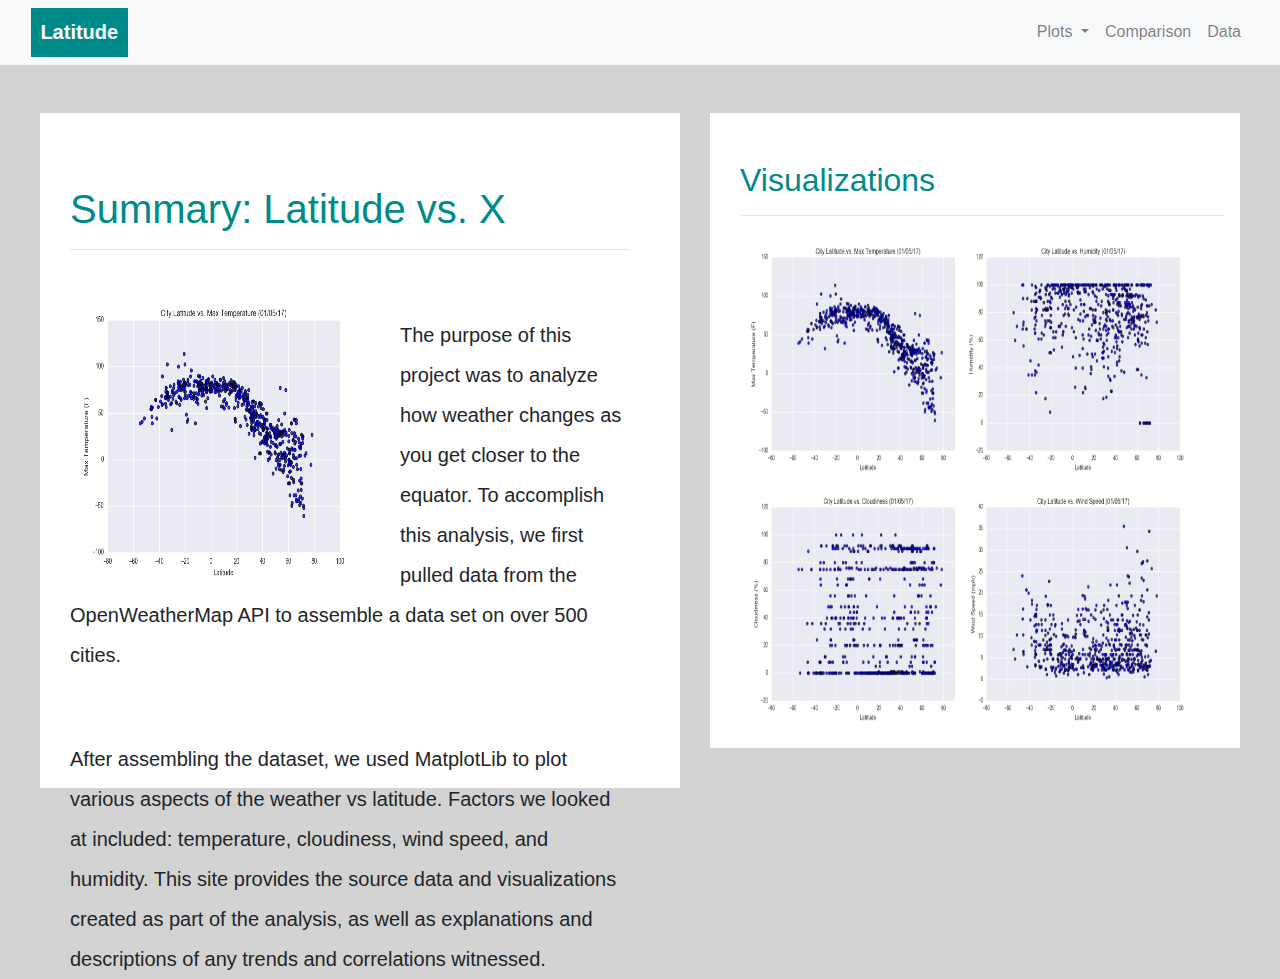
<file: index.html>
<!DOCTYPE html>
<html lang="en-us">

<head>
    <!-- Required meta tags -->
  <meta charset="utf-8">
  <meta name="viewport" content="width=device-width, initial-scale=1, shrink-to-fit=no">

  <!-- Bootstrap CSS -->
  <link rel="stylesheet" href="https://maxcdn.bootstrapcdn.com/bootstrap/4.0.0/css/bootstrap.min.css" integrity="sha384-Gn5384xqQ1aoWXA+058RXPxPg6fy4IWvTNh0E263XmFcJlSAwiGgFAW/dAiS6JXm" crossorigin="anonymous">
  <link rel="stylesheet" href="styles.css">

  <title>Latitude Plots</title>
</head>

<body style="background-color: lightgray;">

    <nav class="navbar navbar-expand-lg navbar-light bg-light">

        <div class="container-fluid">

        <b><a class="navbar-brand brand" href="#">Latitude</a></b>
       
            <div class="collapse navbar-collapse justify-content-end" id="navbarNavDropdown">
                <ul class="nav navbar-nav">
            
                    <li class="nav-item dropdown">
                        <a class="nav nav-link dropdown-toggle" href="#" id="navbarDropdownMenuLink" data-toggle="dropdown" aria-haspopup="true" aria-expanded="false">
                        Plots
                        </a>
                        <div class="dropdown-menu" aria-labelledby="navbarDropdownMenuLink">
                        <a class="dropdown-item" href="maxtemp.html">Max Temperature</a>
                        <a class="dropdown-item" href="humidity.html">Humidity</a>
                        <a class="dropdown-item" href="cloudiness.html">Cloudiness</a>
                        <a class="dropdown-item" href="windspeed.html">Wind Speed</a>           
                        </div>
                    </li>
            
                    <li class="nav-item">
                    <a class="nav-link" href="comparison.html">Comparison</a>
                    </li>
                    <li class="nav-item">
                    <a class="nav-link" href="data.html">Data</a>
                    </li>
                </ul>
            </div>
        </div>
    </nav>

    <br>
    <br>

    <div class="container-fluid">
        <div class="row justify-content-md-center">
            <div class="col-md-6 col-sm-3 container_cust" style="max-width: 1000px; height: 675px; margin-right: 30px; padding-right: 50px; padding-left:30px">
                <br><br><br>
                <h1 class="container_head">Summary: Latitude vs. X</h1>
                <hr> <br>                
                <img class="float-left" src="Resources\assets\images\Fig1.png" alt="maxtemp" height="300" width="300" style="margin-right:30px;">    
                
                <p style="padding-top: 25px;line-height:2;font-size:125%;">
                    The purpose of this project was to analyze how weather changes as you get closer to the equator. To accomplish this analysis, we first pulled data from the 
                    OpenWeatherMap API to assemble a data set on over 500 cities.
                </p>

                <br/>
                <br/>                            

                <p style="line-height:2;font-size:125%;">
                    After assembling the dataset, we used MatplotLib to plot various aspects of the weather vs latitude.  Factors we looked at included:
                    temperature, cloudiness, wind speed, and humidity.  This site provides the source data and visualizations created as part of the 
                    analysis, as well as explanations and descriptions of any trends and correlations witnessed.
                </p>
            </div>

            <div class="col-md-6 col-sm-3 container_cust" style="max-width: 530px;height: 635px; padding-left:30px">
                <br><br>
                <h2 class="container_head">Visualizations</h2>

                <hr>

                <div class="row">
                    <div class="col-md-5 col-sm-3">
                        <a href="maxtemp.html">
                            <img src="Resources\assets\images\Fig1.png" alt="maxtemp" height="250" width="250" style="padding:0%">
                        </a>
                    </div>
                    <div class="col-md-5 col-sm-3">
                        <a href="humidity.html">
                            <img src="Resources\assets\images\Fig2.png" alt="maxtemp" height="250" width="250" style="padding:0%">
                        </a>
                    </div>

                    <div class="w-100 d-none d-md-block"></div>

                    <div class="col-md-5 col-sm-3">
                        <a href="cloudiness.html">
                            <img src="Resources\assets\images\Fig3.png" alt="maxtemp" height="250" width="250" style="padding:0%">
                        </a>    
                    </div>
                    <div class="col-md-5 col-sm-3">
                        <a href="windspeed.html">
                            <img src="Resources\assets\images\Fig4.png" alt="maxtemp" height="250" width="250" style="padding:0%">
                        </a>
                    </div>
                </div>
            </div>              
        </div>
    </div>       

    <!-- jQuery first, then Popper.js, then Bootstrap JS -->
    <script src="https://code.jquery.com/jquery-3.2.1.slim.min.js" integrity="sha384-KJ3o2DKtIkvYIK3UENzmM7KCkRr/rE9/Qpg6aAZGJwFDMVNA/GpGFF93hXpG5KkN" crossorigin="anonymous"></script>
    <script src="https://cdnjs.cloudflare.com/ajax/libs/popper.js/1.12.9/umd/popper.min.js" integrity="sha384-ApNbgh9B+Y1QKtv3Rn7W3mgPxhU9K/ScQsAP7hUibX39j7fakFPskvXusvfa0b4Q" crossorigin="anonymous"></script>
    <script src="https://maxcdn.bootstrapcdn.com/bootstrap/4.0.0/js/bootstrap.min.js" integrity="sha384-JZR6Spejh4U02d8jOt6vLEHfe/JQGiRRSQQxSfFWpi1MquVdAyjUar5+76PVCmYl" crossorigin="anonymous"></script>   
   
</body>
</html>
</file>
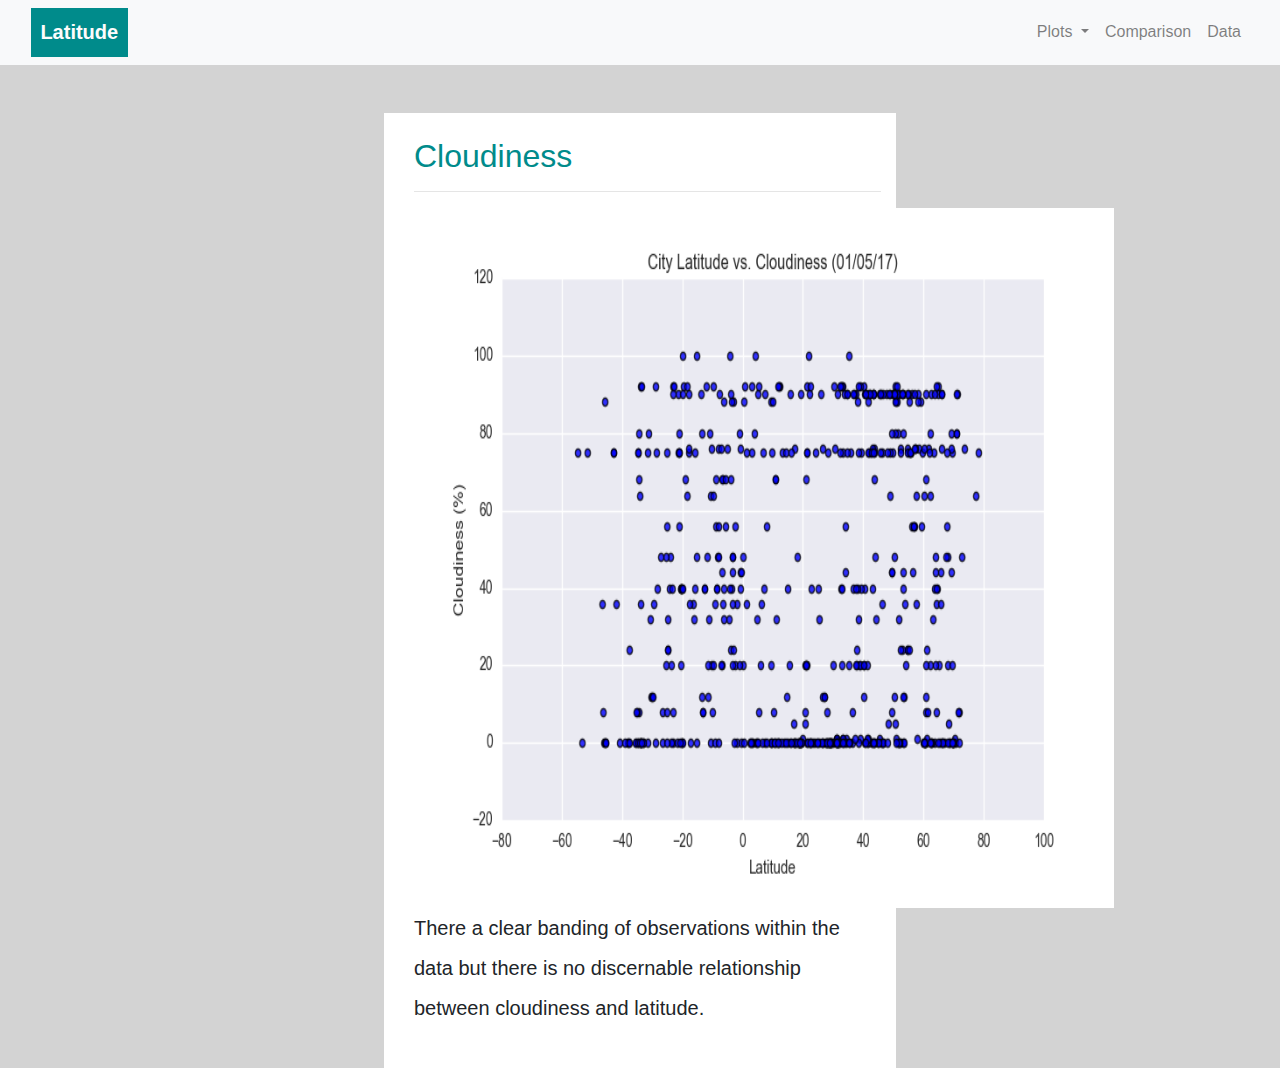
<file: cloudiness.html>
<!DOCTYPE html>
<html lang="en-us">

<head>
    <!-- Required meta tags -->
  <meta charset="utf-8">
  <meta name="viewport" content="width=device-width, initial-scale=1, shrink-to-fit=no">

  <!-- Bootstrap CSS -->
  <link rel="stylesheet" href="https://maxcdn.bootstrapcdn.com/bootstrap/4.0.0/css/bootstrap.min.css" integrity="sha384-Gn5384xqQ1aoWXA+058RXPxPg6fy4IWvTNh0E263XmFcJlSAwiGgFAW/dAiS6JXm" crossorigin="anonymous">
  <link rel="stylesheet" href="styles.css">
  
  <title>Latitude Plots</title>
</head>

<body style="background-color: lightgray;">

    <nav class="navbar navbar-expand-lg navbar-light bg-light">

        <div class="container-fluid">

            <b><a class="navbar-brand brand" href="index.html">Latitude</a></b>
       
            <div class="collapse navbar-collapse justify-content-end" id="navbarNavDropdown">
                <ul class="nav navbar-nav">
            
                    <li class="nav-item dropdown">
                        <a class="nav nav-link dropdown-toggle" href="#" id="navbarDropdownMenuLink" data-toggle="dropdown" aria-haspopup="true" aria-expanded="false">
                        Plots
                        </a>
                        <div class="dropdown-menu" aria-labelledby="navbarDropdownMenuLink">
                        <a class="dropdown-item" href="maxtemp.html">Max Temperature</a>
                        <a class="dropdown-item" href="humidity.html">Humidity</a>
                        <a class="dropdown-item" href="cloudiness.html">Cloudiness</a>
                        <a class="dropdown-item" href="windspeed.html">Wind Speed</a>           
                        </div>
                    </li>
            
                    <li class="nav-item">
                    <a class="nav-link" href="comparison.html">Comparison</a>
                    </li>
                    <li class="nav-item">
                    <a class="nav-link" href="data.html">Data</a>
                    </li>
                </ul>
            </div>
        </div>
    </nav>

    <br>
    <br>

    <div class="container" style="background-color: white; width: 40%; padding-left:30px">

        <br>

        <h2 style="color: darkcyan;">Cloudiness</h2>

        <hr>

        <div class="row justify-content-md-center">
            <div class="col" style="text-align: center;">
                    <img src="Resources\assets\images\Fig3.png" alt="cloudiness" height="700" width="700">
            </div>
        </div> 

        <p style="line-height:2;font-size:125%;">
            There a clear banding of observations within the data but there is no discernable relationship between cloudiness and latitude.
        </p>

        <br>

    </div>  

    <!-- Optional JavaScript -->
    <!-- jQuery first, then Popper.js, then Bootstrap JS -->
    <script src="https://code.jquery.com/jquery-3.2.1.slim.min.js" integrity="sha384-KJ3o2DKtIkvYIK3UENzmM7KCkRr/rE9/Qpg6aAZGJwFDMVNA/GpGFF93hXpG5KkN" crossorigin="anonymous"></script>
    <script src="https://cdnjs.cloudflare.com/ajax/libs/popper.js/1.12.9/umd/popper.min.js" integrity="sha384-ApNbgh9B+Y1QKtv3Rn7W3mgPxhU9K/ScQsAP7hUibX39j7fakFPskvXusvfa0b4Q" crossorigin="anonymous"></script>
    <script src="https://maxcdn.bootstrapcdn.com/bootstrap/4.0.0/js/bootstrap.min.js" integrity="sha384-JZR6Spejh4U02d8jOt6vLEHfe/JQGiRRSQQxSfFWpi1MquVdAyjUar5+76PVCmYl" crossorigin="anonymous"></script>   
   
</body>
</html>
</file>
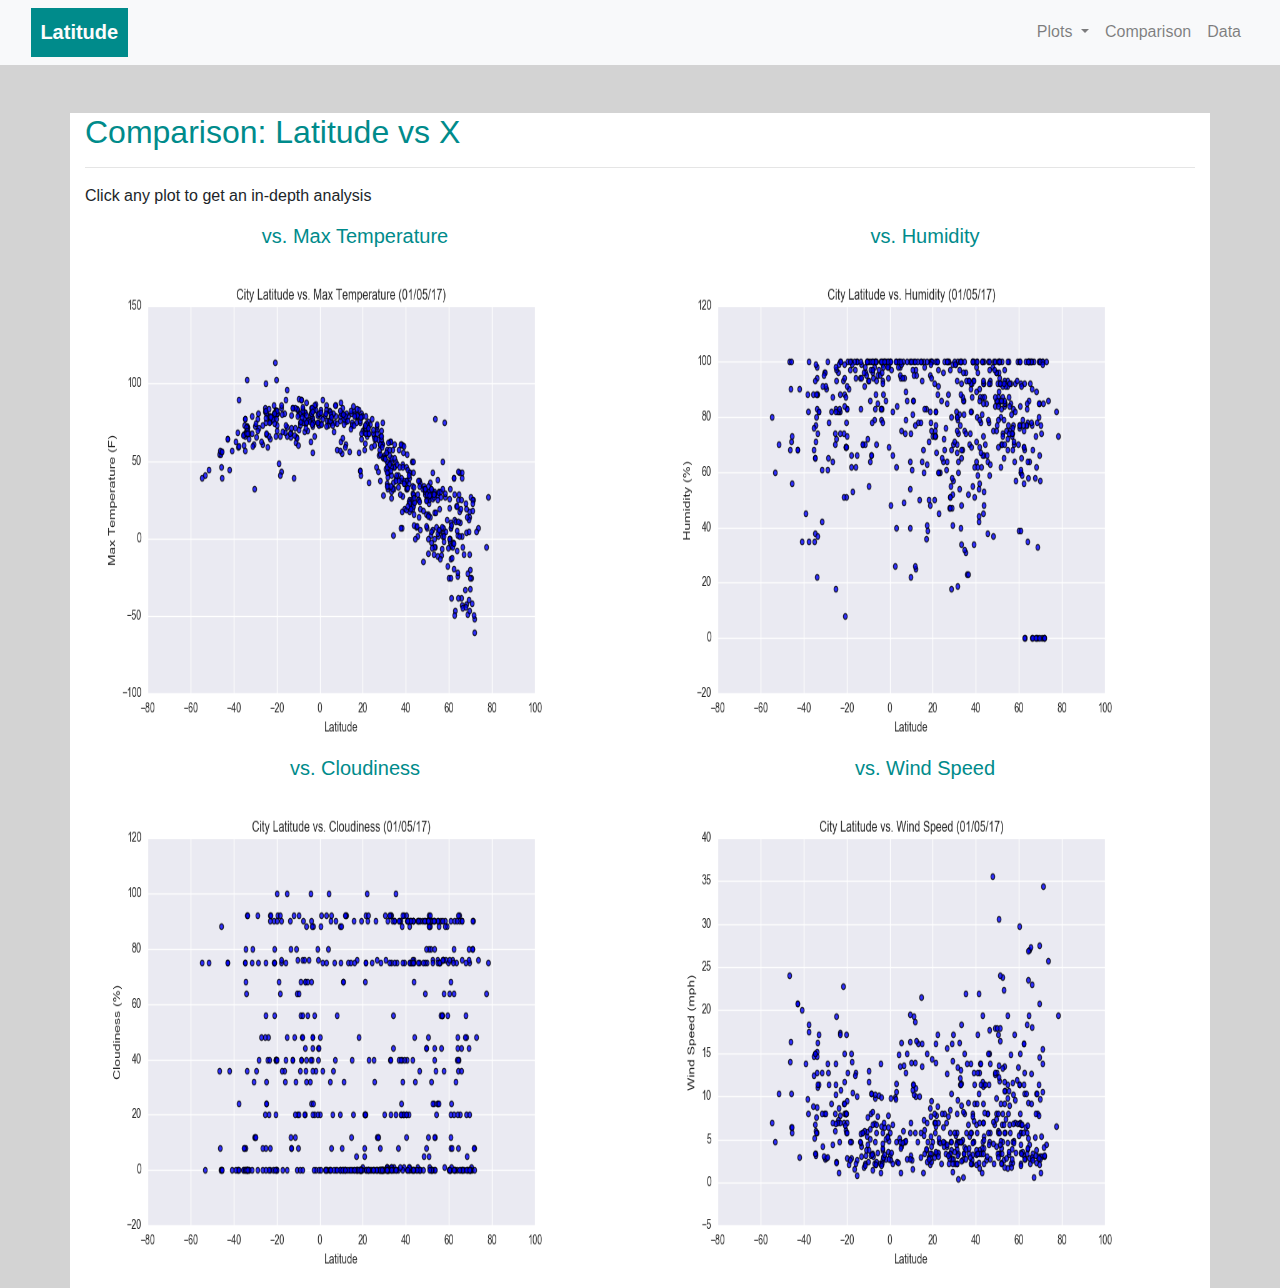
<file: comparison.html>
<!DOCTYPE html>
<html lang="en-us">

<head>

    <!-- Required meta tags -->

    <meta charset="utf-8">
    <meta name="viewport" content="width=device-width, initial-scale=1, shrink-to-fit=no">

    <!-- Bootstrap CSS -->

    <link rel="stylesheet" href="https://maxcdn.bootstrapcdn.com/bootstrap/4.0.0/css/bootstrap.min.css" integrity="sha384-Gn5384xqQ1aoWXA+058RXPxPg6fy4IWvTNh0E263XmFcJlSAwiGgFAW/dAiS6JXm" crossorigin="anonymous">
    <link rel="stylesheet" href="styles.css">

  <title>Latitude Plots</title>
</head>

<body style="background-color: lightgray;">

    <nav class="navbar navbar-expand-lg navbar-light bg-light">

        <div class="container-fluid">

            <b><a class="navbar-brand brand" href="index.html">Latitude</a></b>
       
            <div class="collapse navbar-collapse justify-content-end" id="navbarNavDropdown">
                <ul class="nav navbar-nav">
            
                    <li class="nav-item dropdown">
                        <a class="nav nav-link dropdown-toggle" href="#" id="navbarDropdownMenuLink" data-toggle="dropdown" aria-haspopup="true" aria-expanded="false">
                        Plots
                        </a>
                        <div class="dropdown-menu" aria-labelledby="navbarDropdownMenuLink">
                        <a class="dropdown-item" href="maxtemp.html">Max Temperature</a>
                        <a class="dropdown-item" href="humidity.html">Humidity</a>
                        <a class="dropdown-item" href="cloudiness.html">Cloudiness</a>
                        <a class="dropdown-item" href="windspeed.html">Wind Speed</a>           
                        </div>
                    </li>
            
                    <li class="nav-item">
                    <a class="nav-link" href="comparison.html">Comparison</a>
                    </li>
                    <li class="nav-item">
                    <a class="nav-link" href="data.html">Data</a>
                    </li>
                </ul>
            </div>
        </div>
    </nav>

    <br>
    <br>

    <div class="container" style="background-color: white;">

        <h2 style="color: darkcyan;">Comparison: Latitude vs X</h2>

        <hr>
        <p> Click any plot to get an in-depth analysis</p>

        <div class="row">
            <div class="col-md-6 col-sm-3">
                <h5 style="text-align: center; color:darkcyan"> vs. Max Temperature </h5>
                <a href="maxtemp.html">
                    <img src="Resources\assets\images\Fig1.png" alt="maxtemp" height="500" width="500">
                </a>
            </div>
            <div class="col-md-6 col-sm-3">
                <h5 style="text-align: center; color:darkcyan">  vs. Humidity </h5>
                <a href="humidity.html">
                    <img src="Resources\assets\images\Fig2.png" alt="maxtemp" height="500" width="500">
                </a>
            </div>

            <div class="w-100 d-none d-md-block"></div>

            <div class="col-md-6 col-sm-3">
                <h5 style="text-align: center; color:darkcyan">  vs. Cloudiness </h5>
                <a href="cloudiness.html">
                    <img src="Resources\assets\images\Fig3.png" alt="maxtemp" height="500" width="500">
                </a>    
                </div>
            <div class="col-md-6 col-sm-3">
                <h5 style="text-align: center; color:darkcyan">  vs. Wind Speed </h5>
                <a href="windspeed.html">
                    <img src="Resources\assets\images\Fig4.png" alt="maxtemp" height="500" width="500">
                </a>
            </div>
        </div>
    </div>  
   

    <!-- Optional JavaScript -->
    <!-- jQuery first, then Popper.js, then Bootstrap JS -->
    <script src="https://code.jquery.com/jquery-3.2.1.slim.min.js" integrity="sha384-KJ3o2DKtIkvYIK3UENzmM7KCkRr/rE9/Qpg6aAZGJwFDMVNA/GpGFF93hXpG5KkN" crossorigin="anonymous"></script>
    <script src="https://cdnjs.cloudflare.com/ajax/libs/popper.js/1.12.9/umd/popper.min.js" integrity="sha384-ApNbgh9B+Y1QKtv3Rn7W3mgPxhU9K/ScQsAP7hUibX39j7fakFPskvXusvfa0b4Q" crossorigin="anonymous"></script>
    <script src="https://maxcdn.bootstrapcdn.com/bootstrap/4.0.0/js/bootstrap.min.js" integrity="sha384-JZR6Spejh4U02d8jOt6vLEHfe/JQGiRRSQQxSfFWpi1MquVdAyjUar5+76PVCmYl" crossorigin="anonymous"></script>   
   
</body>
</html>
</file>
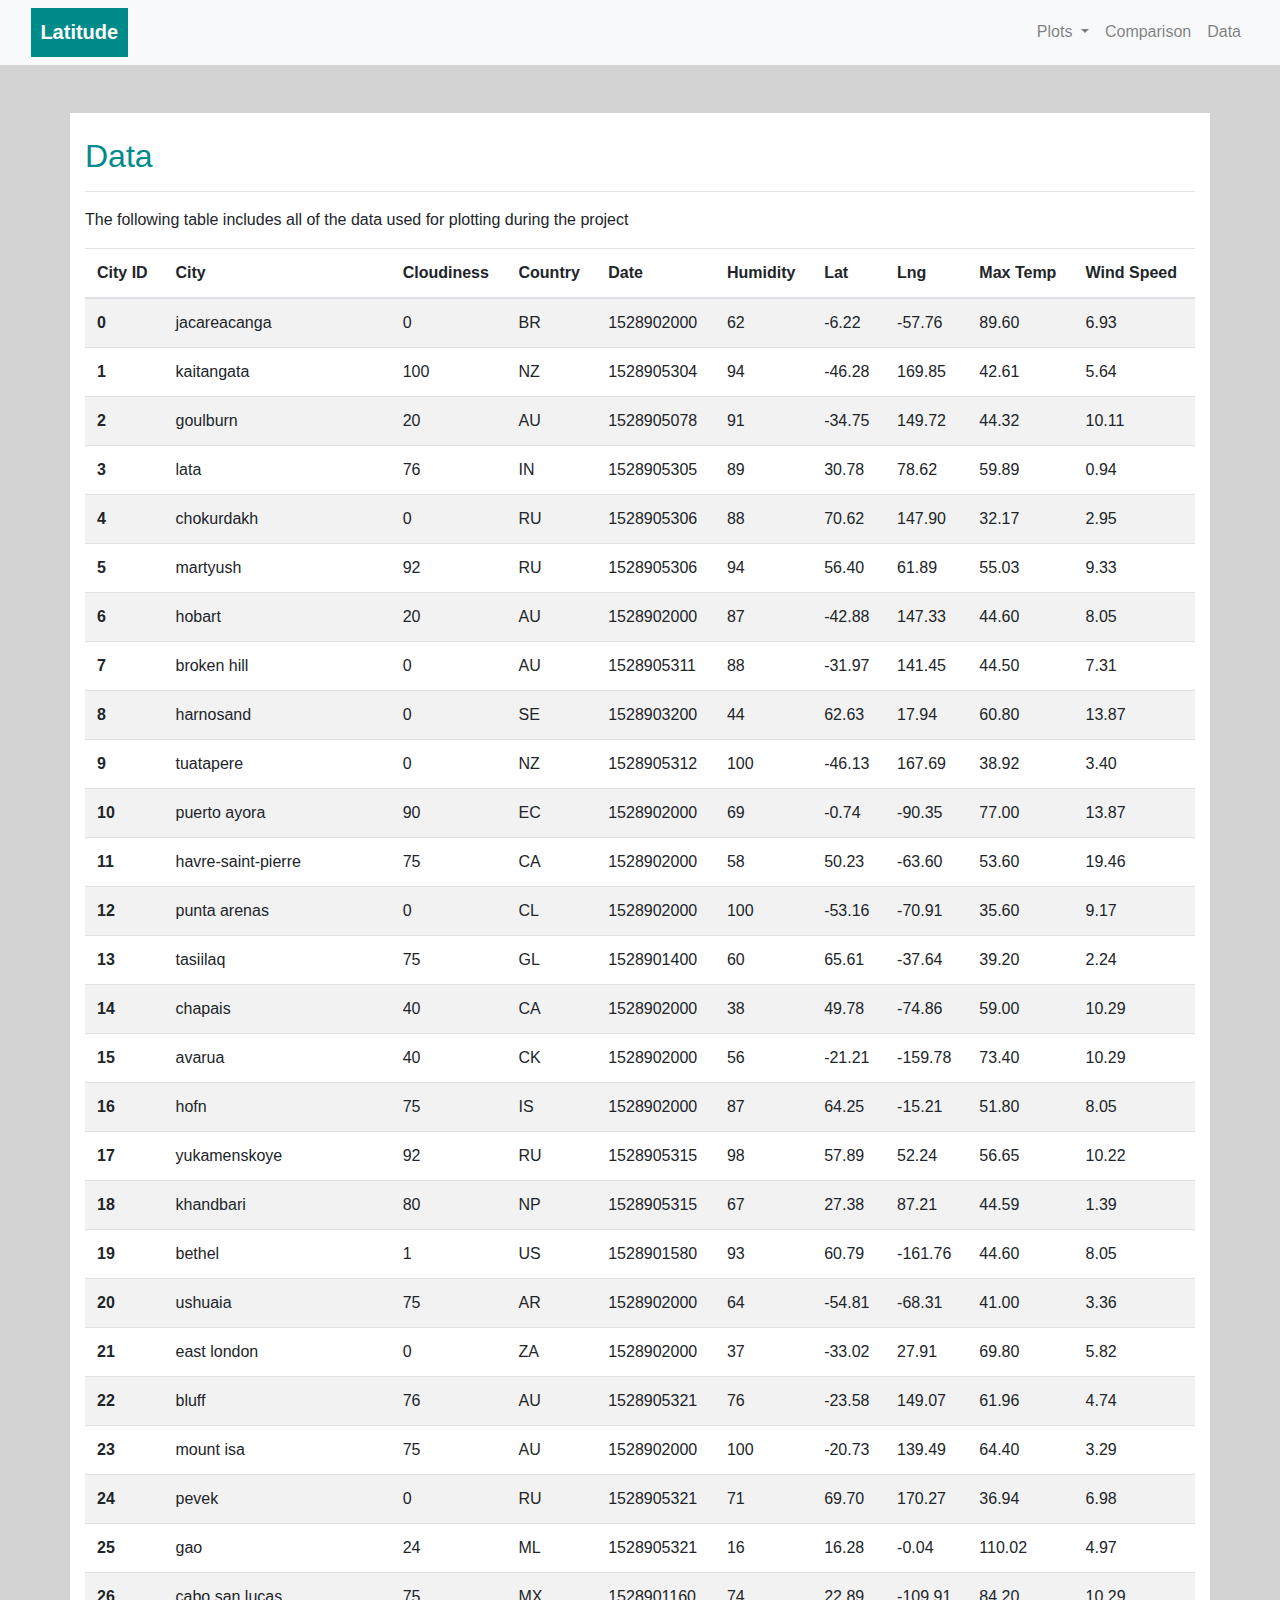
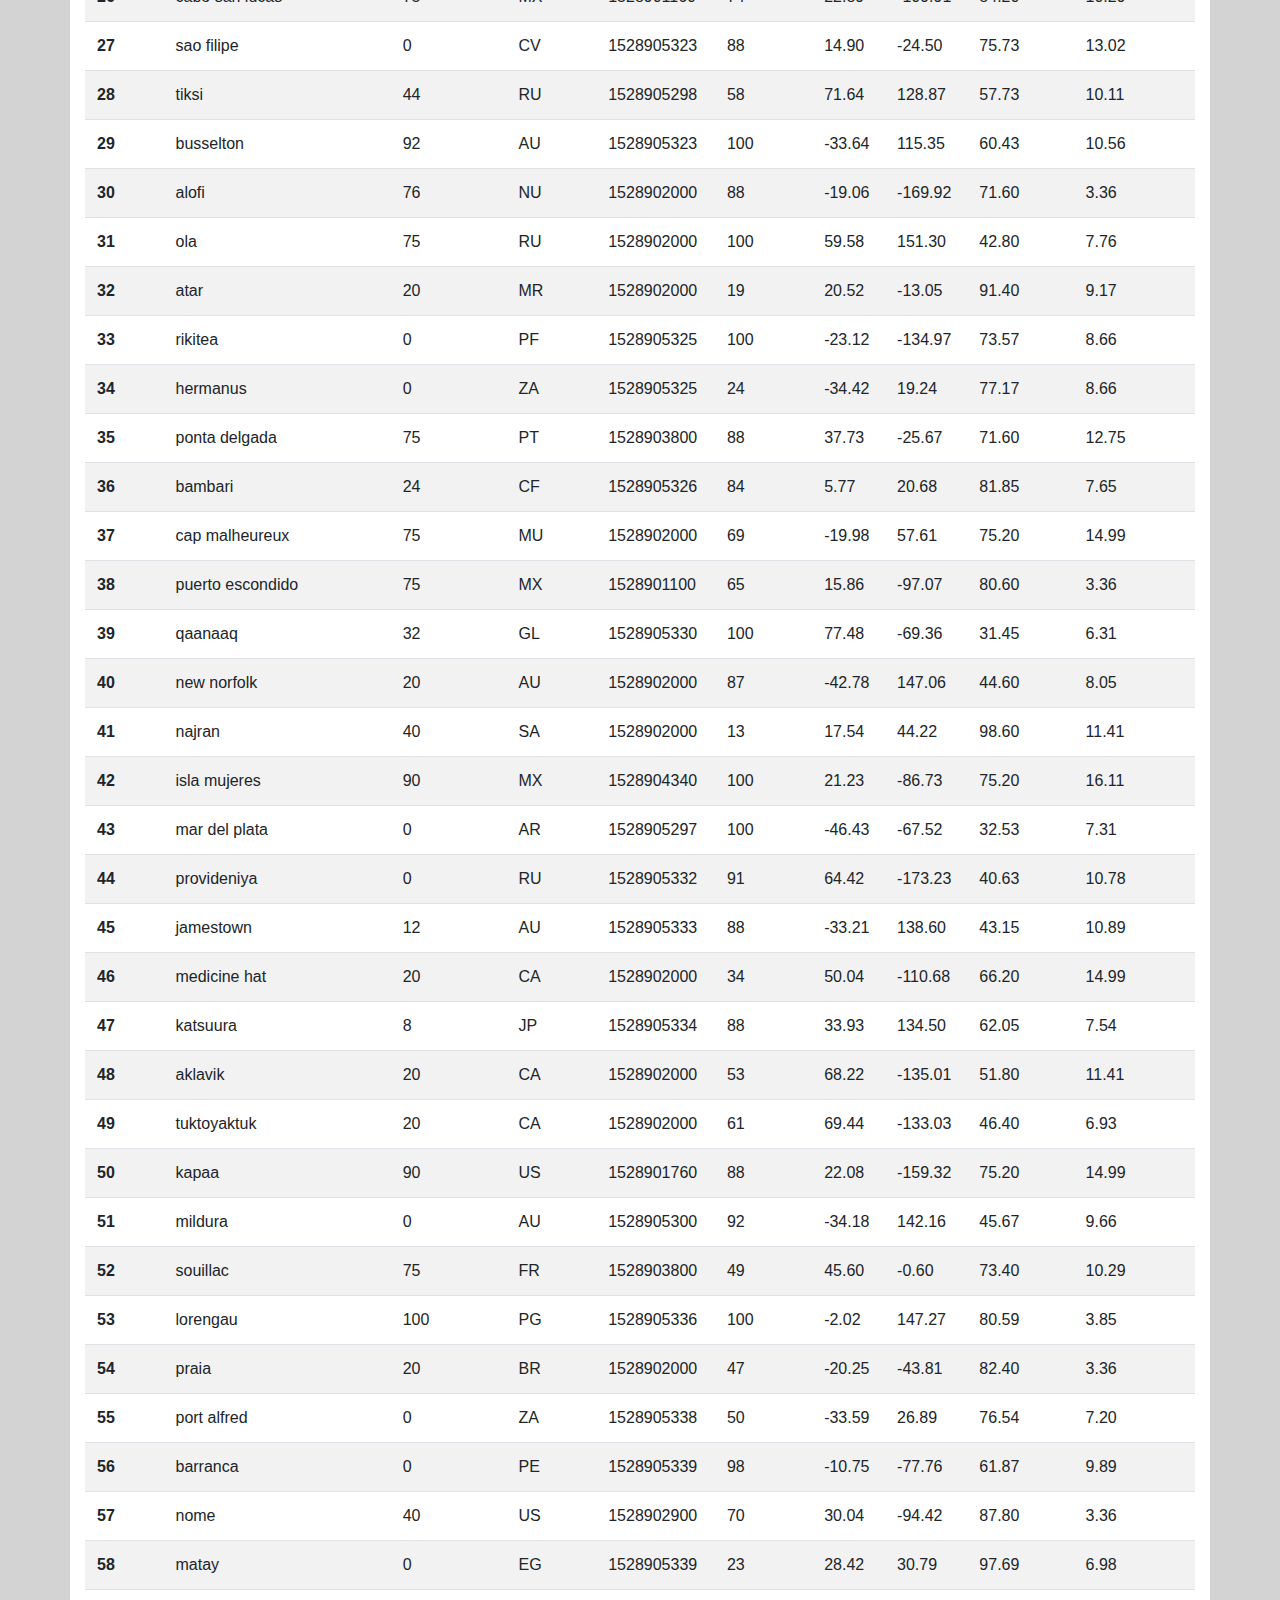
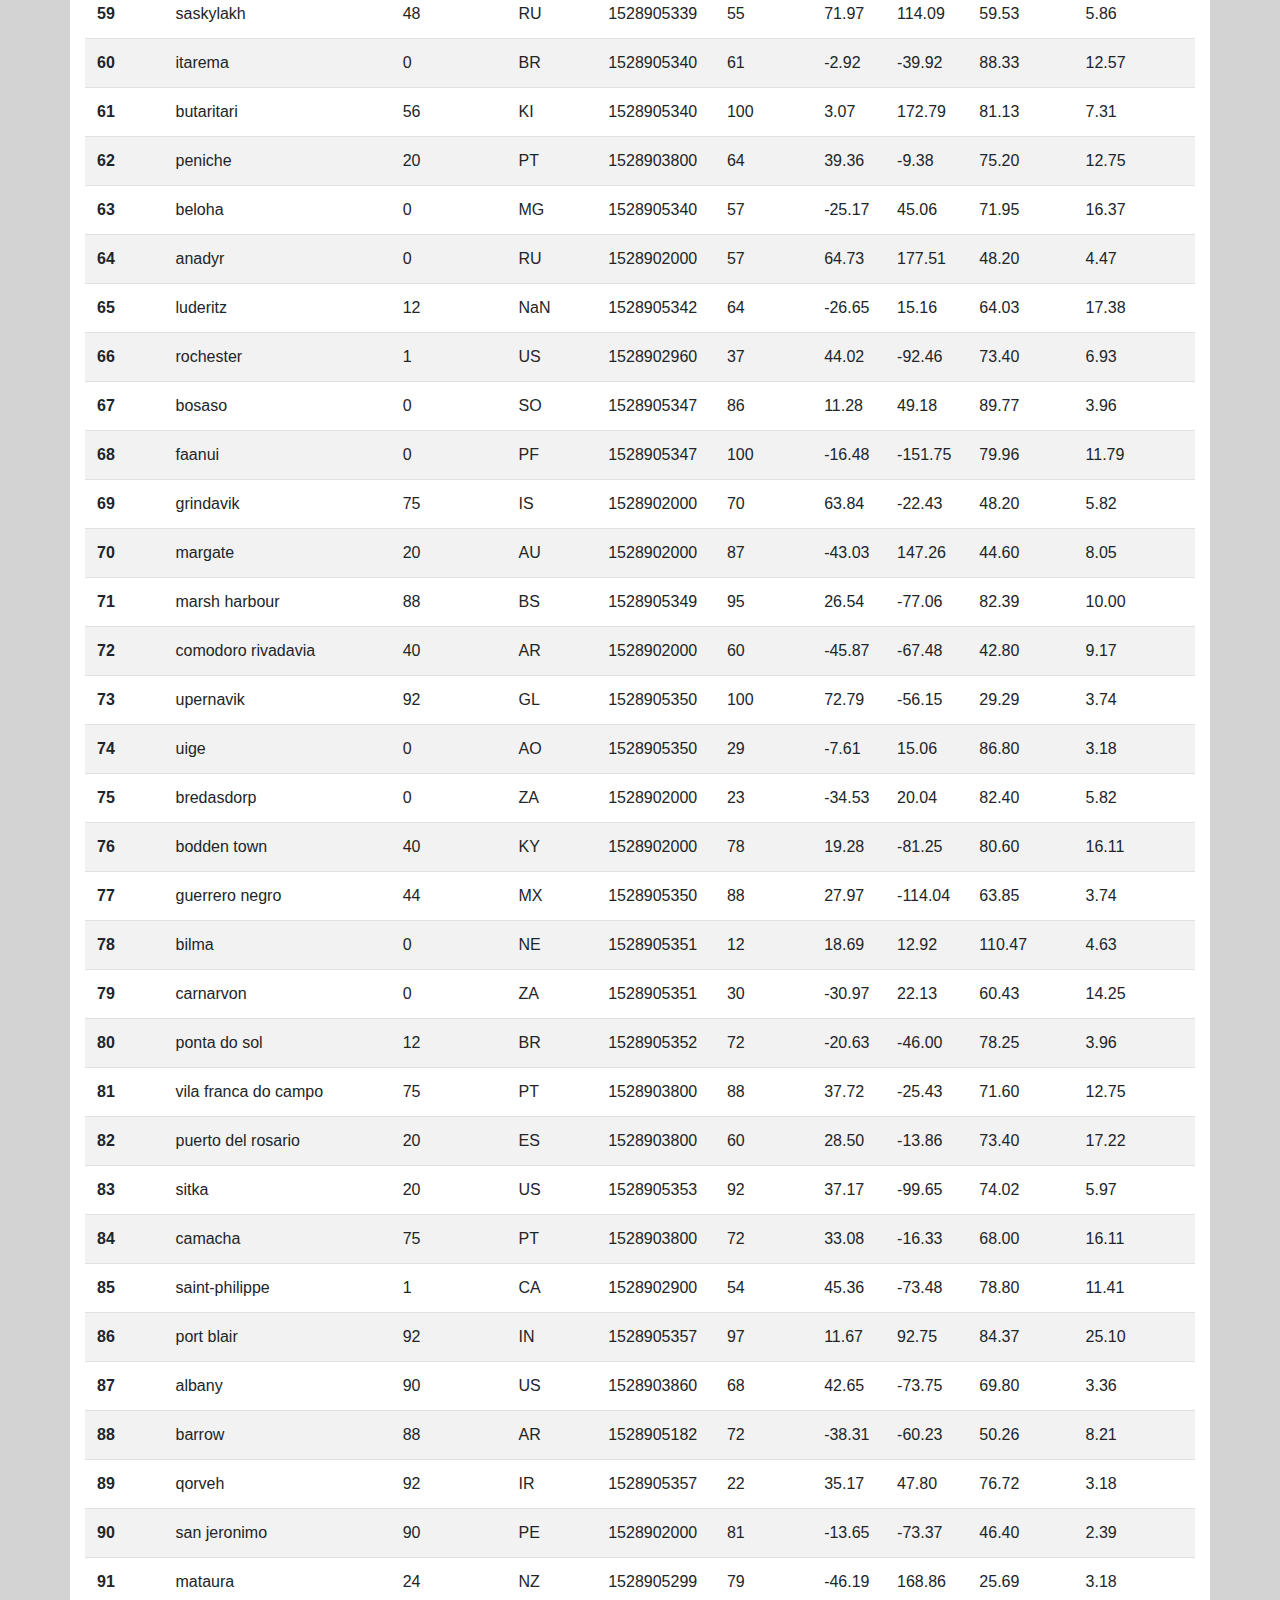
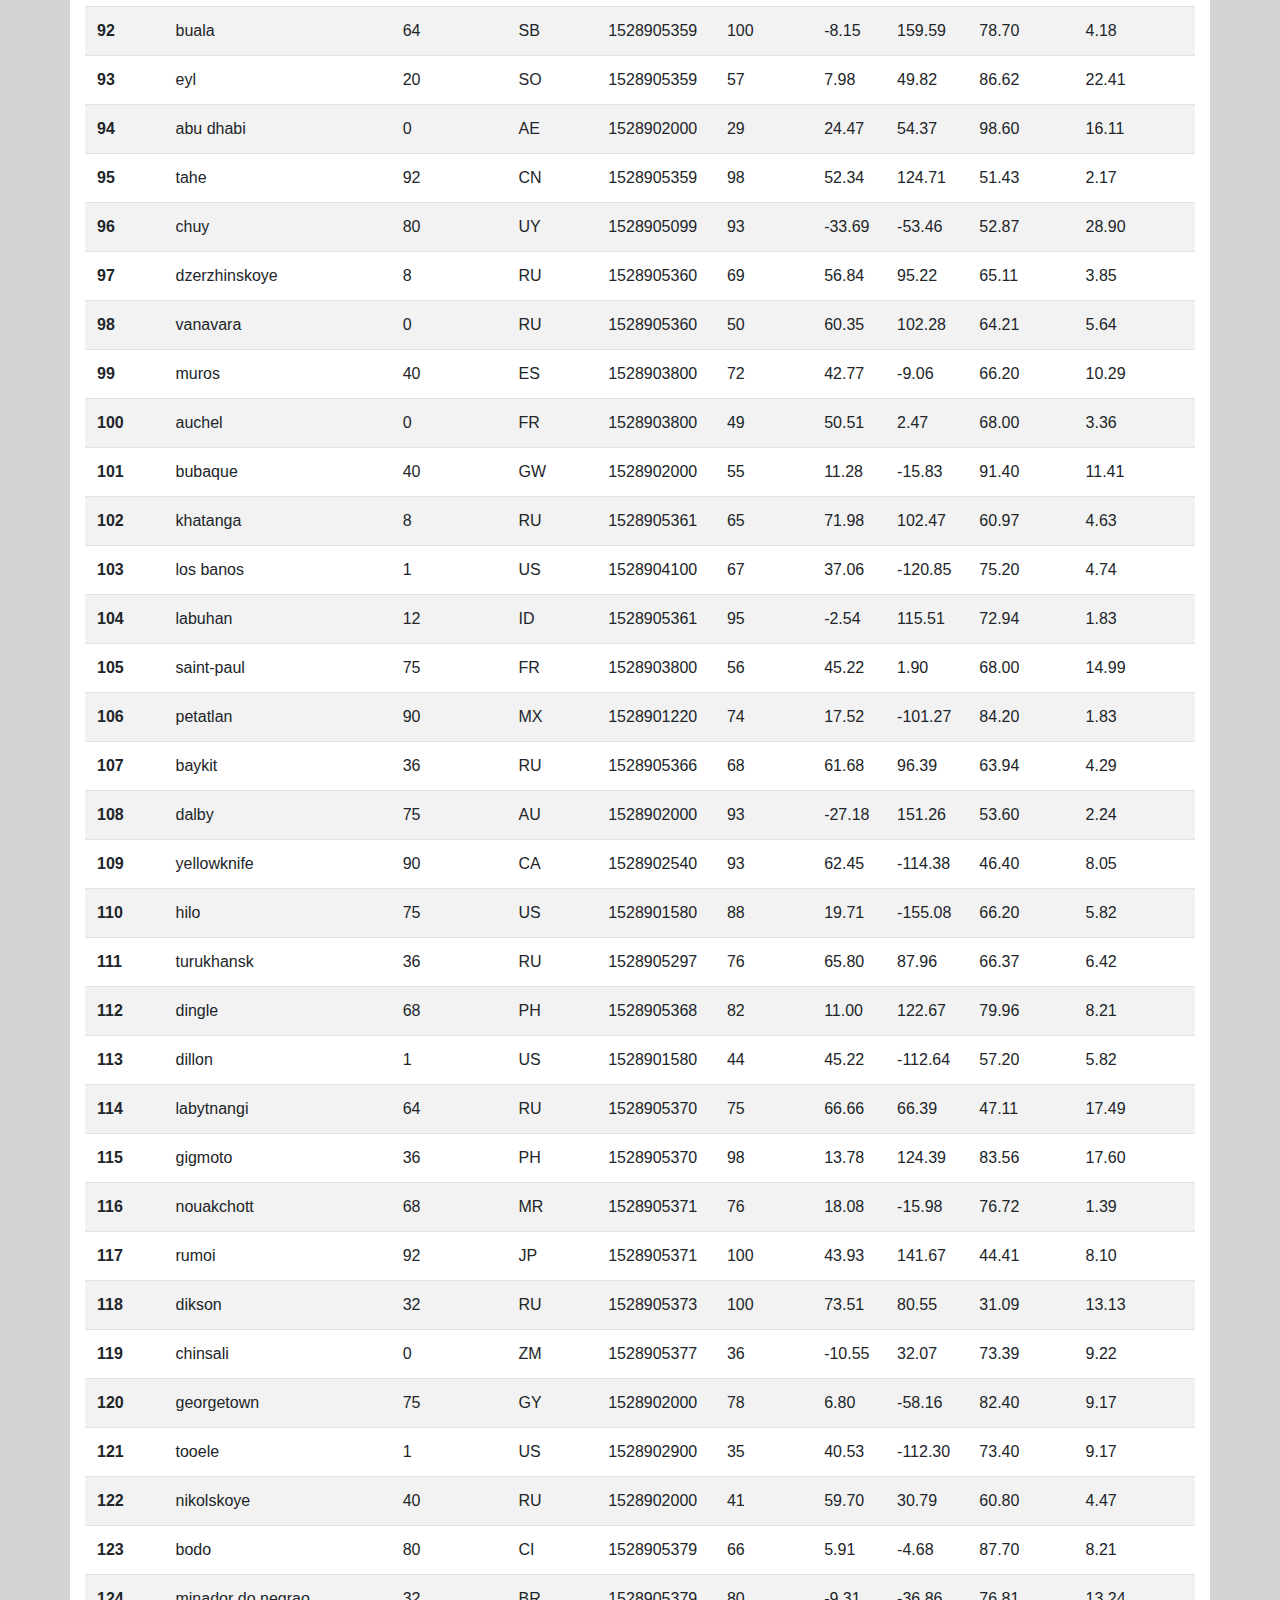
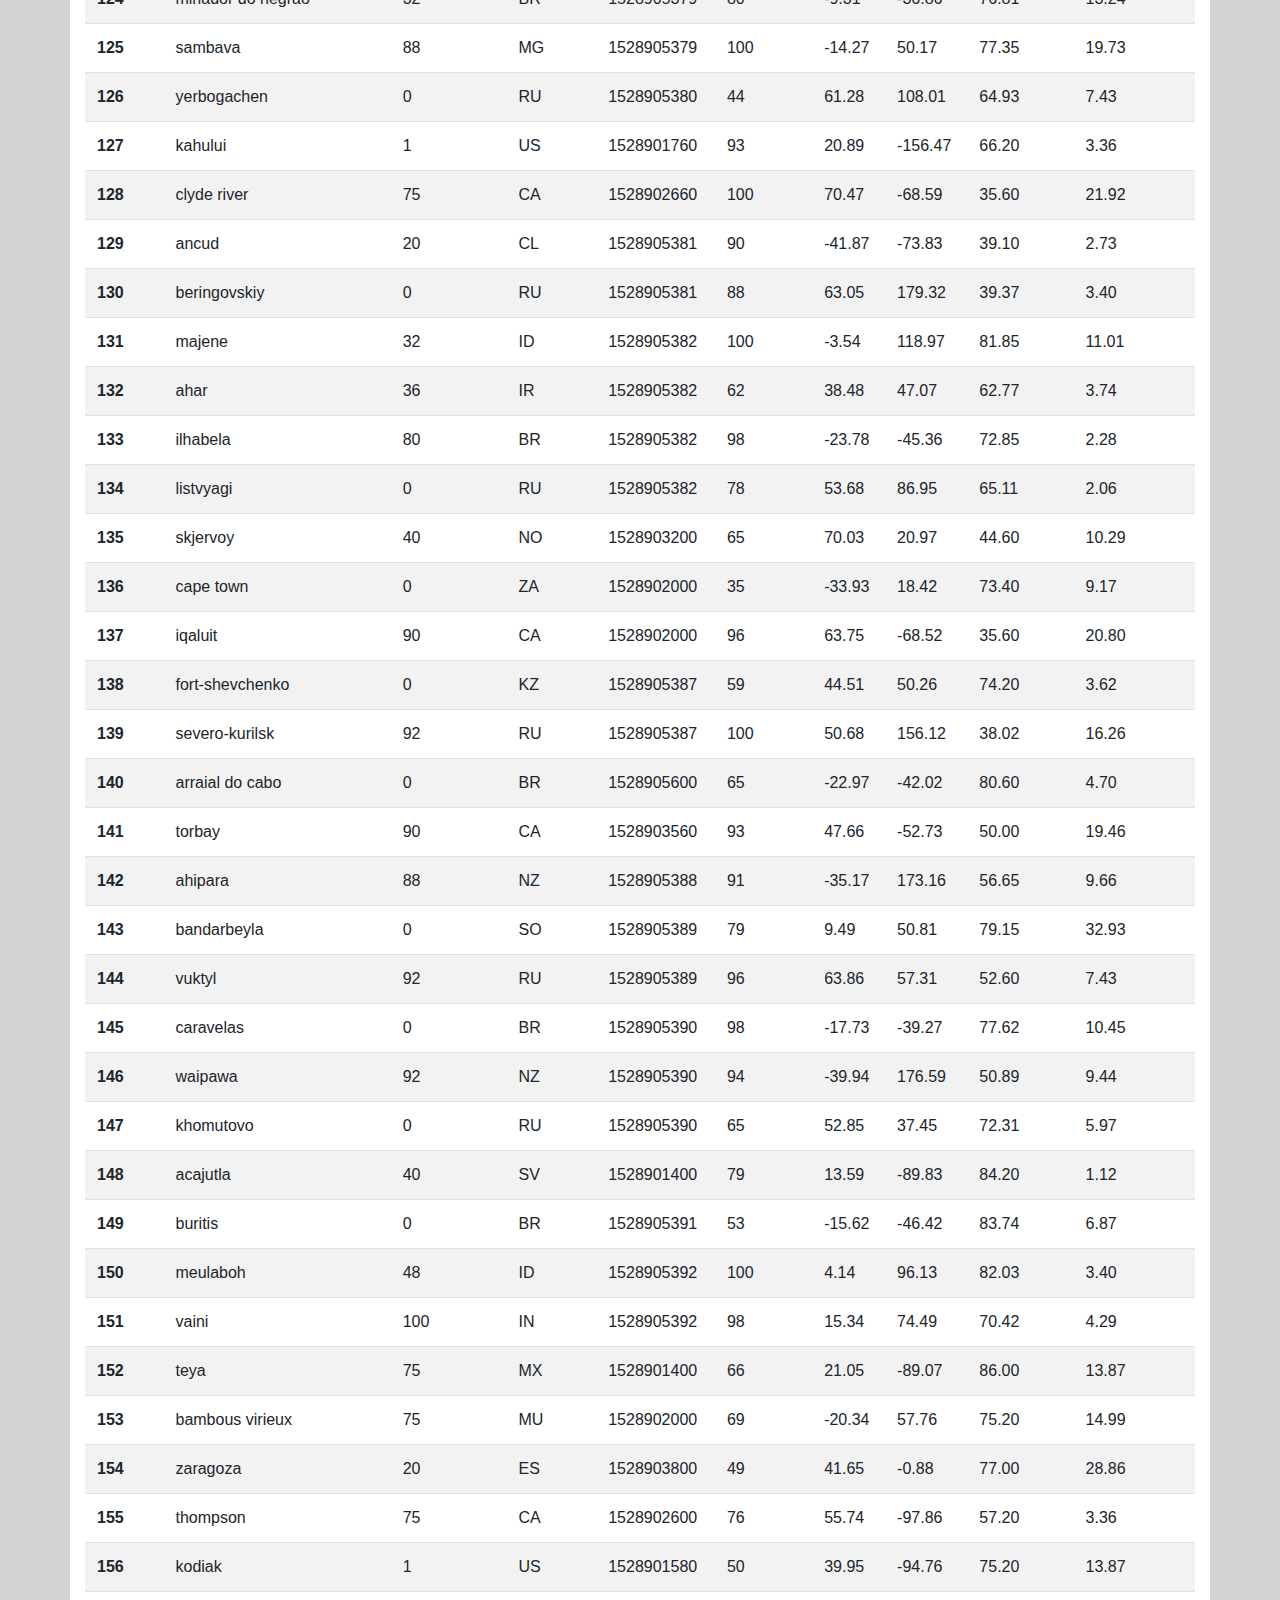
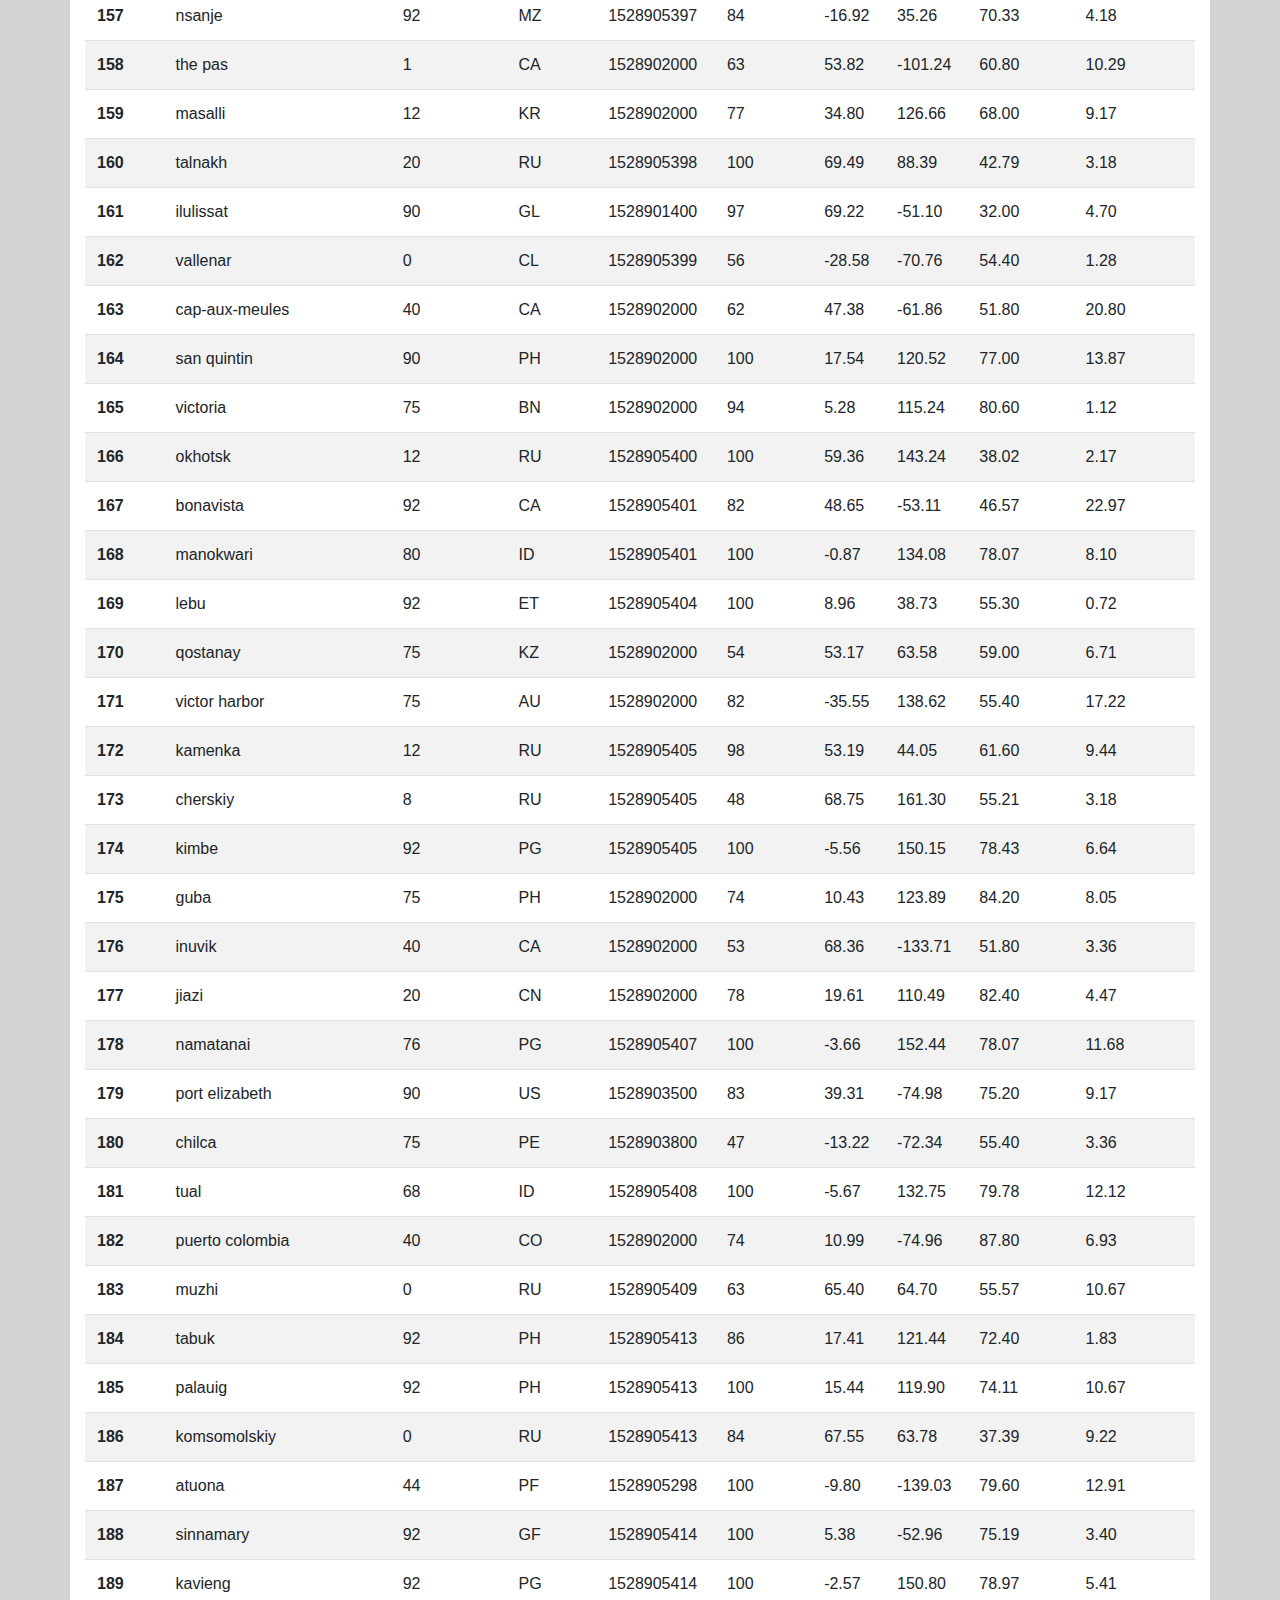
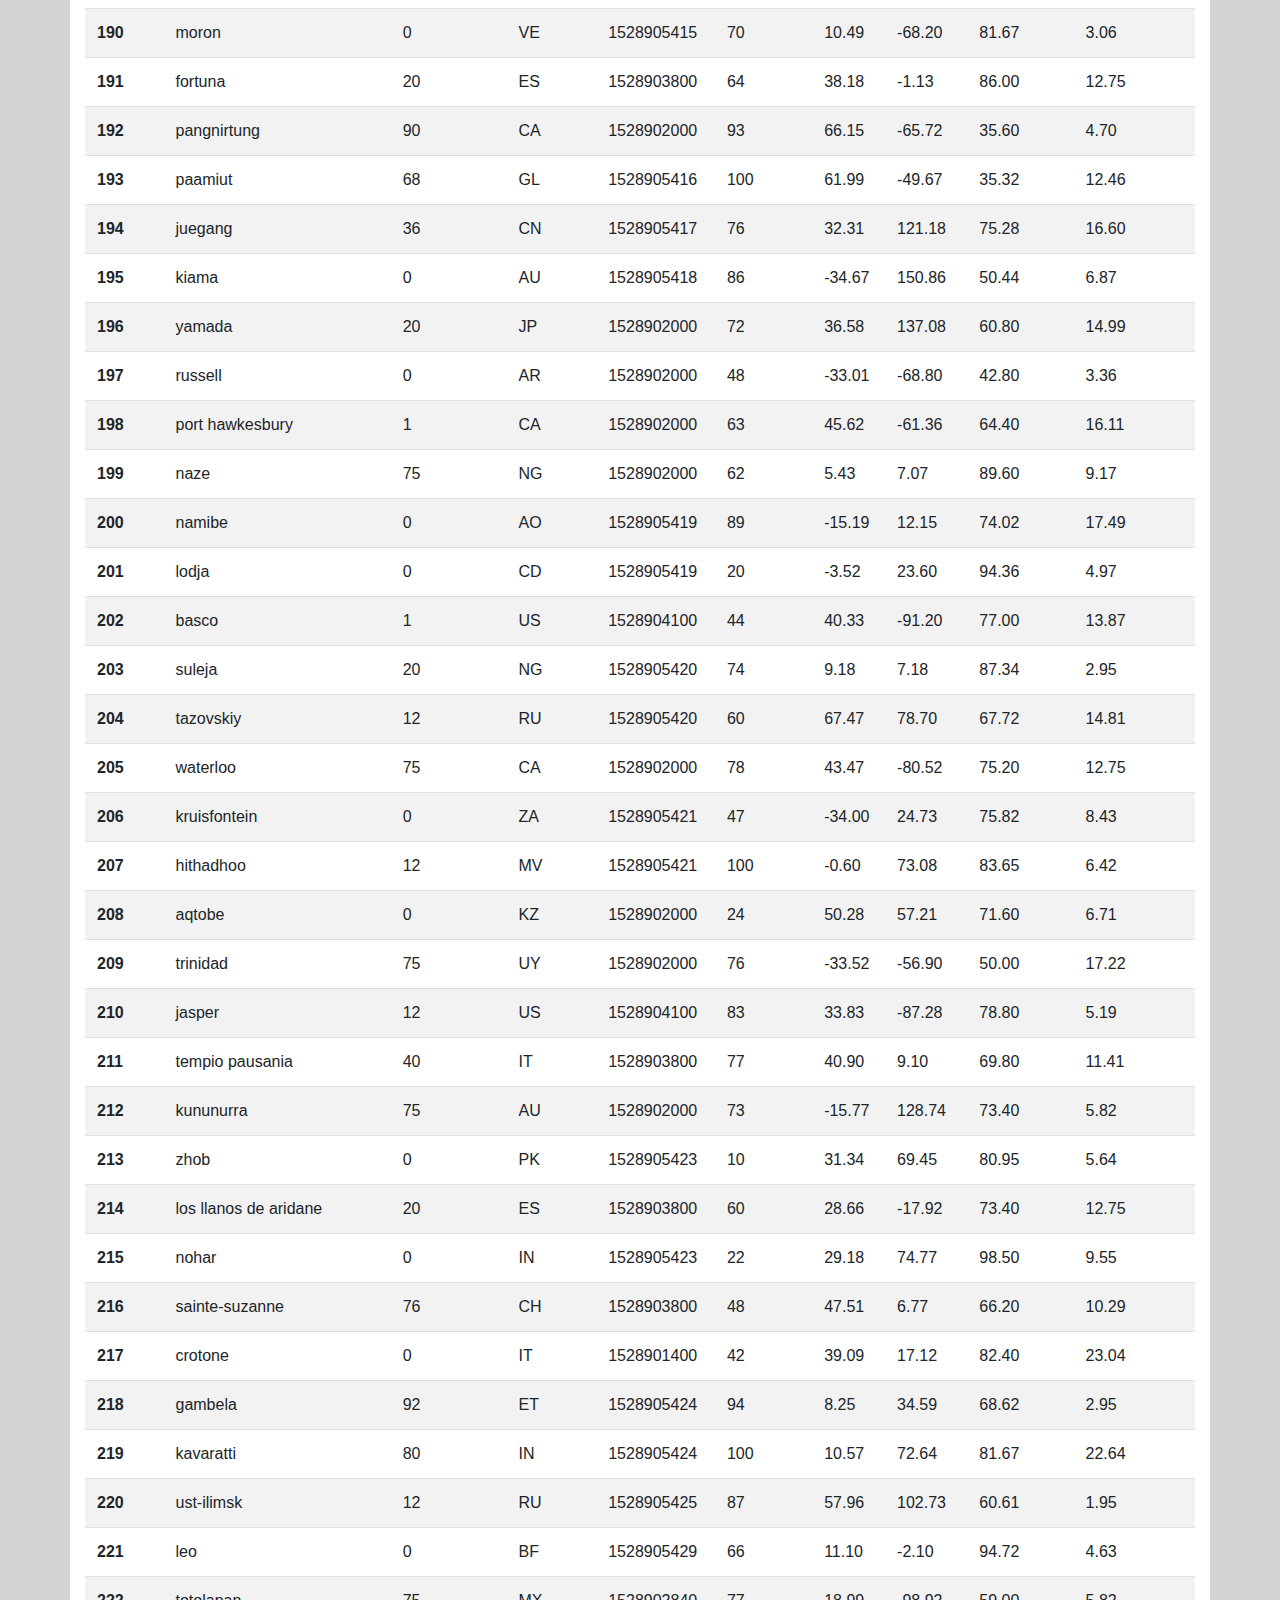
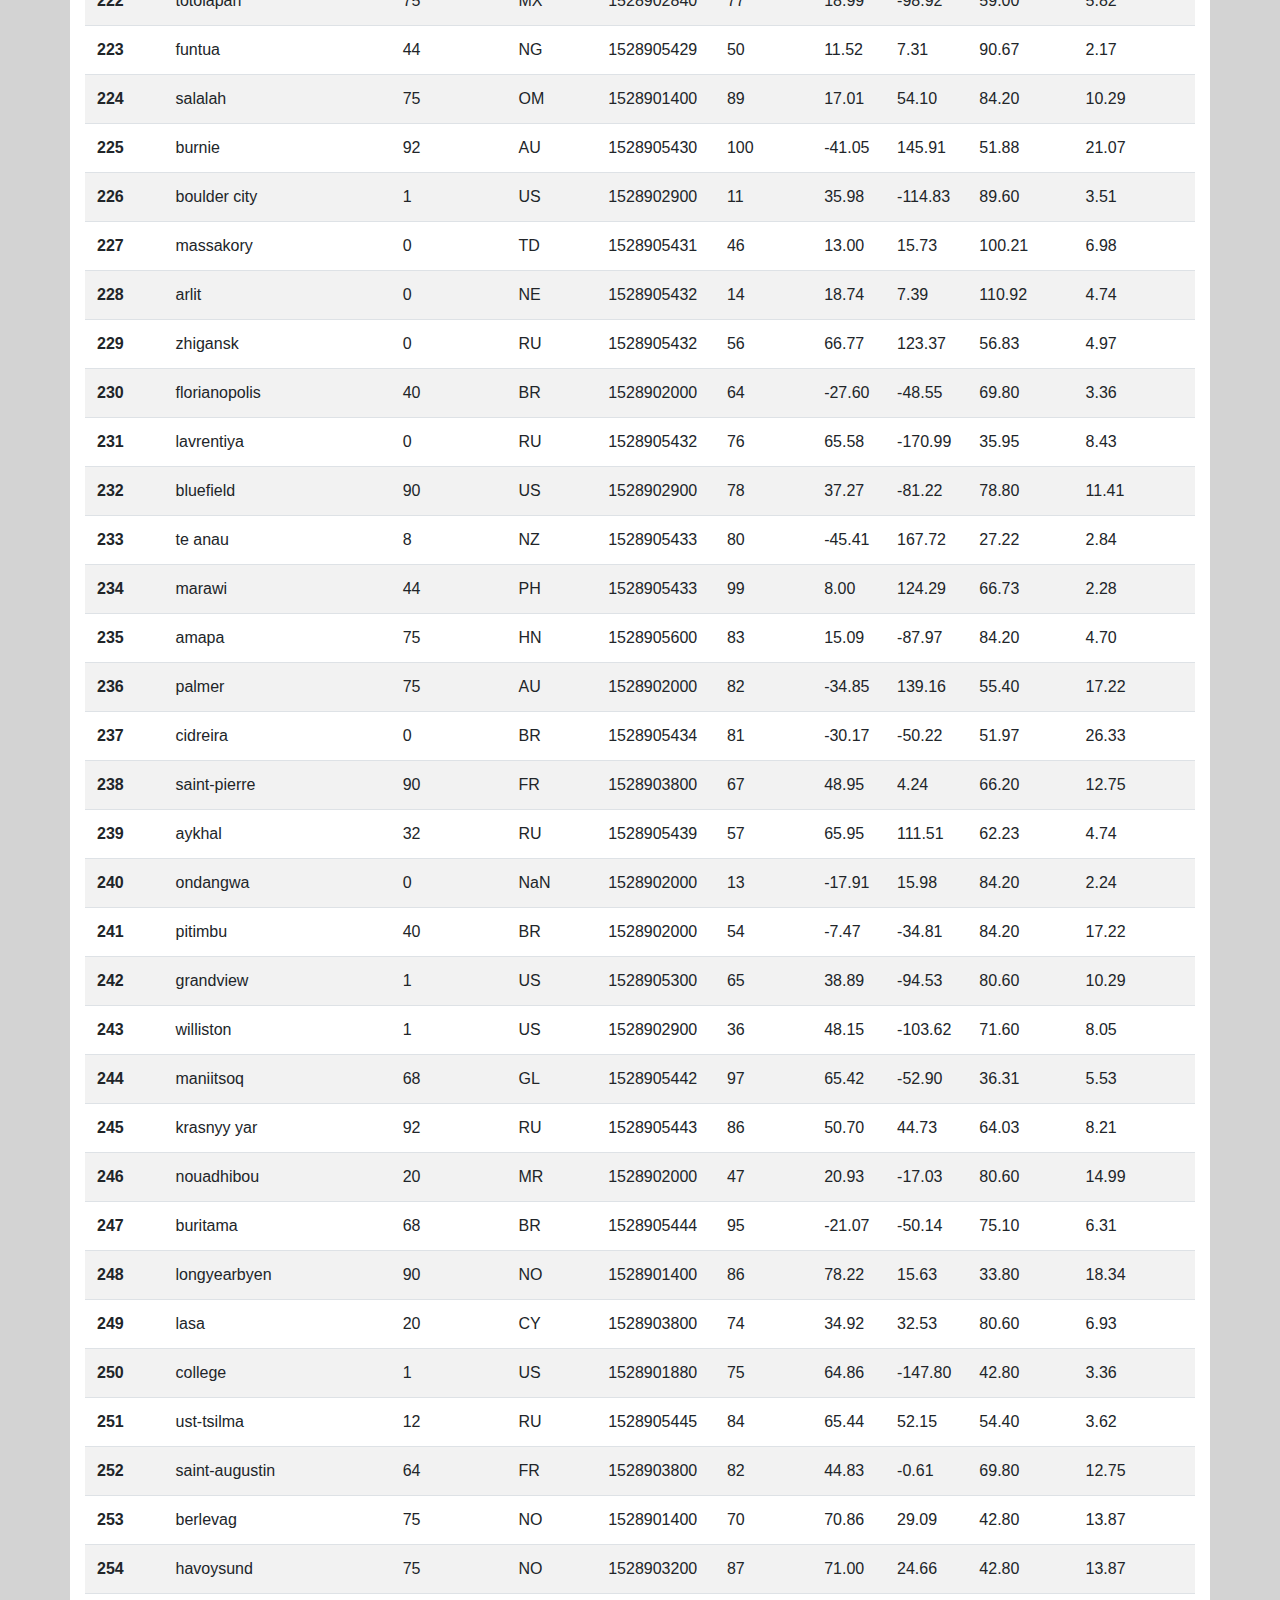
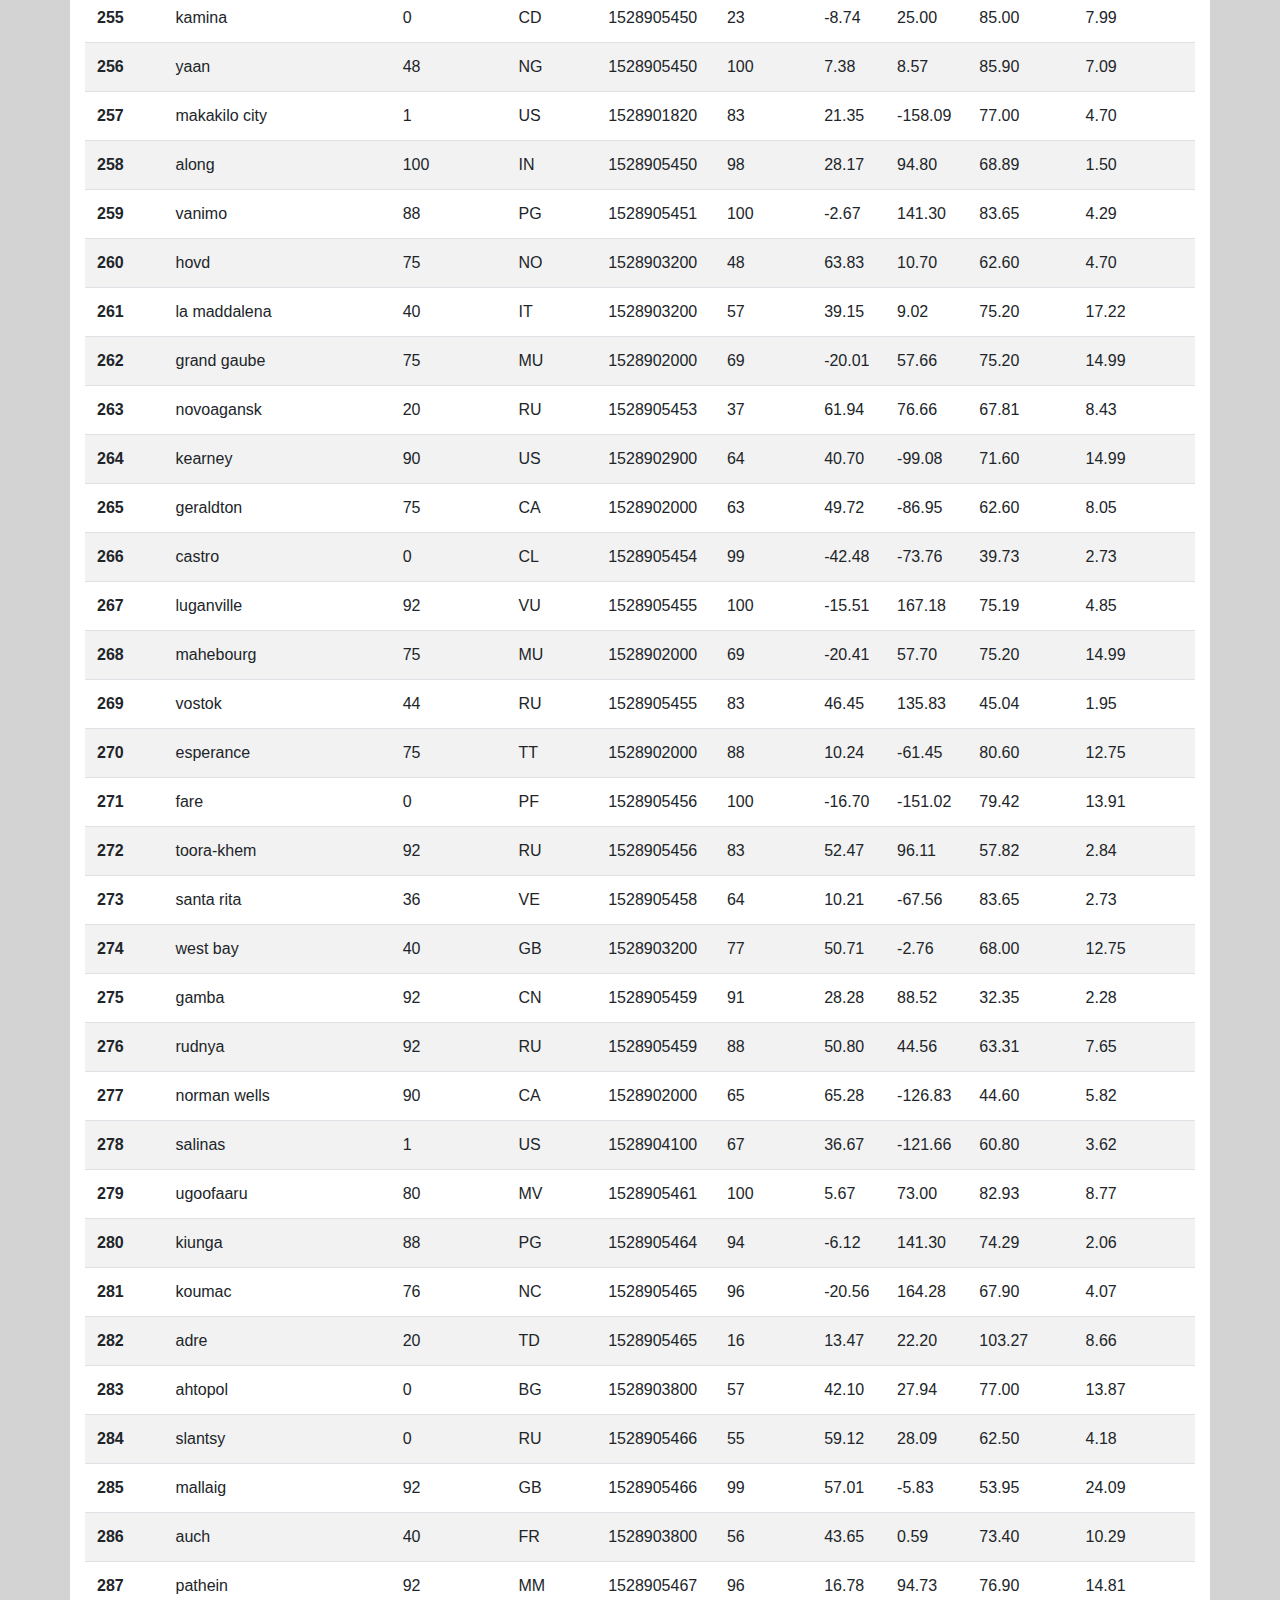
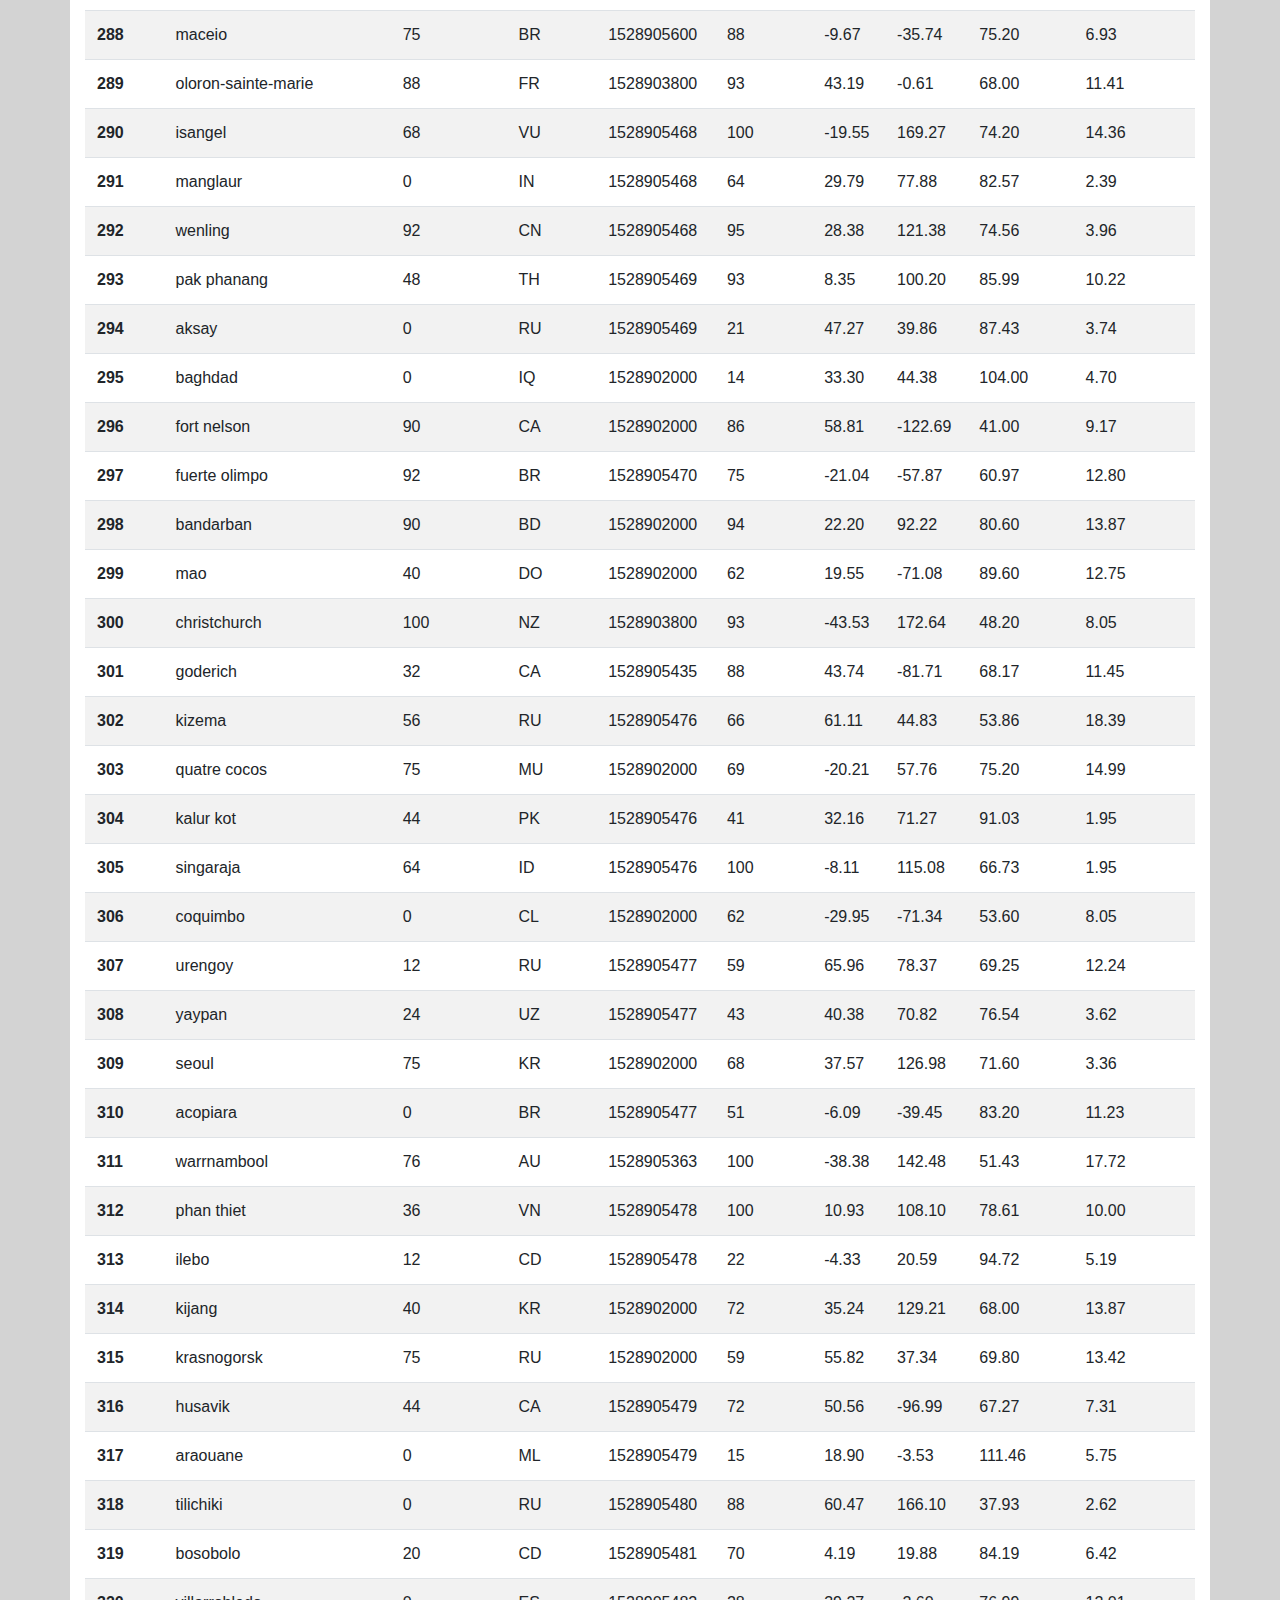
<file: data.html>
<!DOCTYPE html>
<html lang="en-us">

<head>
    <!-- Required meta tags -->
  <meta charset="utf-8">
  <meta name="viewport" content="width=device-width, initial-scale=1, shrink-to-fit=no">

  <!-- Bootstrap CSS -->
  <link rel="stylesheet" href="https://maxcdn.bootstrapcdn.com/bootstrap/4.0.0/css/bootstrap.min.css" integrity="sha384-Gn5384xqQ1aoWXA+058RXPxPg6fy4IWvTNh0E263XmFcJlSAwiGgFAW/dAiS6JXm" crossorigin="anonymous">
  <link rel="stylesheet" href="styles.css">
  
  <title>Latitude Plots</title>
</head>

<body style="background-color: lightgray;">

    <nav class="navbar navbar-expand-lg navbar-light bg-light">

        <div class="container-fluid">

            <b><a class="navbar-brand brand" href="index.html">Latitude</a></b>
       
            <div class="collapse navbar-collapse justify-content-end" id="navbarNavDropdown">
                <ul class="nav navbar-nav">
            
                    <li class="nav-item dropdown">
                        <a class="nav nav-link dropdown-toggle" href="#" id="navbarDropdownMenuLink" data-toggle="dropdown" aria-haspopup="true" aria-expanded="false">
                        Plots
                        </a>
                        <div class="dropdown-menu" aria-labelledby="navbarDropdownMenuLink">
                        <a class="dropdown-item" href="maxtemp.html">Max Temperature</a>
                        <a class="dropdown-item" href="humidity.html">Humidity</a>
                        <a class="dropdown-item" href="cloudiness.html">Cloudiness</a>
                        <a class="dropdown-item" href="windspeed.html">Wind Speed</a>           
                        </div>
                    </li>
            
                    <li class="nav-item">
                    <a class="nav-link" href="comparison.html">Comparison</a>
                    </li>
                    <li class="nav-item">
                    <a class="nav-link" href="data.html">Data</a>
                    </li>
                </ul>
            </div>
        </div>
    </nav>

    <br>
    <br>

    <div class="container" style="background-color: white;">

        <br>

        <h2 style="color: darkcyan;">Data</h2>

        <hr>

        <p>The following table includes all of the data used for plotting during the project</p>


        <div class="table-responsive-xl">
            <table class="table table-striped">
               
                    <thead>
                      <tr style="text-align: left;">
                        <th>City ID</th>
                        <th>City</th>
                        <th>Cloudiness</th>
                        <th>Country</th>
                        <th>Date</th>
                        <th>Humidity</th>
                        <th>Lat</th>
                        <th>Lng</th>
                        <th>Max Temp</th>
                        <th>Wind Speed</th>
                      </tr>
                    </thead>
                    <tbody>
                      <tr>
                        <th>0</th>
                        <td>jacareacanga</td>
                        <td>0</td>
                        <td>BR</td>
                        <td>1528902000</td>
                        <td>62</td>
                        <td>-6.22</td>
                        <td>-57.76</td>
                        <td>89.60</td>
                        <td>6.93</td>
                      </tr>
                      <tr>
                        <th>1</th>
                        <td>kaitangata</td>
                        <td>100</td>
                        <td>NZ</td>
                        <td>1528905304</td>
                        <td>94</td>
                        <td>-46.28</td>
                        <td>169.85</td>
                        <td>42.61</td>
                        <td>5.64</td>
                      </tr>
                      <tr>
                        <th>2</th>
                        <td>goulburn</td>
                        <td>20</td>
                        <td>AU</td>
                        <td>1528905078</td>
                        <td>91</td>
                        <td>-34.75</td>
                        <td>149.72</td>
                        <td>44.32</td>
                        <td>10.11</td>
                      </tr>
                      <tr>
                        <th>3</th>
                        <td>lata</td>
                        <td>76</td>
                        <td>IN</td>
                        <td>1528905305</td>
                        <td>89</td>
                        <td>30.78</td>
                        <td>78.62</td>
                        <td>59.89</td>
                        <td>0.94</td>
                      </tr>
                      <tr>
                        <th>4</th>
                        <td>chokurdakh</td>
                        <td>0</td>
                        <td>RU</td>
                        <td>1528905306</td>
                        <td>88</td>
                        <td>70.62</td>
                        <td>147.90</td>
                        <td>32.17</td>
                        <td>2.95</td>
                      </tr>
                      <tr>
                        <th>5</th>
                        <td>martyush</td>
                        <td>92</td>
                        <td>RU</td>
                        <td>1528905306</td>
                        <td>94</td>
                        <td>56.40</td>
                        <td>61.89</td>
                        <td>55.03</td>
                        <td>9.33</td>
                      </tr>
                      <tr>
                        <th>6</th>
                        <td>hobart</td>
                        <td>20</td>
                        <td>AU</td>
                        <td>1528902000</td>
                        <td>87</td>
                        <td>-42.88</td>
                        <td>147.33</td>
                        <td>44.60</td>
                        <td>8.05</td>
                      </tr>
                      <tr>
                        <th>7</th>
                        <td>broken hill</td>
                        <td>0</td>
                        <td>AU</td>
                        <td>1528905311</td>
                        <td>88</td>
                        <td>-31.97</td>
                        <td>141.45</td>
                        <td>44.50</td>
                        <td>7.31</td>
                      </tr>
                      <tr>
                        <th>8</th>
                        <td>harnosand</td>
                        <td>0</td>
                        <td>SE</td>
                        <td>1528903200</td>
                        <td>44</td>
                        <td>62.63</td>
                        <td>17.94</td>
                        <td>60.80</td>
                        <td>13.87</td>
                      </tr>
                      <tr>
                        <th>9</th>
                        <td>tuatapere</td>
                        <td>0</td>
                        <td>NZ</td>
                        <td>1528905312</td>
                        <td>100</td>
                        <td>-46.13</td>
                        <td>167.69</td>
                        <td>38.92</td>
                        <td>3.40</td>
                      </tr>
                      <tr>
                        <th>10</th>
                        <td>puerto ayora</td>
                        <td>90</td>
                        <td>EC</td>
                        <td>1528902000</td>
                        <td>69</td>
                        <td>-0.74</td>
                        <td>-90.35</td>
                        <td>77.00</td>
                        <td>13.87</td>
                      </tr>
                      <tr>
                        <th>11</th>
                        <td>havre-saint-pierre</td>
                        <td>75</td>
                        <td>CA</td>
                        <td>1528902000</td>
                        <td>58</td>
                        <td>50.23</td>
                        <td>-63.60</td>
                        <td>53.60</td>
                        <td>19.46</td>
                      </tr>
                      <tr>
                        <th>12</th>
                        <td>punta arenas</td>
                        <td>0</td>
                        <td>CL</td>
                        <td>1528902000</td>
                        <td>100</td>
                        <td>-53.16</td>
                        <td>-70.91</td>
                        <td>35.60</td>
                        <td>9.17</td>
                      </tr>
                      <tr>
                        <th>13</th>
                        <td>tasiilaq</td>
                        <td>75</td>
                        <td>GL</td>
                        <td>1528901400</td>
                        <td>60</td>
                        <td>65.61</td>
                        <td>-37.64</td>
                        <td>39.20</td>
                        <td>2.24</td>
                      </tr>
                      <tr>
                        <th>14</th>
                        <td>chapais</td>
                        <td>40</td>
                        <td>CA</td>
                        <td>1528902000</td>
                        <td>38</td>
                        <td>49.78</td>
                        <td>-74.86</td>
                        <td>59.00</td>
                        <td>10.29</td>
                      </tr>
                      <tr>
                        <th>15</th>
                        <td>avarua</td>
                        <td>40</td>
                        <td>CK</td>
                        <td>1528902000</td>
                        <td>56</td>
                        <td>-21.21</td>
                        <td>-159.78</td>
                        <td>73.40</td>
                        <td>10.29</td>
                      </tr>
                      <tr>
                        <th>16</th>
                        <td>hofn</td>
                        <td>75</td>
                        <td>IS</td>
                        <td>1528902000</td>
                        <td>87</td>
                        <td>64.25</td>
                        <td>-15.21</td>
                        <td>51.80</td>
                        <td>8.05</td>
                      </tr>
                      <tr>
                        <th>17</th>
                        <td>yukamenskoye</td>
                        <td>92</td>
                        <td>RU</td>
                        <td>1528905315</td>
                        <td>98</td>
                        <td>57.89</td>
                        <td>52.24</td>
                        <td>56.65</td>
                        <td>10.22</td>
                      </tr>
                      <tr>
                        <th>18</th>
                        <td>khandbari</td>
                        <td>80</td>
                        <td>NP</td>
                        <td>1528905315</td>
                        <td>67</td>
                        <td>27.38</td>
                        <td>87.21</td>
                        <td>44.59</td>
                        <td>1.39</td>
                      </tr>
                      <tr>
                        <th>19</th>
                        <td>bethel</td>
                        <td>1</td>
                        <td>US</td>
                        <td>1528901580</td>
                        <td>93</td>
                        <td>60.79</td>
                        <td>-161.76</td>
                        <td>44.60</td>
                        <td>8.05</td>
                      </tr>
                      <tr>
                        <th>20</th>
                        <td>ushuaia</td>
                        <td>75</td>
                        <td>AR</td>
                        <td>1528902000</td>
                        <td>64</td>
                        <td>-54.81</td>
                        <td>-68.31</td>
                        <td>41.00</td>
                        <td>3.36</td>
                      </tr>
                      <tr>
                        <th>21</th>
                        <td>east london</td>
                        <td>0</td>
                        <td>ZA</td>
                        <td>1528902000</td>
                        <td>37</td>
                        <td>-33.02</td>
                        <td>27.91</td>
                        <td>69.80</td>
                        <td>5.82</td>
                      </tr>
                      <tr>
                        <th>22</th>
                        <td>bluff</td>
                        <td>76</td>
                        <td>AU</td>
                        <td>1528905321</td>
                        <td>76</td>
                        <td>-23.58</td>
                        <td>149.07</td>
                        <td>61.96</td>
                        <td>4.74</td>
                      </tr>
                      <tr>
                        <th>23</th>
                        <td>mount isa</td>
                        <td>75</td>
                        <td>AU</td>
                        <td>1528902000</td>
                        <td>100</td>
                        <td>-20.73</td>
                        <td>139.49</td>
                        <td>64.40</td>
                        <td>3.29</td>
                      </tr>
                      <tr>
                        <th>24</th>
                        <td>pevek</td>
                        <td>0</td>
                        <td>RU</td>
                        <td>1528905321</td>
                        <td>71</td>
                        <td>69.70</td>
                        <td>170.27</td>
                        <td>36.94</td>
                        <td>6.98</td>
                      </tr>
                      <tr>
                        <th>25</th>
                        <td>gao</td>
                        <td>24</td>
                        <td>ML</td>
                        <td>1528905321</td>
                        <td>16</td>
                        <td>16.28</td>
                        <td>-0.04</td>
                        <td>110.02</td>
                        <td>4.97</td>
                      </tr>
                      <tr>
                        <th>26</th>
                        <td>cabo san lucas</td>
                        <td>75</td>
                        <td>MX</td>
                        <td>1528901160</td>
                        <td>74</td>
                        <td>22.89</td>
                        <td>-109.91</td>
                        <td>84.20</td>
                        <td>10.29</td>
                      </tr>
                      <tr>
                        <th>27</th>
                        <td>sao filipe</td>
                        <td>0</td>
                        <td>CV</td>
                        <td>1528905323</td>
                        <td>88</td>
                        <td>14.90</td>
                        <td>-24.50</td>
                        <td>75.73</td>
                        <td>13.02</td>
                      </tr>
                      <tr>
                        <th>28</th>
                        <td>tiksi</td>
                        <td>44</td>
                        <td>RU</td>
                        <td>1528905298</td>
                        <td>58</td>
                        <td>71.64</td>
                        <td>128.87</td>
                        <td>57.73</td>
                        <td>10.11</td>
                      </tr>
                      <tr>
                        <th>29</th>
                        <td>busselton</td>
                        <td>92</td>
                        <td>AU</td>
                        <td>1528905323</td>
                        <td>100</td>
                        <td>-33.64</td>
                        <td>115.35</td>
                        <td>60.43</td>
                        <td>10.56</td>
                      </tr>
                      <tr>
                        <th>30</th>
                        <td>alofi</td>
                        <td>76</td>
                        <td>NU</td>
                        <td>1528902000</td>
                        <td>88</td>
                        <td>-19.06</td>
                        <td>-169.92</td>
                        <td>71.60</td>
                        <td>3.36</td>
                      </tr>
                      <tr>
                        <th>31</th>
                        <td>ola</td>
                        <td>75</td>
                        <td>RU</td>
                        <td>1528902000</td>
                        <td>100</td>
                        <td>59.58</td>
                        <td>151.30</td>
                        <td>42.80</td>
                        <td>7.76</td>
                      </tr>
                      <tr>
                        <th>32</th>
                        <td>atar</td>
                        <td>20</td>
                        <td>MR</td>
                        <td>1528902000</td>
                        <td>19</td>
                        <td>20.52</td>
                        <td>-13.05</td>
                        <td>91.40</td>
                        <td>9.17</td>
                      </tr>
                      <tr>
                        <th>33</th>
                        <td>rikitea</td>
                        <td>0</td>
                        <td>PF</td>
                        <td>1528905325</td>
                        <td>100</td>
                        <td>-23.12</td>
                        <td>-134.97</td>
                        <td>73.57</td>
                        <td>8.66</td>
                      </tr>
                      <tr>
                        <th>34</th>
                        <td>hermanus</td>
                        <td>0</td>
                        <td>ZA</td>
                        <td>1528905325</td>
                        <td>24</td>
                        <td>-34.42</td>
                        <td>19.24</td>
                        <td>77.17</td>
                        <td>8.66</td>
                      </tr>
                      <tr>
                        <th>35</th>
                        <td>ponta delgada</td>
                        <td>75</td>
                        <td>PT</td>
                        <td>1528903800</td>
                        <td>88</td>
                        <td>37.73</td>
                        <td>-25.67</td>
                        <td>71.60</td>
                        <td>12.75</td>
                      </tr>
                      <tr>
                        <th>36</th>
                        <td>bambari</td>
                        <td>24</td>
                        <td>CF</td>
                        <td>1528905326</td>
                        <td>84</td>
                        <td>5.77</td>
                        <td>20.68</td>
                        <td>81.85</td>
                        <td>7.65</td>
                      </tr>
                      <tr>
                        <th>37</th>
                        <td>cap malheureux</td>
                        <td>75</td>
                        <td>MU</td>
                        <td>1528902000</td>
                        <td>69</td>
                        <td>-19.98</td>
                        <td>57.61</td>
                        <td>75.20</td>
                        <td>14.99</td>
                      </tr>
                      <tr>
                        <th>38</th>
                        <td>puerto escondido</td>
                        <td>75</td>
                        <td>MX</td>
                        <td>1528901100</td>
                        <td>65</td>
                        <td>15.86</td>
                        <td>-97.07</td>
                        <td>80.60</td>
                        <td>3.36</td>
                      </tr>
                      <tr>
                        <th>39</th>
                        <td>qaanaaq</td>
                        <td>32</td>
                        <td>GL</td>
                        <td>1528905330</td>
                        <td>100</td>
                        <td>77.48</td>
                        <td>-69.36</td>
                        <td>31.45</td>
                        <td>6.31</td>
                      </tr>
                      <tr>
                        <th>40</th>
                        <td>new norfolk</td>
                        <td>20</td>
                        <td>AU</td>
                        <td>1528902000</td>
                        <td>87</td>
                        <td>-42.78</td>
                        <td>147.06</td>
                        <td>44.60</td>
                        <td>8.05</td>
                      </tr>
                      <tr>
                        <th>41</th>
                        <td>najran</td>
                        <td>40</td>
                        <td>SA</td>
                        <td>1528902000</td>
                        <td>13</td>
                        <td>17.54</td>
                        <td>44.22</td>
                        <td>98.60</td>
                        <td>11.41</td>
                      </tr>
                      <tr>
                        <th>42</th>
                        <td>isla mujeres</td>
                        <td>90</td>
                        <td>MX</td>
                        <td>1528904340</td>
                        <td>100</td>
                        <td>21.23</td>
                        <td>-86.73</td>
                        <td>75.20</td>
                        <td>16.11</td>
                      </tr>
                      <tr>
                        <th>43</th>
                        <td>mar del plata</td>
                        <td>0</td>
                        <td>AR</td>
                        <td>1528905297</td>
                        <td>100</td>
                        <td>-46.43</td>
                        <td>-67.52</td>
                        <td>32.53</td>
                        <td>7.31</td>
                      </tr>
                      <tr>
                        <th>44</th>
                        <td>provideniya</td>
                        <td>0</td>
                        <td>RU</td>
                        <td>1528905332</td>
                        <td>91</td>
                        <td>64.42</td>
                        <td>-173.23</td>
                        <td>40.63</td>
                        <td>10.78</td>
                      </tr>
                      <tr>
                        <th>45</th>
                        <td>jamestown</td>
                        <td>12</td>
                        <td>AU</td>
                        <td>1528905333</td>
                        <td>88</td>
                        <td>-33.21</td>
                        <td>138.60</td>
                        <td>43.15</td>
                        <td>10.89</td>
                      </tr>
                      <tr>
                        <th>46</th>
                        <td>medicine hat</td>
                        <td>20</td>
                        <td>CA</td>
                        <td>1528902000</td>
                        <td>34</td>
                        <td>50.04</td>
                        <td>-110.68</td>
                        <td>66.20</td>
                        <td>14.99</td>
                      </tr>
                      <tr>
                        <th>47</th>
                        <td>katsuura</td>
                        <td>8</td>
                        <td>JP</td>
                        <td>1528905334</td>
                        <td>88</td>
                        <td>33.93</td>
                        <td>134.50</td>
                        <td>62.05</td>
                        <td>7.54</td>
                      </tr>
                      <tr>
                        <th>48</th>
                        <td>aklavik</td>
                        <td>20</td>
                        <td>CA</td>
                        <td>1528902000</td>
                        <td>53</td>
                        <td>68.22</td>
                        <td>-135.01</td>
                        <td>51.80</td>
                        <td>11.41</td>
                      </tr>
                      <tr>
                        <th>49</th>
                        <td>tuktoyaktuk</td>
                        <td>20</td>
                        <td>CA</td>
                        <td>1528902000</td>
                        <td>61</td>
                        <td>69.44</td>
                        <td>-133.03</td>
                        <td>46.40</td>
                        <td>6.93</td>
                      </tr>
                      <tr>
                        <th>50</th>
                        <td>kapaa</td>
                        <td>90</td>
                        <td>US</td>
                        <td>1528901760</td>
                        <td>88</td>
                        <td>22.08</td>
                        <td>-159.32</td>
                        <td>75.20</td>
                        <td>14.99</td>
                      </tr>
                      <tr>
                        <th>51</th>
                        <td>mildura</td>
                        <td>0</td>
                        <td>AU</td>
                        <td>1528905300</td>
                        <td>92</td>
                        <td>-34.18</td>
                        <td>142.16</td>
                        <td>45.67</td>
                        <td>9.66</td>
                      </tr>
                      <tr>
                        <th>52</th>
                        <td>souillac</td>
                        <td>75</td>
                        <td>FR</td>
                        <td>1528903800</td>
                        <td>49</td>
                        <td>45.60</td>
                        <td>-0.60</td>
                        <td>73.40</td>
                        <td>10.29</td>
                      </tr>
                      <tr>
                        <th>53</th>
                        <td>lorengau</td>
                        <td>100</td>
                        <td>PG</td>
                        <td>1528905336</td>
                        <td>100</td>
                        <td>-2.02</td>
                        <td>147.27</td>
                        <td>80.59</td>
                        <td>3.85</td>
                      </tr>
                      <tr>
                        <th>54</th>
                        <td>praia</td>
                        <td>20</td>
                        <td>BR</td>
                        <td>1528902000</td>
                        <td>47</td>
                        <td>-20.25</td>
                        <td>-43.81</td>
                        <td>82.40</td>
                        <td>3.36</td>
                      </tr>
                      <tr>
                        <th>55</th>
                        <td>port alfred</td>
                        <td>0</td>
                        <td>ZA</td>
                        <td>1528905338</td>
                        <td>50</td>
                        <td>-33.59</td>
                        <td>26.89</td>
                        <td>76.54</td>
                        <td>7.20</td>
                      </tr>
                      <tr>
                        <th>56</th>
                        <td>barranca</td>
                        <td>0</td>
                        <td>PE</td>
                        <td>1528905339</td>
                        <td>98</td>
                        <td>-10.75</td>
                        <td>-77.76</td>
                        <td>61.87</td>
                        <td>9.89</td>
                      </tr>
                      <tr>
                        <th>57</th>
                        <td>nome</td>
                        <td>40</td>
                        <td>US</td>
                        <td>1528902900</td>
                        <td>70</td>
                        <td>30.04</td>
                        <td>-94.42</td>
                        <td>87.80</td>
                        <td>3.36</td>
                      </tr>
                      <tr>
                        <th>58</th>
                        <td>matay</td>
                        <td>0</td>
                        <td>EG</td>
                        <td>1528905339</td>
                        <td>23</td>
                        <td>28.42</td>
                        <td>30.79</td>
                        <td>97.69</td>
                        <td>6.98</td>
                      </tr>
                      <tr>
                        <th>59</th>
                        <td>saskylakh</td>
                        <td>48</td>
                        <td>RU</td>
                        <td>1528905339</td>
                        <td>55</td>
                        <td>71.97</td>
                        <td>114.09</td>
                        <td>59.53</td>
                        <td>5.86</td>
                      </tr>
                      <tr>
                        <th>60</th>
                        <td>itarema</td>
                        <td>0</td>
                        <td>BR</td>
                        <td>1528905340</td>
                        <td>61</td>
                        <td>-2.92</td>
                        <td>-39.92</td>
                        <td>88.33</td>
                        <td>12.57</td>
                      </tr>
                      <tr>
                        <th>61</th>
                        <td>butaritari</td>
                        <td>56</td>
                        <td>KI</td>
                        <td>1528905340</td>
                        <td>100</td>
                        <td>3.07</td>
                        <td>172.79</td>
                        <td>81.13</td>
                        <td>7.31</td>
                      </tr>
                      <tr>
                        <th>62</th>
                        <td>peniche</td>
                        <td>20</td>
                        <td>PT</td>
                        <td>1528903800</td>
                        <td>64</td>
                        <td>39.36</td>
                        <td>-9.38</td>
                        <td>75.20</td>
                        <td>12.75</td>
                      </tr>
                      <tr>
                        <th>63</th>
                        <td>beloha</td>
                        <td>0</td>
                        <td>MG</td>
                        <td>1528905340</td>
                        <td>57</td>
                        <td>-25.17</td>
                        <td>45.06</td>
                        <td>71.95</td>
                        <td>16.37</td>
                      </tr>
                      <tr>
                        <th>64</th>
                        <td>anadyr</td>
                        <td>0</td>
                        <td>RU</td>
                        <td>1528902000</td>
                        <td>57</td>
                        <td>64.73</td>
                        <td>177.51</td>
                        <td>48.20</td>
                        <td>4.47</td>
                      </tr>
                      <tr>
                        <th>65</th>
                        <td>luderitz</td>
                        <td>12</td>
                        <td>NaN</td>
                        <td>1528905342</td>
                        <td>64</td>
                        <td>-26.65</td>
                        <td>15.16</td>
                        <td>64.03</td>
                        <td>17.38</td>
                      </tr>
                      <tr>
                        <th>66</th>
                        <td>rochester</td>
                        <td>1</td>
                        <td>US</td>
                        <td>1528902960</td>
                        <td>37</td>
                        <td>44.02</td>
                        <td>-92.46</td>
                        <td>73.40</td>
                        <td>6.93</td>
                      </tr>
                      <tr>
                        <th>67</th>
                        <td>bosaso</td>
                        <td>0</td>
                        <td>SO</td>
                        <td>1528905347</td>
                        <td>86</td>
                        <td>11.28</td>
                        <td>49.18</td>
                        <td>89.77</td>
                        <td>3.96</td>
                      </tr>
                      <tr>
                        <th>68</th>
                        <td>faanui</td>
                        <td>0</td>
                        <td>PF</td>
                        <td>1528905347</td>
                        <td>100</td>
                        <td>-16.48</td>
                        <td>-151.75</td>
                        <td>79.96</td>
                        <td>11.79</td>
                      </tr>
                      <tr>
                        <th>69</th>
                        <td>grindavik</td>
                        <td>75</td>
                        <td>IS</td>
                        <td>1528902000</td>
                        <td>70</td>
                        <td>63.84</td>
                        <td>-22.43</td>
                        <td>48.20</td>
                        <td>5.82</td>
                      </tr>
                      <tr>
                        <th>70</th>
                        <td>margate</td>
                        <td>20</td>
                        <td>AU</td>
                        <td>1528902000</td>
                        <td>87</td>
                        <td>-43.03</td>
                        <td>147.26</td>
                        <td>44.60</td>
                        <td>8.05</td>
                      </tr>
                      <tr>
                        <th>71</th>
                        <td>marsh harbour</td>
                        <td>88</td>
                        <td>BS</td>
                        <td>1528905349</td>
                        <td>95</td>
                        <td>26.54</td>
                        <td>-77.06</td>
                        <td>82.39</td>
                        <td>10.00</td>
                      </tr>
                      <tr>
                        <th>72</th>
                        <td>comodoro rivadavia</td>
                        <td>40</td>
                        <td>AR</td>
                        <td>1528902000</td>
                        <td>60</td>
                        <td>-45.87</td>
                        <td>-67.48</td>
                        <td>42.80</td>
                        <td>9.17</td>
                      </tr>
                      <tr>
                        <th>73</th>
                        <td>upernavik</td>
                        <td>92</td>
                        <td>GL</td>
                        <td>1528905350</td>
                        <td>100</td>
                        <td>72.79</td>
                        <td>-56.15</td>
                        <td>29.29</td>
                        <td>3.74</td>
                      </tr>
                      <tr>
                        <th>74</th>
                        <td>uige</td>
                        <td>0</td>
                        <td>AO</td>
                        <td>1528905350</td>
                        <td>29</td>
                        <td>-7.61</td>
                        <td>15.06</td>
                        <td>86.80</td>
                        <td>3.18</td>
                      </tr>
                      <tr>
                        <th>75</th>
                        <td>bredasdorp</td>
                        <td>0</td>
                        <td>ZA</td>
                        <td>1528902000</td>
                        <td>23</td>
                        <td>-34.53</td>
                        <td>20.04</td>
                        <td>82.40</td>
                        <td>5.82</td>
                      </tr>
                      <tr>
                        <th>76</th>
                        <td>bodden town</td>
                        <td>40</td>
                        <td>KY</td>
                        <td>1528902000</td>
                        <td>78</td>
                        <td>19.28</td>
                        <td>-81.25</td>
                        <td>80.60</td>
                        <td>16.11</td>
                      </tr>
                      <tr>
                        <th>77</th>
                        <td>guerrero negro</td>
                        <td>44</td>
                        <td>MX</td>
                        <td>1528905350</td>
                        <td>88</td>
                        <td>27.97</td>
                        <td>-114.04</td>
                        <td>63.85</td>
                        <td>3.74</td>
                      </tr>
                      <tr>
                        <th>78</th>
                        <td>bilma</td>
                        <td>0</td>
                        <td>NE</td>
                        <td>1528905351</td>
                        <td>12</td>
                        <td>18.69</td>
                        <td>12.92</td>
                        <td>110.47</td>
                        <td>4.63</td>
                      </tr>
                      <tr>
                        <th>79</th>
                        <td>carnarvon</td>
                        <td>0</td>
                        <td>ZA</td>
                        <td>1528905351</td>
                        <td>30</td>
                        <td>-30.97</td>
                        <td>22.13</td>
                        <td>60.43</td>
                        <td>14.25</td>
                      </tr>
                      <tr>
                        <th>80</th>
                        <td>ponta do sol</td>
                        <td>12</td>
                        <td>BR</td>
                        <td>1528905352</td>
                        <td>72</td>
                        <td>-20.63</td>
                        <td>-46.00</td>
                        <td>78.25</td>
                        <td>3.96</td>
                      </tr>
                      <tr>
                        <th>81</th>
                        <td>vila franca do campo</td>
                        <td>75</td>
                        <td>PT</td>
                        <td>1528903800</td>
                        <td>88</td>
                        <td>37.72</td>
                        <td>-25.43</td>
                        <td>71.60</td>
                        <td>12.75</td>
                      </tr>
                      <tr>
                        <th>82</th>
                        <td>puerto del rosario</td>
                        <td>20</td>
                        <td>ES</td>
                        <td>1528903800</td>
                        <td>60</td>
                        <td>28.50</td>
                        <td>-13.86</td>
                        <td>73.40</td>
                        <td>17.22</td>
                      </tr>
                      <tr>
                        <th>83</th>
                        <td>sitka</td>
                        <td>20</td>
                        <td>US</td>
                        <td>1528905353</td>
                        <td>92</td>
                        <td>37.17</td>
                        <td>-99.65</td>
                        <td>74.02</td>
                        <td>5.97</td>
                      </tr>
                      <tr>
                        <th>84</th>
                        <td>camacha</td>
                        <td>75</td>
                        <td>PT</td>
                        <td>1528903800</td>
                        <td>72</td>
                        <td>33.08</td>
                        <td>-16.33</td>
                        <td>68.00</td>
                        <td>16.11</td>
                      </tr>
                      <tr>
                        <th>85</th>
                        <td>saint-philippe</td>
                        <td>1</td>
                        <td>CA</td>
                        <td>1528902900</td>
                        <td>54</td>
                        <td>45.36</td>
                        <td>-73.48</td>
                        <td>78.80</td>
                        <td>11.41</td>
                      </tr>
                      <tr>
                        <th>86</th>
                        <td>port blair</td>
                        <td>92</td>
                        <td>IN</td>
                        <td>1528905357</td>
                        <td>97</td>
                        <td>11.67</td>
                        <td>92.75</td>
                        <td>84.37</td>
                        <td>25.10</td>
                      </tr>
                      <tr>
                        <th>87</th>
                        <td>albany</td>
                        <td>90</td>
                        <td>US</td>
                        <td>1528903860</td>
                        <td>68</td>
                        <td>42.65</td>
                        <td>-73.75</td>
                        <td>69.80</td>
                        <td>3.36</td>
                      </tr>
                      <tr>
                        <th>88</th>
                        <td>barrow</td>
                        <td>88</td>
                        <td>AR</td>
                        <td>1528905182</td>
                        <td>72</td>
                        <td>-38.31</td>
                        <td>-60.23</td>
                        <td>50.26</td>
                        <td>8.21</td>
                      </tr>
                      <tr>
                        <th>89</th>
                        <td>qorveh</td>
                        <td>92</td>
                        <td>IR</td>
                        <td>1528905357</td>
                        <td>22</td>
                        <td>35.17</td>
                        <td>47.80</td>
                        <td>76.72</td>
                        <td>3.18</td>
                      </tr>
                      <tr>
                        <th>90</th>
                        <td>san jeronimo</td>
                        <td>90</td>
                        <td>PE</td>
                        <td>1528902000</td>
                        <td>81</td>
                        <td>-13.65</td>
                        <td>-73.37</td>
                        <td>46.40</td>
                        <td>2.39</td>
                      </tr>
                      <tr>
                        <th>91</th>
                        <td>mataura</td>
                        <td>24</td>
                        <td>NZ</td>
                        <td>1528905299</td>
                        <td>79</td>
                        <td>-46.19</td>
                        <td>168.86</td>
                        <td>25.69</td>
                        <td>3.18</td>
                      </tr>
                      <tr>
                        <th>92</th>
                        <td>buala</td>
                        <td>64</td>
                        <td>SB</td>
                        <td>1528905359</td>
                        <td>100</td>
                        <td>-8.15</td>
                        <td>159.59</td>
                        <td>78.70</td>
                        <td>4.18</td>
                      </tr>
                      <tr>
                        <th>93</th>
                        <td>eyl</td>
                        <td>20</td>
                        <td>SO</td>
                        <td>1528905359</td>
                        <td>57</td>
                        <td>7.98</td>
                        <td>49.82</td>
                        <td>86.62</td>
                        <td>22.41</td>
                      </tr>
                      <tr>
                        <th>94</th>
                        <td>abu dhabi</td>
                        <td>0</td>
                        <td>AE</td>
                        <td>1528902000</td>
                        <td>29</td>
                        <td>24.47</td>
                        <td>54.37</td>
                        <td>98.60</td>
                        <td>16.11</td>
                      </tr>
                      <tr>
                        <th>95</th>
                        <td>tahe</td>
                        <td>92</td>
                        <td>CN</td>
                        <td>1528905359</td>
                        <td>98</td>
                        <td>52.34</td>
                        <td>124.71</td>
                        <td>51.43</td>
                        <td>2.17</td>
                      </tr>
                      <tr>
                        <th>96</th>
                        <td>chuy</td>
                        <td>80</td>
                        <td>UY</td>
                        <td>1528905099</td>
                        <td>93</td>
                        <td>-33.69</td>
                        <td>-53.46</td>
                        <td>52.87</td>
                        <td>28.90</td>
                      </tr>
                      <tr>
                        <th>97</th>
                        <td>dzerzhinskoye</td>
                        <td>8</td>
                        <td>RU</td>
                        <td>1528905360</td>
                        <td>69</td>
                        <td>56.84</td>
                        <td>95.22</td>
                        <td>65.11</td>
                        <td>3.85</td>
                      </tr>
                      <tr>
                        <th>98</th>
                        <td>vanavara</td>
                        <td>0</td>
                        <td>RU</td>
                        <td>1528905360</td>
                        <td>50</td>
                        <td>60.35</td>
                        <td>102.28</td>
                        <td>64.21</td>
                        <td>5.64</td>
                      </tr>
                      <tr>
                        <th>99</th>
                        <td>muros</td>
                        <td>40</td>
                        <td>ES</td>
                        <td>1528903800</td>
                        <td>72</td>
                        <td>42.77</td>
                        <td>-9.06</td>
                        <td>66.20</td>
                        <td>10.29</td>
                      </tr>
                      <tr>
                        <th>100</th>
                        <td>auchel</td>
                        <td>0</td>
                        <td>FR</td>
                        <td>1528903800</td>
                        <td>49</td>
                        <td>50.51</td>
                        <td>2.47</td>
                        <td>68.00</td>
                        <td>3.36</td>
                      </tr>
                      <tr>
                        <th>101</th>
                        <td>bubaque</td>
                        <td>40</td>
                        <td>GW</td>
                        <td>1528902000</td>
                        <td>55</td>
                        <td>11.28</td>
                        <td>-15.83</td>
                        <td>91.40</td>
                        <td>11.41</td>
                      </tr>
                      <tr>
                        <th>102</th>
                        <td>khatanga</td>
                        <td>8</td>
                        <td>RU</td>
                        <td>1528905361</td>
                        <td>65</td>
                        <td>71.98</td>
                        <td>102.47</td>
                        <td>60.97</td>
                        <td>4.63</td>
                      </tr>
                      <tr>
                        <th>103</th>
                        <td>los banos</td>
                        <td>1</td>
                        <td>US</td>
                        <td>1528904100</td>
                        <td>67</td>
                        <td>37.06</td>
                        <td>-120.85</td>
                        <td>75.20</td>
                        <td>4.74</td>
                      </tr>
                      <tr>
                        <th>104</th>
                        <td>labuhan</td>
                        <td>12</td>
                        <td>ID</td>
                        <td>1528905361</td>
                        <td>95</td>
                        <td>-2.54</td>
                        <td>115.51</td>
                        <td>72.94</td>
                        <td>1.83</td>
                      </tr>
                      <tr>
                        <th>105</th>
                        <td>saint-paul</td>
                        <td>75</td>
                        <td>FR</td>
                        <td>1528903800</td>
                        <td>56</td>
                        <td>45.22</td>
                        <td>1.90</td>
                        <td>68.00</td>
                        <td>14.99</td>
                      </tr>
                      <tr>
                        <th>106</th>
                        <td>petatlan</td>
                        <td>90</td>
                        <td>MX</td>
                        <td>1528901220</td>
                        <td>74</td>
                        <td>17.52</td>
                        <td>-101.27</td>
                        <td>84.20</td>
                        <td>1.83</td>
                      </tr>
                      <tr>
                        <th>107</th>
                        <td>baykit</td>
                        <td>36</td>
                        <td>RU</td>
                        <td>1528905366</td>
                        <td>68</td>
                        <td>61.68</td>
                        <td>96.39</td>
                        <td>63.94</td>
                        <td>4.29</td>
                      </tr>
                      <tr>
                        <th>108</th>
                        <td>dalby</td>
                        <td>75</td>
                        <td>AU</td>
                        <td>1528902000</td>
                        <td>93</td>
                        <td>-27.18</td>
                        <td>151.26</td>
                        <td>53.60</td>
                        <td>2.24</td>
                      </tr>
                      <tr>
                        <th>109</th>
                        <td>yellowknife</td>
                        <td>90</td>
                        <td>CA</td>
                        <td>1528902540</td>
                        <td>93</td>
                        <td>62.45</td>
                        <td>-114.38</td>
                        <td>46.40</td>
                        <td>8.05</td>
                      </tr>
                      <tr>
                        <th>110</th>
                        <td>hilo</td>
                        <td>75</td>
                        <td>US</td>
                        <td>1528901580</td>
                        <td>88</td>
                        <td>19.71</td>
                        <td>-155.08</td>
                        <td>66.20</td>
                        <td>5.82</td>
                      </tr>
                      <tr>
                        <th>111</th>
                        <td>turukhansk</td>
                        <td>36</td>
                        <td>RU</td>
                        <td>1528905297</td>
                        <td>76</td>
                        <td>65.80</td>
                        <td>87.96</td>
                        <td>66.37</td>
                        <td>6.42</td>
                      </tr>
                      <tr>
                        <th>112</th>
                        <td>dingle</td>
                        <td>68</td>
                        <td>PH</td>
                        <td>1528905368</td>
                        <td>82</td>
                        <td>11.00</td>
                        <td>122.67</td>
                        <td>79.96</td>
                        <td>8.21</td>
                      </tr>
                      <tr>
                        <th>113</th>
                        <td>dillon</td>
                        <td>1</td>
                        <td>US</td>
                        <td>1528901580</td>
                        <td>44</td>
                        <td>45.22</td>
                        <td>-112.64</td>
                        <td>57.20</td>
                        <td>5.82</td>
                      </tr>
                      <tr>
                        <th>114</th>
                        <td>labytnangi</td>
                        <td>64</td>
                        <td>RU</td>
                        <td>1528905370</td>
                        <td>75</td>
                        <td>66.66</td>
                        <td>66.39</td>
                        <td>47.11</td>
                        <td>17.49</td>
                      </tr>
                      <tr>
                        <th>115</th>
                        <td>gigmoto</td>
                        <td>36</td>
                        <td>PH</td>
                        <td>1528905370</td>
                        <td>98</td>
                        <td>13.78</td>
                        <td>124.39</td>
                        <td>83.56</td>
                        <td>17.60</td>
                      </tr>
                      <tr>
                        <th>116</th>
                        <td>nouakchott</td>
                        <td>68</td>
                        <td>MR</td>
                        <td>1528905371</td>
                        <td>76</td>
                        <td>18.08</td>
                        <td>-15.98</td>
                        <td>76.72</td>
                        <td>1.39</td>
                      </tr>
                      <tr>
                        <th>117</th>
                        <td>rumoi</td>
                        <td>92</td>
                        <td>JP</td>
                        <td>1528905371</td>
                        <td>100</td>
                        <td>43.93</td>
                        <td>141.67</td>
                        <td>44.41</td>
                        <td>8.10</td>
                      </tr>
                      <tr>
                        <th>118</th>
                        <td>dikson</td>
                        <td>32</td>
                        <td>RU</td>
                        <td>1528905373</td>
                        <td>100</td>
                        <td>73.51</td>
                        <td>80.55</td>
                        <td>31.09</td>
                        <td>13.13</td>
                      </tr>
                      <tr>
                        <th>119</th>
                        <td>chinsali</td>
                        <td>0</td>
                        <td>ZM</td>
                        <td>1528905377</td>
                        <td>36</td>
                        <td>-10.55</td>
                        <td>32.07</td>
                        <td>73.39</td>
                        <td>9.22</td>
                      </tr>
                      <tr>
                        <th>120</th>
                        <td>georgetown</td>
                        <td>75</td>
                        <td>GY</td>
                        <td>1528902000</td>
                        <td>78</td>
                        <td>6.80</td>
                        <td>-58.16</td>
                        <td>82.40</td>
                        <td>9.17</td>
                      </tr>
                      <tr>
                        <th>121</th>
                        <td>tooele</td>
                        <td>1</td>
                        <td>US</td>
                        <td>1528902900</td>
                        <td>35</td>
                        <td>40.53</td>
                        <td>-112.30</td>
                        <td>73.40</td>
                        <td>9.17</td>
                      </tr>
                      <tr>
                        <th>122</th>
                        <td>nikolskoye</td>
                        <td>40</td>
                        <td>RU</td>
                        <td>1528902000</td>
                        <td>41</td>
                        <td>59.70</td>
                        <td>30.79</td>
                        <td>60.80</td>
                        <td>4.47</td>
                      </tr>
                      <tr>
                        <th>123</th>
                        <td>bodo</td>
                        <td>80</td>
                        <td>CI</td>
                        <td>1528905379</td>
                        <td>66</td>
                        <td>5.91</td>
                        <td>-4.68</td>
                        <td>87.70</td>
                        <td>8.21</td>
                      </tr>
                      <tr>
                        <th>124</th>
                        <td>minador do negrao</td>
                        <td>32</td>
                        <td>BR</td>
                        <td>1528905379</td>
                        <td>80</td>
                        <td>-9.31</td>
                        <td>-36.86</td>
                        <td>76.81</td>
                        <td>13.24</td>
                      </tr>
                      <tr>
                        <th>125</th>
                        <td>sambava</td>
                        <td>88</td>
                        <td>MG</td>
                        <td>1528905379</td>
                        <td>100</td>
                        <td>-14.27</td>
                        <td>50.17</td>
                        <td>77.35</td>
                        <td>19.73</td>
                      </tr>
                      <tr>
                        <th>126</th>
                        <td>yerbogachen</td>
                        <td>0</td>
                        <td>RU</td>
                        <td>1528905380</td>
                        <td>44</td>
                        <td>61.28</td>
                        <td>108.01</td>
                        <td>64.93</td>
                        <td>7.43</td>
                      </tr>
                      <tr>
                        <th>127</th>
                        <td>kahului</td>
                        <td>1</td>
                        <td>US</td>
                        <td>1528901760</td>
                        <td>93</td>
                        <td>20.89</td>
                        <td>-156.47</td>
                        <td>66.20</td>
                        <td>3.36</td>
                      </tr>
                      <tr>
                        <th>128</th>
                        <td>clyde river</td>
                        <td>75</td>
                        <td>CA</td>
                        <td>1528902660</td>
                        <td>100</td>
                        <td>70.47</td>
                        <td>-68.59</td>
                        <td>35.60</td>
                        <td>21.92</td>
                      </tr>
                      <tr>
                        <th>129</th>
                        <td>ancud</td>
                        <td>20</td>
                        <td>CL</td>
                        <td>1528905381</td>
                        <td>90</td>
                        <td>-41.87</td>
                        <td>-73.83</td>
                        <td>39.10</td>
                        <td>2.73</td>
                      </tr>
                      <tr>
                        <th>130</th>
                        <td>beringovskiy</td>
                        <td>0</td>
                        <td>RU</td>
                        <td>1528905381</td>
                        <td>88</td>
                        <td>63.05</td>
                        <td>179.32</td>
                        <td>39.37</td>
                        <td>3.40</td>
                      </tr>
                      <tr>
                        <th>131</th>
                        <td>majene</td>
                        <td>32</td>
                        <td>ID</td>
                        <td>1528905382</td>
                        <td>100</td>
                        <td>-3.54</td>
                        <td>118.97</td>
                        <td>81.85</td>
                        <td>11.01</td>
                      </tr>
                      <tr>
                        <th>132</th>
                        <td>ahar</td>
                        <td>36</td>
                        <td>IR</td>
                        <td>1528905382</td>
                        <td>62</td>
                        <td>38.48</td>
                        <td>47.07</td>
                        <td>62.77</td>
                        <td>3.74</td>
                      </tr>
                      <tr>
                        <th>133</th>
                        <td>ilhabela</td>
                        <td>80</td>
                        <td>BR</td>
                        <td>1528905382</td>
                        <td>98</td>
                        <td>-23.78</td>
                        <td>-45.36</td>
                        <td>72.85</td>
                        <td>2.28</td>
                      </tr>
                      <tr>
                        <th>134</th>
                        <td>listvyagi</td>
                        <td>0</td>
                        <td>RU</td>
                        <td>1528905382</td>
                        <td>78</td>
                        <td>53.68</td>
                        <td>86.95</td>
                        <td>65.11</td>
                        <td>2.06</td>
                      </tr>
                      <tr>
                        <th>135</th>
                        <td>skjervoy</td>
                        <td>40</td>
                        <td>NO</td>
                        <td>1528903200</td>
                        <td>65</td>
                        <td>70.03</td>
                        <td>20.97</td>
                        <td>44.60</td>
                        <td>10.29</td>
                      </tr>
                      <tr>
                        <th>136</th>
                        <td>cape town</td>
                        <td>0</td>
                        <td>ZA</td>
                        <td>1528902000</td>
                        <td>35</td>
                        <td>-33.93</td>
                        <td>18.42</td>
                        <td>73.40</td>
                        <td>9.17</td>
                      </tr>
                      <tr>
                        <th>137</th>
                        <td>iqaluit</td>
                        <td>90</td>
                        <td>CA</td>
                        <td>1528902000</td>
                        <td>96</td>
                        <td>63.75</td>
                        <td>-68.52</td>
                        <td>35.60</td>
                        <td>20.80</td>
                      </tr>
                      <tr>
                        <th>138</th>
                        <td>fort-shevchenko</td>
                        <td>0</td>
                        <td>KZ</td>
                        <td>1528905387</td>
                        <td>59</td>
                        <td>44.51</td>
                        <td>50.26</td>
                        <td>74.20</td>
                        <td>3.62</td>
                      </tr>
                      <tr>
                        <th>139</th>
                        <td>severo-kurilsk</td>
                        <td>92</td>
                        <td>RU</td>
                        <td>1528905387</td>
                        <td>100</td>
                        <td>50.68</td>
                        <td>156.12</td>
                        <td>38.02</td>
                        <td>16.26</td>
                      </tr>
                      <tr>
                        <th>140</th>
                        <td>arraial do cabo</td>
                        <td>0</td>
                        <td>BR</td>
                        <td>1528905600</td>
                        <td>65</td>
                        <td>-22.97</td>
                        <td>-42.02</td>
                        <td>80.60</td>
                        <td>4.70</td>
                      </tr>
                      <tr>
                        <th>141</th>
                        <td>torbay</td>
                        <td>90</td>
                        <td>CA</td>
                        <td>1528903560</td>
                        <td>93</td>
                        <td>47.66</td>
                        <td>-52.73</td>
                        <td>50.00</td>
                        <td>19.46</td>
                      </tr>
                      <tr>
                        <th>142</th>
                        <td>ahipara</td>
                        <td>88</td>
                        <td>NZ</td>
                        <td>1528905388</td>
                        <td>91</td>
                        <td>-35.17</td>
                        <td>173.16</td>
                        <td>56.65</td>
                        <td>9.66</td>
                      </tr>
                      <tr>
                        <th>143</th>
                        <td>bandarbeyla</td>
                        <td>0</td>
                        <td>SO</td>
                        <td>1528905389</td>
                        <td>79</td>
                        <td>9.49</td>
                        <td>50.81</td>
                        <td>79.15</td>
                        <td>32.93</td>
                      </tr>
                      <tr>
                        <th>144</th>
                        <td>vuktyl</td>
                        <td>92</td>
                        <td>RU</td>
                        <td>1528905389</td>
                        <td>96</td>
                        <td>63.86</td>
                        <td>57.31</td>
                        <td>52.60</td>
                        <td>7.43</td>
                      </tr>
                      <tr>
                        <th>145</th>
                        <td>caravelas</td>
                        <td>0</td>
                        <td>BR</td>
                        <td>1528905390</td>
                        <td>98</td>
                        <td>-17.73</td>
                        <td>-39.27</td>
                        <td>77.62</td>
                        <td>10.45</td>
                      </tr>
                      <tr>
                        <th>146</th>
                        <td>waipawa</td>
                        <td>92</td>
                        <td>NZ</td>
                        <td>1528905390</td>
                        <td>94</td>
                        <td>-39.94</td>
                        <td>176.59</td>
                        <td>50.89</td>
                        <td>9.44</td>
                      </tr>
                      <tr>
                        <th>147</th>
                        <td>khomutovo</td>
                        <td>0</td>
                        <td>RU</td>
                        <td>1528905390</td>
                        <td>65</td>
                        <td>52.85</td>
                        <td>37.45</td>
                        <td>72.31</td>
                        <td>5.97</td>
                      </tr>
                      <tr>
                        <th>148</th>
                        <td>acajutla</td>
                        <td>40</td>
                        <td>SV</td>
                        <td>1528901400</td>
                        <td>79</td>
                        <td>13.59</td>
                        <td>-89.83</td>
                        <td>84.20</td>
                        <td>1.12</td>
                      </tr>
                      <tr>
                        <th>149</th>
                        <td>buritis</td>
                        <td>0</td>
                        <td>BR</td>
                        <td>1528905391</td>
                        <td>53</td>
                        <td>-15.62</td>
                        <td>-46.42</td>
                        <td>83.74</td>
                        <td>6.87</td>
                      </tr>
                      <tr>
                        <th>150</th>
                        <td>meulaboh</td>
                        <td>48</td>
                        <td>ID</td>
                        <td>1528905392</td>
                        <td>100</td>
                        <td>4.14</td>
                        <td>96.13</td>
                        <td>82.03</td>
                        <td>3.40</td>
                      </tr>
                      <tr>
                        <th>151</th>
                        <td>vaini</td>
                        <td>100</td>
                        <td>IN</td>
                        <td>1528905392</td>
                        <td>98</td>
                        <td>15.34</td>
                        <td>74.49</td>
                        <td>70.42</td>
                        <td>4.29</td>
                      </tr>
                      <tr>
                        <th>152</th>
                        <td>teya</td>
                        <td>75</td>
                        <td>MX</td>
                        <td>1528901400</td>
                        <td>66</td>
                        <td>21.05</td>
                        <td>-89.07</td>
                        <td>86.00</td>
                        <td>13.87</td>
                      </tr>
                      <tr>
                        <th>153</th>
                        <td>bambous virieux</td>
                        <td>75</td>
                        <td>MU</td>
                        <td>1528902000</td>
                        <td>69</td>
                        <td>-20.34</td>
                        <td>57.76</td>
                        <td>75.20</td>
                        <td>14.99</td>
                      </tr>
                      <tr>
                        <th>154</th>
                        <td>zaragoza</td>
                        <td>20</td>
                        <td>ES</td>
                        <td>1528903800</td>
                        <td>49</td>
                        <td>41.65</td>
                        <td>-0.88</td>
                        <td>77.00</td>
                        <td>28.86</td>
                      </tr>
                      <tr>
                        <th>155</th>
                        <td>thompson</td>
                        <td>75</td>
                        <td>CA</td>
                        <td>1528902600</td>
                        <td>76</td>
                        <td>55.74</td>
                        <td>-97.86</td>
                        <td>57.20</td>
                        <td>3.36</td>
                      </tr>
                      <tr>
                        <th>156</th>
                        <td>kodiak</td>
                        <td>1</td>
                        <td>US</td>
                        <td>1528901580</td>
                        <td>50</td>
                        <td>39.95</td>
                        <td>-94.76</td>
                        <td>75.20</td>
                        <td>13.87</td>
                      </tr>
                      <tr>
                        <th>157</th>
                        <td>nsanje</td>
                        <td>92</td>
                        <td>MZ</td>
                        <td>1528905397</td>
                        <td>84</td>
                        <td>-16.92</td>
                        <td>35.26</td>
                        <td>70.33</td>
                        <td>4.18</td>
                      </tr>
                      <tr>
                        <th>158</th>
                        <td>the pas</td>
                        <td>1</td>
                        <td>CA</td>
                        <td>1528902000</td>
                        <td>63</td>
                        <td>53.82</td>
                        <td>-101.24</td>
                        <td>60.80</td>
                        <td>10.29</td>
                      </tr>
                      <tr>
                        <th>159</th>
                        <td>masalli</td>
                        <td>12</td>
                        <td>KR</td>
                        <td>1528902000</td>
                        <td>77</td>
                        <td>34.80</td>
                        <td>126.66</td>
                        <td>68.00</td>
                        <td>9.17</td>
                      </tr>
                      <tr>
                        <th>160</th>
                        <td>talnakh</td>
                        <td>20</td>
                        <td>RU</td>
                        <td>1528905398</td>
                        <td>100</td>
                        <td>69.49</td>
                        <td>88.39</td>
                        <td>42.79</td>
                        <td>3.18</td>
                      </tr>
                      <tr>
                        <th>161</th>
                        <td>ilulissat</td>
                        <td>90</td>
                        <td>GL</td>
                        <td>1528901400</td>
                        <td>97</td>
                        <td>69.22</td>
                        <td>-51.10</td>
                        <td>32.00</td>
                        <td>4.70</td>
                      </tr>
                      <tr>
                        <th>162</th>
                        <td>vallenar</td>
                        <td>0</td>
                        <td>CL</td>
                        <td>1528905399</td>
                        <td>56</td>
                        <td>-28.58</td>
                        <td>-70.76</td>
                        <td>54.40</td>
                        <td>1.28</td>
                      </tr>
                      <tr>
                        <th>163</th>
                        <td>cap-aux-meules</td>
                        <td>40</td>
                        <td>CA</td>
                        <td>1528902000</td>
                        <td>62</td>
                        <td>47.38</td>
                        <td>-61.86</td>
                        <td>51.80</td>
                        <td>20.80</td>
                      </tr>
                      <tr>
                        <th>164</th>
                        <td>san quintin</td>
                        <td>90</td>
                        <td>PH</td>
                        <td>1528902000</td>
                        <td>100</td>
                        <td>17.54</td>
                        <td>120.52</td>
                        <td>77.00</td>
                        <td>13.87</td>
                      </tr>
                      <tr>
                        <th>165</th>
                        <td>victoria</td>
                        <td>75</td>
                        <td>BN</td>
                        <td>1528902000</td>
                        <td>94</td>
                        <td>5.28</td>
                        <td>115.24</td>
                        <td>80.60</td>
                        <td>1.12</td>
                      </tr>
                      <tr>
                        <th>166</th>
                        <td>okhotsk</td>
                        <td>12</td>
                        <td>RU</td>
                        <td>1528905400</td>
                        <td>100</td>
                        <td>59.36</td>
                        <td>143.24</td>
                        <td>38.02</td>
                        <td>2.17</td>
                      </tr>
                      <tr>
                        <th>167</th>
                        <td>bonavista</td>
                        <td>92</td>
                        <td>CA</td>
                        <td>1528905401</td>
                        <td>82</td>
                        <td>48.65</td>
                        <td>-53.11</td>
                        <td>46.57</td>
                        <td>22.97</td>
                      </tr>
                      <tr>
                        <th>168</th>
                        <td>manokwari</td>
                        <td>80</td>
                        <td>ID</td>
                        <td>1528905401</td>
                        <td>100</td>
                        <td>-0.87</td>
                        <td>134.08</td>
                        <td>78.07</td>
                        <td>8.10</td>
                      </tr>
                      <tr>
                        <th>169</th>
                        <td>lebu</td>
                        <td>92</td>
                        <td>ET</td>
                        <td>1528905404</td>
                        <td>100</td>
                        <td>8.96</td>
                        <td>38.73</td>
                        <td>55.30</td>
                        <td>0.72</td>
                      </tr>
                      <tr>
                        <th>170</th>
                        <td>qostanay</td>
                        <td>75</td>
                        <td>KZ</td>
                        <td>1528902000</td>
                        <td>54</td>
                        <td>53.17</td>
                        <td>63.58</td>
                        <td>59.00</td>
                        <td>6.71</td>
                      </tr>
                      <tr>
                        <th>171</th>
                        <td>victor harbor</td>
                        <td>75</td>
                        <td>AU</td>
                        <td>1528902000</td>
                        <td>82</td>
                        <td>-35.55</td>
                        <td>138.62</td>
                        <td>55.40</td>
                        <td>17.22</td>
                      </tr>
                      <tr>
                        <th>172</th>
                        <td>kamenka</td>
                        <td>12</td>
                        <td>RU</td>
                        <td>1528905405</td>
                        <td>98</td>
                        <td>53.19</td>
                        <td>44.05</td>
                        <td>61.60</td>
                        <td>9.44</td>
                      </tr>
                      <tr>
                        <th>173</th>
                        <td>cherskiy</td>
                        <td>8</td>
                        <td>RU</td>
                        <td>1528905405</td>
                        <td>48</td>
                        <td>68.75</td>
                        <td>161.30</td>
                        <td>55.21</td>
                        <td>3.18</td>
                      </tr>
                      <tr>
                        <th>174</th>
                        <td>kimbe</td>
                        <td>92</td>
                        <td>PG</td>
                        <td>1528905405</td>
                        <td>100</td>
                        <td>-5.56</td>
                        <td>150.15</td>
                        <td>78.43</td>
                        <td>6.64</td>
                      </tr>
                      <tr>
                        <th>175</th>
                        <td>guba</td>
                        <td>75</td>
                        <td>PH</td>
                        <td>1528902000</td>
                        <td>74</td>
                        <td>10.43</td>
                        <td>123.89</td>
                        <td>84.20</td>
                        <td>8.05</td>
                      </tr>
                      <tr>
                        <th>176</th>
                        <td>inuvik</td>
                        <td>40</td>
                        <td>CA</td>
                        <td>1528902000</td>
                        <td>53</td>
                        <td>68.36</td>
                        <td>-133.71</td>
                        <td>51.80</td>
                        <td>3.36</td>
                      </tr>
                      <tr>
                        <th>177</th>
                        <td>jiazi</td>
                        <td>20</td>
                        <td>CN</td>
                        <td>1528902000</td>
                        <td>78</td>
                        <td>19.61</td>
                        <td>110.49</td>
                        <td>82.40</td>
                        <td>4.47</td>
                      </tr>
                      <tr>
                        <th>178</th>
                        <td>namatanai</td>
                        <td>76</td>
                        <td>PG</td>
                        <td>1528905407</td>
                        <td>100</td>
                        <td>-3.66</td>
                        <td>152.44</td>
                        <td>78.07</td>
                        <td>11.68</td>
                      </tr>
                      <tr>
                        <th>179</th>
                        <td>port elizabeth</td>
                        <td>90</td>
                        <td>US</td>
                        <td>1528903500</td>
                        <td>83</td>
                        <td>39.31</td>
                        <td>-74.98</td>
                        <td>75.20</td>
                        <td>9.17</td>
                      </tr>
                      <tr>
                        <th>180</th>
                        <td>chilca</td>
                        <td>75</td>
                        <td>PE</td>
                        <td>1528903800</td>
                        <td>47</td>
                        <td>-13.22</td>
                        <td>-72.34</td>
                        <td>55.40</td>
                        <td>3.36</td>
                      </tr>
                      <tr>
                        <th>181</th>
                        <td>tual</td>
                        <td>68</td>
                        <td>ID</td>
                        <td>1528905408</td>
                        <td>100</td>
                        <td>-5.67</td>
                        <td>132.75</td>
                        <td>79.78</td>
                        <td>12.12</td>
                      </tr>
                      <tr>
                        <th>182</th>
                        <td>puerto colombia</td>
                        <td>40</td>
                        <td>CO</td>
                        <td>1528902000</td>
                        <td>74</td>
                        <td>10.99</td>
                        <td>-74.96</td>
                        <td>87.80</td>
                        <td>6.93</td>
                      </tr>
                      <tr>
                        <th>183</th>
                        <td>muzhi</td>
                        <td>0</td>
                        <td>RU</td>
                        <td>1528905409</td>
                        <td>63</td>
                        <td>65.40</td>
                        <td>64.70</td>
                        <td>55.57</td>
                        <td>10.67</td>
                      </tr>
                      <tr>
                        <th>184</th>
                        <td>tabuk</td>
                        <td>92</td>
                        <td>PH</td>
                        <td>1528905413</td>
                        <td>86</td>
                        <td>17.41</td>
                        <td>121.44</td>
                        <td>72.40</td>
                        <td>1.83</td>
                      </tr>
                      <tr>
                        <th>185</th>
                        <td>palauig</td>
                        <td>92</td>
                        <td>PH</td>
                        <td>1528905413</td>
                        <td>100</td>
                        <td>15.44</td>
                        <td>119.90</td>
                        <td>74.11</td>
                        <td>10.67</td>
                      </tr>
                      <tr>
                        <th>186</th>
                        <td>komsomolskiy</td>
                        <td>0</td>
                        <td>RU</td>
                        <td>1528905413</td>
                        <td>84</td>
                        <td>67.55</td>
                        <td>63.78</td>
                        <td>37.39</td>
                        <td>9.22</td>
                      </tr>
                      <tr>
                        <th>187</th>
                        <td>atuona</td>
                        <td>44</td>
                        <td>PF</td>
                        <td>1528905298</td>
                        <td>100</td>
                        <td>-9.80</td>
                        <td>-139.03</td>
                        <td>79.60</td>
                        <td>12.91</td>
                      </tr>
                      <tr>
                        <th>188</th>
                        <td>sinnamary</td>
                        <td>92</td>
                        <td>GF</td>
                        <td>1528905414</td>
                        <td>100</td>
                        <td>5.38</td>
                        <td>-52.96</td>
                        <td>75.19</td>
                        <td>3.40</td>
                      </tr>
                      <tr>
                        <th>189</th>
                        <td>kavieng</td>
                        <td>92</td>
                        <td>PG</td>
                        <td>1528905414</td>
                        <td>100</td>
                        <td>-2.57</td>
                        <td>150.80</td>
                        <td>78.97</td>
                        <td>5.41</td>
                      </tr>
                      <tr>
                        <th>190</th>
                        <td>moron</td>
                        <td>0</td>
                        <td>VE</td>
                        <td>1528905415</td>
                        <td>70</td>
                        <td>10.49</td>
                        <td>-68.20</td>
                        <td>81.67</td>
                        <td>3.06</td>
                      </tr>
                      <tr>
                        <th>191</th>
                        <td>fortuna</td>
                        <td>20</td>
                        <td>ES</td>
                        <td>1528903800</td>
                        <td>64</td>
                        <td>38.18</td>
                        <td>-1.13</td>
                        <td>86.00</td>
                        <td>12.75</td>
                      </tr>
                      <tr>
                        <th>192</th>
                        <td>pangnirtung</td>
                        <td>90</td>
                        <td>CA</td>
                        <td>1528902000</td>
                        <td>93</td>
                        <td>66.15</td>
                        <td>-65.72</td>
                        <td>35.60</td>
                        <td>4.70</td>
                      </tr>
                      <tr>
                        <th>193</th>
                        <td>paamiut</td>
                        <td>68</td>
                        <td>GL</td>
                        <td>1528905416</td>
                        <td>100</td>
                        <td>61.99</td>
                        <td>-49.67</td>
                        <td>35.32</td>
                        <td>12.46</td>
                      </tr>
                      <tr>
                        <th>194</th>
                        <td>juegang</td>
                        <td>36</td>
                        <td>CN</td>
                        <td>1528905417</td>
                        <td>76</td>
                        <td>32.31</td>
                        <td>121.18</td>
                        <td>75.28</td>
                        <td>16.60</td>
                      </tr>
                      <tr>
                        <th>195</th>
                        <td>kiama</td>
                        <td>0</td>
                        <td>AU</td>
                        <td>1528905418</td>
                        <td>86</td>
                        <td>-34.67</td>
                        <td>150.86</td>
                        <td>50.44</td>
                        <td>6.87</td>
                      </tr>
                      <tr>
                        <th>196</th>
                        <td>yamada</td>
                        <td>20</td>
                        <td>JP</td>
                        <td>1528902000</td>
                        <td>72</td>
                        <td>36.58</td>
                        <td>137.08</td>
                        <td>60.80</td>
                        <td>14.99</td>
                      </tr>
                      <tr>
                        <th>197</th>
                        <td>russell</td>
                        <td>0</td>
                        <td>AR</td>
                        <td>1528902000</td>
                        <td>48</td>
                        <td>-33.01</td>
                        <td>-68.80</td>
                        <td>42.80</td>
                        <td>3.36</td>
                      </tr>
                      <tr>
                        <th>198</th>
                        <td>port hawkesbury</td>
                        <td>1</td>
                        <td>CA</td>
                        <td>1528902000</td>
                        <td>63</td>
                        <td>45.62</td>
                        <td>-61.36</td>
                        <td>64.40</td>
                        <td>16.11</td>
                      </tr>
                      <tr>
                        <th>199</th>
                        <td>naze</td>
                        <td>75</td>
                        <td>NG</td>
                        <td>1528902000</td>
                        <td>62</td>
                        <td>5.43</td>
                        <td>7.07</td>
                        <td>89.60</td>
                        <td>9.17</td>
                      </tr>
                      <tr>
                        <th>200</th>
                        <td>namibe</td>
                        <td>0</td>
                        <td>AO</td>
                        <td>1528905419</td>
                        <td>89</td>
                        <td>-15.19</td>
                        <td>12.15</td>
                        <td>74.02</td>
                        <td>17.49</td>
                      </tr>
                      <tr>
                        <th>201</th>
                        <td>lodja</td>
                        <td>0</td>
                        <td>CD</td>
                        <td>1528905419</td>
                        <td>20</td>
                        <td>-3.52</td>
                        <td>23.60</td>
                        <td>94.36</td>
                        <td>4.97</td>
                      </tr>
                      <tr>
                        <th>202</th>
                        <td>basco</td>
                        <td>1</td>
                        <td>US</td>
                        <td>1528904100</td>
                        <td>44</td>
                        <td>40.33</td>
                        <td>-91.20</td>
                        <td>77.00</td>
                        <td>13.87</td>
                      </tr>
                      <tr>
                        <th>203</th>
                        <td>suleja</td>
                        <td>20</td>
                        <td>NG</td>
                        <td>1528905420</td>
                        <td>74</td>
                        <td>9.18</td>
                        <td>7.18</td>
                        <td>87.34</td>
                        <td>2.95</td>
                      </tr>
                      <tr>
                        <th>204</th>
                        <td>tazovskiy</td>
                        <td>12</td>
                        <td>RU</td>
                        <td>1528905420</td>
                        <td>60</td>
                        <td>67.47</td>
                        <td>78.70</td>
                        <td>67.72</td>
                        <td>14.81</td>
                      </tr>
                      <tr>
                        <th>205</th>
                        <td>waterloo</td>
                        <td>75</td>
                        <td>CA</td>
                        <td>1528902000</td>
                        <td>78</td>
                        <td>43.47</td>
                        <td>-80.52</td>
                        <td>75.20</td>
                        <td>12.75</td>
                      </tr>
                      <tr>
                        <th>206</th>
                        <td>kruisfontein</td>
                        <td>0</td>
                        <td>ZA</td>
                        <td>1528905421</td>
                        <td>47</td>
                        <td>-34.00</td>
                        <td>24.73</td>
                        <td>75.82</td>
                        <td>8.43</td>
                      </tr>
                      <tr>
                        <th>207</th>
                        <td>hithadhoo</td>
                        <td>12</td>
                        <td>MV</td>
                        <td>1528905421</td>
                        <td>100</td>
                        <td>-0.60</td>
                        <td>73.08</td>
                        <td>83.65</td>
                        <td>6.42</td>
                      </tr>
                      <tr>
                        <th>208</th>
                        <td>aqtobe</td>
                        <td>0</td>
                        <td>KZ</td>
                        <td>1528902000</td>
                        <td>24</td>
                        <td>50.28</td>
                        <td>57.21</td>
                        <td>71.60</td>
                        <td>6.71</td>
                      </tr>
                      <tr>
                        <th>209</th>
                        <td>trinidad</td>
                        <td>75</td>
                        <td>UY</td>
                        <td>1528902000</td>
                        <td>76</td>
                        <td>-33.52</td>
                        <td>-56.90</td>
                        <td>50.00</td>
                        <td>17.22</td>
                      </tr>
                      <tr>
                        <th>210</th>
                        <td>jasper</td>
                        <td>12</td>
                        <td>US</td>
                        <td>1528904100</td>
                        <td>83</td>
                        <td>33.83</td>
                        <td>-87.28</td>
                        <td>78.80</td>
                        <td>5.19</td>
                      </tr>
                      <tr>
                        <th>211</th>
                        <td>tempio pausania</td>
                        <td>40</td>
                        <td>IT</td>
                        <td>1528903800</td>
                        <td>77</td>
                        <td>40.90</td>
                        <td>9.10</td>
                        <td>69.80</td>
                        <td>11.41</td>
                      </tr>
                      <tr>
                        <th>212</th>
                        <td>kununurra</td>
                        <td>75</td>
                        <td>AU</td>
                        <td>1528902000</td>
                        <td>73</td>
                        <td>-15.77</td>
                        <td>128.74</td>
                        <td>73.40</td>
                        <td>5.82</td>
                      </tr>
                      <tr>
                        <th>213</th>
                        <td>zhob</td>
                        <td>0</td>
                        <td>PK</td>
                        <td>1528905423</td>
                        <td>10</td>
                        <td>31.34</td>
                        <td>69.45</td>
                        <td>80.95</td>
                        <td>5.64</td>
                      </tr>
                      <tr>
                        <th>214</th>
                        <td>los llanos de aridane</td>
                        <td>20</td>
                        <td>ES</td>
                        <td>1528903800</td>
                        <td>60</td>
                        <td>28.66</td>
                        <td>-17.92</td>
                        <td>73.40</td>
                        <td>12.75</td>
                      </tr>
                      <tr>
                        <th>215</th>
                        <td>nohar</td>
                        <td>0</td>
                        <td>IN</td>
                        <td>1528905423</td>
                        <td>22</td>
                        <td>29.18</td>
                        <td>74.77</td>
                        <td>98.50</td>
                        <td>9.55</td>
                      </tr>
                      <tr>
                        <th>216</th>
                        <td>sainte-suzanne</td>
                        <td>76</td>
                        <td>CH</td>
                        <td>1528903800</td>
                        <td>48</td>
                        <td>47.51</td>
                        <td>6.77</td>
                        <td>66.20</td>
                        <td>10.29</td>
                      </tr>
                      <tr>
                        <th>217</th>
                        <td>crotone</td>
                        <td>0</td>
                        <td>IT</td>
                        <td>1528901400</td>
                        <td>42</td>
                        <td>39.09</td>
                        <td>17.12</td>
                        <td>82.40</td>
                        <td>23.04</td>
                      </tr>
                      <tr>
                        <th>218</th>
                        <td>gambela</td>
                        <td>92</td>
                        <td>ET</td>
                        <td>1528905424</td>
                        <td>94</td>
                        <td>8.25</td>
                        <td>34.59</td>
                        <td>68.62</td>
                        <td>2.95</td>
                      </tr>
                      <tr>
                        <th>219</th>
                        <td>kavaratti</td>
                        <td>80</td>
                        <td>IN</td>
                        <td>1528905424</td>
                        <td>100</td>
                        <td>10.57</td>
                        <td>72.64</td>
                        <td>81.67</td>
                        <td>22.64</td>
                      </tr>
                      <tr>
                        <th>220</th>
                        <td>ust-ilimsk</td>
                        <td>12</td>
                        <td>RU</td>
                        <td>1528905425</td>
                        <td>87</td>
                        <td>57.96</td>
                        <td>102.73</td>
                        <td>60.61</td>
                        <td>1.95</td>
                      </tr>
                      <tr>
                        <th>221</th>
                        <td>leo</td>
                        <td>0</td>
                        <td>BF</td>
                        <td>1528905429</td>
                        <td>66</td>
                        <td>11.10</td>
                        <td>-2.10</td>
                        <td>94.72</td>
                        <td>4.63</td>
                      </tr>
                      <tr>
                        <th>222</th>
                        <td>totolapan</td>
                        <td>75</td>
                        <td>MX</td>
                        <td>1528902840</td>
                        <td>77</td>
                        <td>18.99</td>
                        <td>-98.92</td>
                        <td>59.00</td>
                        <td>5.82</td>
                      </tr>
                      <tr>
                        <th>223</th>
                        <td>funtua</td>
                        <td>44</td>
                        <td>NG</td>
                        <td>1528905429</td>
                        <td>50</td>
                        <td>11.52</td>
                        <td>7.31</td>
                        <td>90.67</td>
                        <td>2.17</td>
                      </tr>
                      <tr>
                        <th>224</th>
                        <td>salalah</td>
                        <td>75</td>
                        <td>OM</td>
                        <td>1528901400</td>
                        <td>89</td>
                        <td>17.01</td>
                        <td>54.10</td>
                        <td>84.20</td>
                        <td>10.29</td>
                      </tr>
                      <tr>
                        <th>225</th>
                        <td>burnie</td>
                        <td>92</td>
                        <td>AU</td>
                        <td>1528905430</td>
                        <td>100</td>
                        <td>-41.05</td>
                        <td>145.91</td>
                        <td>51.88</td>
                        <td>21.07</td>
                      </tr>
                      <tr>
                        <th>226</th>
                        <td>boulder city</td>
                        <td>1</td>
                        <td>US</td>
                        <td>1528902900</td>
                        <td>11</td>
                        <td>35.98</td>
                        <td>-114.83</td>
                        <td>89.60</td>
                        <td>3.51</td>
                      </tr>
                      <tr>
                        <th>227</th>
                        <td>massakory</td>
                        <td>0</td>
                        <td>TD</td>
                        <td>1528905431</td>
                        <td>46</td>
                        <td>13.00</td>
                        <td>15.73</td>
                        <td>100.21</td>
                        <td>6.98</td>
                      </tr>
                      <tr>
                        <th>228</th>
                        <td>arlit</td>
                        <td>0</td>
                        <td>NE</td>
                        <td>1528905432</td>
                        <td>14</td>
                        <td>18.74</td>
                        <td>7.39</td>
                        <td>110.92</td>
                        <td>4.74</td>
                      </tr>
                      <tr>
                        <th>229</th>
                        <td>zhigansk</td>
                        <td>0</td>
                        <td>RU</td>
                        <td>1528905432</td>
                        <td>56</td>
                        <td>66.77</td>
                        <td>123.37</td>
                        <td>56.83</td>
                        <td>4.97</td>
                      </tr>
                      <tr>
                        <th>230</th>
                        <td>florianopolis</td>
                        <td>40</td>
                        <td>BR</td>
                        <td>1528902000</td>
                        <td>64</td>
                        <td>-27.60</td>
                        <td>-48.55</td>
                        <td>69.80</td>
                        <td>3.36</td>
                      </tr>
                      <tr>
                        <th>231</th>
                        <td>lavrentiya</td>
                        <td>0</td>
                        <td>RU</td>
                        <td>1528905432</td>
                        <td>76</td>
                        <td>65.58</td>
                        <td>-170.99</td>
                        <td>35.95</td>
                        <td>8.43</td>
                      </tr>
                      <tr>
                        <th>232</th>
                        <td>bluefield</td>
                        <td>90</td>
                        <td>US</td>
                        <td>1528902900</td>
                        <td>78</td>
                        <td>37.27</td>
                        <td>-81.22</td>
                        <td>78.80</td>
                        <td>11.41</td>
                      </tr>
                      <tr>
                        <th>233</th>
                        <td>te anau</td>
                        <td>8</td>
                        <td>NZ</td>
                        <td>1528905433</td>
                        <td>80</td>
                        <td>-45.41</td>
                        <td>167.72</td>
                        <td>27.22</td>
                        <td>2.84</td>
                      </tr>
                      <tr>
                        <th>234</th>
                        <td>marawi</td>
                        <td>44</td>
                        <td>PH</td>
                        <td>1528905433</td>
                        <td>99</td>
                        <td>8.00</td>
                        <td>124.29</td>
                        <td>66.73</td>
                        <td>2.28</td>
                      </tr>
                      <tr>
                        <th>235</th>
                        <td>amapa</td>
                        <td>75</td>
                        <td>HN</td>
                        <td>1528905600</td>
                        <td>83</td>
                        <td>15.09</td>
                        <td>-87.97</td>
                        <td>84.20</td>
                        <td>4.70</td>
                      </tr>
                      <tr>
                        <th>236</th>
                        <td>palmer</td>
                        <td>75</td>
                        <td>AU</td>
                        <td>1528902000</td>
                        <td>82</td>
                        <td>-34.85</td>
                        <td>139.16</td>
                        <td>55.40</td>
                        <td>17.22</td>
                      </tr>
                      <tr>
                        <th>237</th>
                        <td>cidreira</td>
                        <td>0</td>
                        <td>BR</td>
                        <td>1528905434</td>
                        <td>81</td>
                        <td>-30.17</td>
                        <td>-50.22</td>
                        <td>51.97</td>
                        <td>26.33</td>
                      </tr>
                      <tr>
                        <th>238</th>
                        <td>saint-pierre</td>
                        <td>90</td>
                        <td>FR</td>
                        <td>1528903800</td>
                        <td>67</td>
                        <td>48.95</td>
                        <td>4.24</td>
                        <td>66.20</td>
                        <td>12.75</td>
                      </tr>
                      <tr>
                        <th>239</th>
                        <td>aykhal</td>
                        <td>32</td>
                        <td>RU</td>
                        <td>1528905439</td>
                        <td>57</td>
                        <td>65.95</td>
                        <td>111.51</td>
                        <td>62.23</td>
                        <td>4.74</td>
                      </tr>
                      <tr>
                        <th>240</th>
                        <td>ondangwa</td>
                        <td>0</td>
                        <td>NaN</td>
                        <td>1528902000</td>
                        <td>13</td>
                        <td>-17.91</td>
                        <td>15.98</td>
                        <td>84.20</td>
                        <td>2.24</td>
                      </tr>
                      <tr>
                        <th>241</th>
                        <td>pitimbu</td>
                        <td>40</td>
                        <td>BR</td>
                        <td>1528902000</td>
                        <td>54</td>
                        <td>-7.47</td>
                        <td>-34.81</td>
                        <td>84.20</td>
                        <td>17.22</td>
                      </tr>
                      <tr>
                        <th>242</th>
                        <td>grandview</td>
                        <td>1</td>
                        <td>US</td>
                        <td>1528905300</td>
                        <td>65</td>
                        <td>38.89</td>
                        <td>-94.53</td>
                        <td>80.60</td>
                        <td>10.29</td>
                      </tr>
                      <tr>
                        <th>243</th>
                        <td>williston</td>
                        <td>1</td>
                        <td>US</td>
                        <td>1528902900</td>
                        <td>36</td>
                        <td>48.15</td>
                        <td>-103.62</td>
                        <td>71.60</td>
                        <td>8.05</td>
                      </tr>
                      <tr>
                        <th>244</th>
                        <td>maniitsoq</td>
                        <td>68</td>
                        <td>GL</td>
                        <td>1528905442</td>
                        <td>97</td>
                        <td>65.42</td>
                        <td>-52.90</td>
                        <td>36.31</td>
                        <td>5.53</td>
                      </tr>
                      <tr>
                        <th>245</th>
                        <td>krasnyy yar</td>
                        <td>92</td>
                        <td>RU</td>
                        <td>1528905443</td>
                        <td>86</td>
                        <td>50.70</td>
                        <td>44.73</td>
                        <td>64.03</td>
                        <td>8.21</td>
                      </tr>
                      <tr>
                        <th>246</th>
                        <td>nouadhibou</td>
                        <td>20</td>
                        <td>MR</td>
                        <td>1528902000</td>
                        <td>47</td>
                        <td>20.93</td>
                        <td>-17.03</td>
                        <td>80.60</td>
                        <td>14.99</td>
                      </tr>
                      <tr>
                        <th>247</th>
                        <td>buritama</td>
                        <td>68</td>
                        <td>BR</td>
                        <td>1528905444</td>
                        <td>95</td>
                        <td>-21.07</td>
                        <td>-50.14</td>
                        <td>75.10</td>
                        <td>6.31</td>
                      </tr>
                      <tr>
                        <th>248</th>
                        <td>longyearbyen</td>
                        <td>90</td>
                        <td>NO</td>
                        <td>1528901400</td>
                        <td>86</td>
                        <td>78.22</td>
                        <td>15.63</td>
                        <td>33.80</td>
                        <td>18.34</td>
                      </tr>
                      <tr>
                        <th>249</th>
                        <td>lasa</td>
                        <td>20</td>
                        <td>CY</td>
                        <td>1528903800</td>
                        <td>74</td>
                        <td>34.92</td>
                        <td>32.53</td>
                        <td>80.60</td>
                        <td>6.93</td>
                      </tr>
                      <tr>
                        <th>250</th>
                        <td>college</td>
                        <td>1</td>
                        <td>US</td>
                        <td>1528901880</td>
                        <td>75</td>
                        <td>64.86</td>
                        <td>-147.80</td>
                        <td>42.80</td>
                        <td>3.36</td>
                      </tr>
                      <tr>
                        <th>251</th>
                        <td>ust-tsilma</td>
                        <td>12</td>
                        <td>RU</td>
                        <td>1528905445</td>
                        <td>84</td>
                        <td>65.44</td>
                        <td>52.15</td>
                        <td>54.40</td>
                        <td>3.62</td>
                      </tr>
                      <tr>
                        <th>252</th>
                        <td>saint-augustin</td>
                        <td>64</td>
                        <td>FR</td>
                        <td>1528903800</td>
                        <td>82</td>
                        <td>44.83</td>
                        <td>-0.61</td>
                        <td>69.80</td>
                        <td>12.75</td>
                      </tr>
                      <tr>
                        <th>253</th>
                        <td>berlevag</td>
                        <td>75</td>
                        <td>NO</td>
                        <td>1528901400</td>
                        <td>70</td>
                        <td>70.86</td>
                        <td>29.09</td>
                        <td>42.80</td>
                        <td>13.87</td>
                      </tr>
                      <tr>
                        <th>254</th>
                        <td>havoysund</td>
                        <td>75</td>
                        <td>NO</td>
                        <td>1528903200</td>
                        <td>87</td>
                        <td>71.00</td>
                        <td>24.66</td>
                        <td>42.80</td>
                        <td>13.87</td>
                      </tr>
                      <tr>
                        <th>255</th>
                        <td>kamina</td>
                        <td>0</td>
                        <td>CD</td>
                        <td>1528905450</td>
                        <td>23</td>
                        <td>-8.74</td>
                        <td>25.00</td>
                        <td>85.00</td>
                        <td>7.99</td>
                      </tr>
                      <tr>
                        <th>256</th>
                        <td>yaan</td>
                        <td>48</td>
                        <td>NG</td>
                        <td>1528905450</td>
                        <td>100</td>
                        <td>7.38</td>
                        <td>8.57</td>
                        <td>85.90</td>
                        <td>7.09</td>
                      </tr>
                      <tr>
                        <th>257</th>
                        <td>makakilo city</td>
                        <td>1</td>
                        <td>US</td>
                        <td>1528901820</td>
                        <td>83</td>
                        <td>21.35</td>
                        <td>-158.09</td>
                        <td>77.00</td>
                        <td>4.70</td>
                      </tr>
                      <tr>
                        <th>258</th>
                        <td>along</td>
                        <td>100</td>
                        <td>IN</td>
                        <td>1528905450</td>
                        <td>98</td>
                        <td>28.17</td>
                        <td>94.80</td>
                        <td>68.89</td>
                        <td>1.50</td>
                      </tr>
                      <tr>
                        <th>259</th>
                        <td>vanimo</td>
                        <td>88</td>
                        <td>PG</td>
                        <td>1528905451</td>
                        <td>100</td>
                        <td>-2.67</td>
                        <td>141.30</td>
                        <td>83.65</td>
                        <td>4.29</td>
                      </tr>
                      <tr>
                        <th>260</th>
                        <td>hovd</td>
                        <td>75</td>
                        <td>NO</td>
                        <td>1528903200</td>
                        <td>48</td>
                        <td>63.83</td>
                        <td>10.70</td>
                        <td>62.60</td>
                        <td>4.70</td>
                      </tr>
                      <tr>
                        <th>261</th>
                        <td>la maddalena</td>
                        <td>40</td>
                        <td>IT</td>
                        <td>1528903200</td>
                        <td>57</td>
                        <td>39.15</td>
                        <td>9.02</td>
                        <td>75.20</td>
                        <td>17.22</td>
                      </tr>
                      <tr>
                        <th>262</th>
                        <td>grand gaube</td>
                        <td>75</td>
                        <td>MU</td>
                        <td>1528902000</td>
                        <td>69</td>
                        <td>-20.01</td>
                        <td>57.66</td>
                        <td>75.20</td>
                        <td>14.99</td>
                      </tr>
                      <tr>
                        <th>263</th>
                        <td>novoagansk</td>
                        <td>20</td>
                        <td>RU</td>
                        <td>1528905453</td>
                        <td>37</td>
                        <td>61.94</td>
                        <td>76.66</td>
                        <td>67.81</td>
                        <td>8.43</td>
                      </tr>
                      <tr>
                        <th>264</th>
                        <td>kearney</td>
                        <td>90</td>
                        <td>US</td>
                        <td>1528902900</td>
                        <td>64</td>
                        <td>40.70</td>
                        <td>-99.08</td>
                        <td>71.60</td>
                        <td>14.99</td>
                      </tr>
                      <tr>
                        <th>265</th>
                        <td>geraldton</td>
                        <td>75</td>
                        <td>CA</td>
                        <td>1528902000</td>
                        <td>63</td>
                        <td>49.72</td>
                        <td>-86.95</td>
                        <td>62.60</td>
                        <td>8.05</td>
                      </tr>
                      <tr>
                        <th>266</th>
                        <td>castro</td>
                        <td>0</td>
                        <td>CL</td>
                        <td>1528905454</td>
                        <td>99</td>
                        <td>-42.48</td>
                        <td>-73.76</td>
                        <td>39.73</td>
                        <td>2.73</td>
                      </tr>
                      <tr>
                        <th>267</th>
                        <td>luganville</td>
                        <td>92</td>
                        <td>VU</td>
                        <td>1528905455</td>
                        <td>100</td>
                        <td>-15.51</td>
                        <td>167.18</td>
                        <td>75.19</td>
                        <td>4.85</td>
                      </tr>
                      <tr>
                        <th>268</th>
                        <td>mahebourg</td>
                        <td>75</td>
                        <td>MU</td>
                        <td>1528902000</td>
                        <td>69</td>
                        <td>-20.41</td>
                        <td>57.70</td>
                        <td>75.20</td>
                        <td>14.99</td>
                      </tr>
                      <tr>
                        <th>269</th>
                        <td>vostok</td>
                        <td>44</td>
                        <td>RU</td>
                        <td>1528905455</td>
                        <td>83</td>
                        <td>46.45</td>
                        <td>135.83</td>
                        <td>45.04</td>
                        <td>1.95</td>
                      </tr>
                      <tr>
                        <th>270</th>
                        <td>esperance</td>
                        <td>75</td>
                        <td>TT</td>
                        <td>1528902000</td>
                        <td>88</td>
                        <td>10.24</td>
                        <td>-61.45</td>
                        <td>80.60</td>
                        <td>12.75</td>
                      </tr>
                      <tr>
                        <th>271</th>
                        <td>fare</td>
                        <td>0</td>
                        <td>PF</td>
                        <td>1528905456</td>
                        <td>100</td>
                        <td>-16.70</td>
                        <td>-151.02</td>
                        <td>79.42</td>
                        <td>13.91</td>
                      </tr>
                      <tr>
                        <th>272</th>
                        <td>toora-khem</td>
                        <td>92</td>
                        <td>RU</td>
                        <td>1528905456</td>
                        <td>83</td>
                        <td>52.47</td>
                        <td>96.11</td>
                        <td>57.82</td>
                        <td>2.84</td>
                      </tr>
                      <tr>
                        <th>273</th>
                        <td>santa rita</td>
                        <td>36</td>
                        <td>VE</td>
                        <td>1528905458</td>
                        <td>64</td>
                        <td>10.21</td>
                        <td>-67.56</td>
                        <td>83.65</td>
                        <td>2.73</td>
                      </tr>
                      <tr>
                        <th>274</th>
                        <td>west bay</td>
                        <td>40</td>
                        <td>GB</td>
                        <td>1528903200</td>
                        <td>77</td>
                        <td>50.71</td>
                        <td>-2.76</td>
                        <td>68.00</td>
                        <td>12.75</td>
                      </tr>
                      <tr>
                        <th>275</th>
                        <td>gamba</td>
                        <td>92</td>
                        <td>CN</td>
                        <td>1528905459</td>
                        <td>91</td>
                        <td>28.28</td>
                        <td>88.52</td>
                        <td>32.35</td>
                        <td>2.28</td>
                      </tr>
                      <tr>
                        <th>276</th>
                        <td>rudnya</td>
                        <td>92</td>
                        <td>RU</td>
                        <td>1528905459</td>
                        <td>88</td>
                        <td>50.80</td>
                        <td>44.56</td>
                        <td>63.31</td>
                        <td>7.65</td>
                      </tr>
                      <tr>
                        <th>277</th>
                        <td>norman wells</td>
                        <td>90</td>
                        <td>CA</td>
                        <td>1528902000</td>
                        <td>65</td>
                        <td>65.28</td>
                        <td>-126.83</td>
                        <td>44.60</td>
                        <td>5.82</td>
                      </tr>
                      <tr>
                        <th>278</th>
                        <td>salinas</td>
                        <td>1</td>
                        <td>US</td>
                        <td>1528904100</td>
                        <td>67</td>
                        <td>36.67</td>
                        <td>-121.66</td>
                        <td>60.80</td>
                        <td>3.62</td>
                      </tr>
                      <tr>
                        <th>279</th>
                        <td>ugoofaaru</td>
                        <td>80</td>
                        <td>MV</td>
                        <td>1528905461</td>
                        <td>100</td>
                        <td>5.67</td>
                        <td>73.00</td>
                        <td>82.93</td>
                        <td>8.77</td>
                      </tr>
                      <tr>
                        <th>280</th>
                        <td>kiunga</td>
                        <td>88</td>
                        <td>PG</td>
                        <td>1528905464</td>
                        <td>94</td>
                        <td>-6.12</td>
                        <td>141.30</td>
                        <td>74.29</td>
                        <td>2.06</td>
                      </tr>
                      <tr>
                        <th>281</th>
                        <td>koumac</td>
                        <td>76</td>
                        <td>NC</td>
                        <td>1528905465</td>
                        <td>96</td>
                        <td>-20.56</td>
                        <td>164.28</td>
                        <td>67.90</td>
                        <td>4.07</td>
                      </tr>
                      <tr>
                        <th>282</th>
                        <td>adre</td>
                        <td>20</td>
                        <td>TD</td>
                        <td>1528905465</td>
                        <td>16</td>
                        <td>13.47</td>
                        <td>22.20</td>
                        <td>103.27</td>
                        <td>8.66</td>
                      </tr>
                      <tr>
                        <th>283</th>
                        <td>ahtopol</td>
                        <td>0</td>
                        <td>BG</td>
                        <td>1528903800</td>
                        <td>57</td>
                        <td>42.10</td>
                        <td>27.94</td>
                        <td>77.00</td>
                        <td>13.87</td>
                      </tr>
                      <tr>
                        <th>284</th>
                        <td>slantsy</td>
                        <td>0</td>
                        <td>RU</td>
                        <td>1528905466</td>
                        <td>55</td>
                        <td>59.12</td>
                        <td>28.09</td>
                        <td>62.50</td>
                        <td>4.18</td>
                      </tr>
                      <tr>
                        <th>285</th>
                        <td>mallaig</td>
                        <td>92</td>
                        <td>GB</td>
                        <td>1528905466</td>
                        <td>99</td>
                        <td>57.01</td>
                        <td>-5.83</td>
                        <td>53.95</td>
                        <td>24.09</td>
                      </tr>
                      <tr>
                        <th>286</th>
                        <td>auch</td>
                        <td>40</td>
                        <td>FR</td>
                        <td>1528903800</td>
                        <td>56</td>
                        <td>43.65</td>
                        <td>0.59</td>
                        <td>73.40</td>
                        <td>10.29</td>
                      </tr>
                      <tr>
                        <th>287</th>
                        <td>pathein</td>
                        <td>92</td>
                        <td>MM</td>
                        <td>1528905467</td>
                        <td>96</td>
                        <td>16.78</td>
                        <td>94.73</td>
                        <td>76.90</td>
                        <td>14.81</td>
                      </tr>
                      <tr>
                        <th>288</th>
                        <td>maceio</td>
                        <td>75</td>
                        <td>BR</td>
                        <td>1528905600</td>
                        <td>88</td>
                        <td>-9.67</td>
                        <td>-35.74</td>
                        <td>75.20</td>
                        <td>6.93</td>
                      </tr>
                      <tr>
                        <th>289</th>
                        <td>oloron-sainte-marie</td>
                        <td>88</td>
                        <td>FR</td>
                        <td>1528903800</td>
                        <td>93</td>
                        <td>43.19</td>
                        <td>-0.61</td>
                        <td>68.00</td>
                        <td>11.41</td>
                      </tr>
                      <tr>
                        <th>290</th>
                        <td>isangel</td>
                        <td>68</td>
                        <td>VU</td>
                        <td>1528905468</td>
                        <td>100</td>
                        <td>-19.55</td>
                        <td>169.27</td>
                        <td>74.20</td>
                        <td>14.36</td>
                      </tr>
                      <tr>
                        <th>291</th>
                        <td>manglaur</td>
                        <td>0</td>
                        <td>IN</td>
                        <td>1528905468</td>
                        <td>64</td>
                        <td>29.79</td>
                        <td>77.88</td>
                        <td>82.57</td>
                        <td>2.39</td>
                      </tr>
                      <tr>
                        <th>292</th>
                        <td>wenling</td>
                        <td>92</td>
                        <td>CN</td>
                        <td>1528905468</td>
                        <td>95</td>
                        <td>28.38</td>
                        <td>121.38</td>
                        <td>74.56</td>
                        <td>3.96</td>
                      </tr>
                      <tr>
                        <th>293</th>
                        <td>pak phanang</td>
                        <td>48</td>
                        <td>TH</td>
                        <td>1528905469</td>
                        <td>93</td>
                        <td>8.35</td>
                        <td>100.20</td>
                        <td>85.99</td>
                        <td>10.22</td>
                      </tr>
                      <tr>
                        <th>294</th>
                        <td>aksay</td>
                        <td>0</td>
                        <td>RU</td>
                        <td>1528905469</td>
                        <td>21</td>
                        <td>47.27</td>
                        <td>39.86</td>
                        <td>87.43</td>
                        <td>3.74</td>
                      </tr>
                      <tr>
                        <th>295</th>
                        <td>baghdad</td>
                        <td>0</td>
                        <td>IQ</td>
                        <td>1528902000</td>
                        <td>14</td>
                        <td>33.30</td>
                        <td>44.38</td>
                        <td>104.00</td>
                        <td>4.70</td>
                      </tr>
                      <tr>
                        <th>296</th>
                        <td>fort nelson</td>
                        <td>90</td>
                        <td>CA</td>
                        <td>1528902000</td>
                        <td>86</td>
                        <td>58.81</td>
                        <td>-122.69</td>
                        <td>41.00</td>
                        <td>9.17</td>
                      </tr>
                      <tr>
                        <th>297</th>
                        <td>fuerte olimpo</td>
                        <td>92</td>
                        <td>BR</td>
                        <td>1528905470</td>
                        <td>75</td>
                        <td>-21.04</td>
                        <td>-57.87</td>
                        <td>60.97</td>
                        <td>12.80</td>
                      </tr>
                      <tr>
                        <th>298</th>
                        <td>bandarban</td>
                        <td>90</td>
                        <td>BD</td>
                        <td>1528902000</td>
                        <td>94</td>
                        <td>22.20</td>
                        <td>92.22</td>
                        <td>80.60</td>
                        <td>13.87</td>
                      </tr>
                      <tr>
                        <th>299</th>
                        <td>mao</td>
                        <td>40</td>
                        <td>DO</td>
                        <td>1528902000</td>
                        <td>62</td>
                        <td>19.55</td>
                        <td>-71.08</td>
                        <td>89.60</td>
                        <td>12.75</td>
                      </tr>
                      <tr>
                        <th>300</th>
                        <td>christchurch</td>
                        <td>100</td>
                        <td>NZ</td>
                        <td>1528903800</td>
                        <td>93</td>
                        <td>-43.53</td>
                        <td>172.64</td>
                        <td>48.20</td>
                        <td>8.05</td>
                      </tr>
                      <tr>
                        <th>301</th>
                        <td>goderich</td>
                        <td>32</td>
                        <td>CA</td>
                        <td>1528905435</td>
                        <td>88</td>
                        <td>43.74</td>
                        <td>-81.71</td>
                        <td>68.17</td>
                        <td>11.45</td>
                      </tr>
                      <tr>
                        <th>302</th>
                        <td>kizema</td>
                        <td>56</td>
                        <td>RU</td>
                        <td>1528905476</td>
                        <td>66</td>
                        <td>61.11</td>
                        <td>44.83</td>
                        <td>53.86</td>
                        <td>18.39</td>
                      </tr>
                      <tr>
                        <th>303</th>
                        <td>quatre cocos</td>
                        <td>75</td>
                        <td>MU</td>
                        <td>1528902000</td>
                        <td>69</td>
                        <td>-20.21</td>
                        <td>57.76</td>
                        <td>75.20</td>
                        <td>14.99</td>
                      </tr>
                      <tr>
                        <th>304</th>
                        <td>kalur kot</td>
                        <td>44</td>
                        <td>PK</td>
                        <td>1528905476</td>
                        <td>41</td>
                        <td>32.16</td>
                        <td>71.27</td>
                        <td>91.03</td>
                        <td>1.95</td>
                      </tr>
                      <tr>
                        <th>305</th>
                        <td>singaraja</td>
                        <td>64</td>
                        <td>ID</td>
                        <td>1528905476</td>
                        <td>100</td>
                        <td>-8.11</td>
                        <td>115.08</td>
                        <td>66.73</td>
                        <td>1.95</td>
                      </tr>
                      <tr>
                        <th>306</th>
                        <td>coquimbo</td>
                        <td>0</td>
                        <td>CL</td>
                        <td>1528902000</td>
                        <td>62</td>
                        <td>-29.95</td>
                        <td>-71.34</td>
                        <td>53.60</td>
                        <td>8.05</td>
                      </tr>
                      <tr>
                        <th>307</th>
                        <td>urengoy</td>
                        <td>12</td>
                        <td>RU</td>
                        <td>1528905477</td>
                        <td>59</td>
                        <td>65.96</td>
                        <td>78.37</td>
                        <td>69.25</td>
                        <td>12.24</td>
                      </tr>
                      <tr>
                        <th>308</th>
                        <td>yaypan</td>
                        <td>24</td>
                        <td>UZ</td>
                        <td>1528905477</td>
                        <td>43</td>
                        <td>40.38</td>
                        <td>70.82</td>
                        <td>76.54</td>
                        <td>3.62</td>
                      </tr>
                      <tr>
                        <th>309</th>
                        <td>seoul</td>
                        <td>75</td>
                        <td>KR</td>
                        <td>1528902000</td>
                        <td>68</td>
                        <td>37.57</td>
                        <td>126.98</td>
                        <td>71.60</td>
                        <td>3.36</td>
                      </tr>
                      <tr>
                        <th>310</th>
                        <td>acopiara</td>
                        <td>0</td>
                        <td>BR</td>
                        <td>1528905477</td>
                        <td>51</td>
                        <td>-6.09</td>
                        <td>-39.45</td>
                        <td>83.20</td>
                        <td>11.23</td>
                      </tr>
                      <tr>
                        <th>311</th>
                        <td>warrnambool</td>
                        <td>76</td>
                        <td>AU</td>
                        <td>1528905363</td>
                        <td>100</td>
                        <td>-38.38</td>
                        <td>142.48</td>
                        <td>51.43</td>
                        <td>17.72</td>
                      </tr>
                      <tr>
                        <th>312</th>
                        <td>phan thiet</td>
                        <td>36</td>
                        <td>VN</td>
                        <td>1528905478</td>
                        <td>100</td>
                        <td>10.93</td>
                        <td>108.10</td>
                        <td>78.61</td>
                        <td>10.00</td>
                      </tr>
                      <tr>
                        <th>313</th>
                        <td>ilebo</td>
                        <td>12</td>
                        <td>CD</td>
                        <td>1528905478</td>
                        <td>22</td>
                        <td>-4.33</td>
                        <td>20.59</td>
                        <td>94.72</td>
                        <td>5.19</td>
                      </tr>
                      <tr>
                        <th>314</th>
                        <td>kijang</td>
                        <td>40</td>
                        <td>KR</td>
                        <td>1528902000</td>
                        <td>72</td>
                        <td>35.24</td>
                        <td>129.21</td>
                        <td>68.00</td>
                        <td>13.87</td>
                      </tr>
                      <tr>
                        <th>315</th>
                        <td>krasnogorsk</td>
                        <td>75</td>
                        <td>RU</td>
                        <td>1528902000</td>
                        <td>59</td>
                        <td>55.82</td>
                        <td>37.34</td>
                        <td>69.80</td>
                        <td>13.42</td>
                      </tr>
                      <tr>
                        <th>316</th>
                        <td>husavik</td>
                        <td>44</td>
                        <td>CA</td>
                        <td>1528905479</td>
                        <td>72</td>
                        <td>50.56</td>
                        <td>-96.99</td>
                        <td>67.27</td>
                        <td>7.31</td>
                      </tr>
                      <tr>
                        <th>317</th>
                        <td>araouane</td>
                        <td>0</td>
                        <td>ML</td>
                        <td>1528905479</td>
                        <td>15</td>
                        <td>18.90</td>
                        <td>-3.53</td>
                        <td>111.46</td>
                        <td>5.75</td>
                      </tr>
                      <tr>
                        <th>318</th>
                        <td>tilichiki</td>
                        <td>0</td>
                        <td>RU</td>
                        <td>1528905480</td>
                        <td>88</td>
                        <td>60.47</td>
                        <td>166.10</td>
                        <td>37.93</td>
                        <td>2.62</td>
                      </tr>
                      <tr>
                        <th>319</th>
                        <td>bosobolo</td>
                        <td>20</td>
                        <td>CD</td>
                        <td>1528905481</td>
                        <td>70</td>
                        <td>4.19</td>
                        <td>19.88</td>
                        <td>84.19</td>
                        <td>6.42</td>
                      </tr>
                      <tr>
                        <th>320</th>
                        <td>villarrobledo</td>
                        <td>0</td>
                        <td>ES</td>
                        <td>1528905482</td>
                        <td>28</td>
                        <td>39.27</td>
                        <td>-2.60</td>
                        <td>76.99</td>
                        <td>12.01</td>
                      </tr>
                      <tr>
                        <th>321</th>
                        <td>ribeira grande</td>
                        <td>40</td>
                        <td>PT</td>
                        <td>1528903800</td>
                        <td>83</td>
                        <td>38.52</td>
                        <td>-28.70</td>
                        <td>75.20</td>
                        <td>11.41</td>
                      </tr>
                      <tr>
                        <th>322</th>
                        <td>shakawe</td>
                        <td>0</td>
                        <td>BW</td>
                        <td>1528905485</td>
                        <td>23</td>
                        <td>-18.36</td>
                        <td>21.84</td>
                        <td>73.93</td>
                        <td>5.19</td>
                      </tr>
                      <tr>
                        <th>323</th>
                        <td>nemuro</td>
                        <td>80</td>
                        <td>JP</td>
                        <td>1528905486</td>
                        <td>100</td>
                        <td>43.32</td>
                        <td>145.57</td>
                        <td>48.64</td>
                        <td>17.83</td>
                      </tr>
                      <tr>
                        <th>324</th>
                        <td>miramar</td>
                        <td>0</td>
                        <td>CR</td>
                        <td>1528902000</td>
                        <td>61</td>
                        <td>10.09</td>
                        <td>-84.73</td>
                        <td>80.60</td>
                        <td>3.36</td>
                      </tr>
                      <tr>
                        <th>325</th>
                        <td>kerman</td>
                        <td>20</td>
                        <td>IR</td>
                        <td>1528902000</td>
                        <td>5</td>
                        <td>30.29</td>
                        <td>57.06</td>
                        <td>91.40</td>
                        <td>13.87</td>
                      </tr>
                      <tr>
                        <th>326</th>
                        <td>davidson</td>
                        <td>40</td>
                        <td>US</td>
                        <td>1528905600</td>
                        <td>65</td>
                        <td>35.50</td>
                        <td>-80.85</td>
                        <td>78.80</td>
                        <td>4.70</td>
                      </tr>
                      <tr>
                        <th>327</th>
                        <td>oksfjord</td>
                        <td>40</td>
                        <td>NO</td>
                        <td>1528903200</td>
                        <td>65</td>
                        <td>70.24</td>
                        <td>22.35</td>
                        <td>46.40</td>
                        <td>10.29</td>
                      </tr>
                      <tr>
                        <th>328</th>
                        <td>wattegama</td>
                        <td>92</td>
                        <td>LK</td>
                        <td>1528905487</td>
                        <td>97</td>
                        <td>7.35</td>
                        <td>80.68</td>
                        <td>71.41</td>
                        <td>5.75</td>
                      </tr>
                      <tr>
                        <th>329</th>
                        <td>inyonga</td>
                        <td>0</td>
                        <td>TZ</td>
                        <td>1528905487</td>
                        <td>32</td>
                        <td>-6.72</td>
                        <td>32.06</td>
                        <td>79.42</td>
                        <td>3.18</td>
                      </tr>
                      <tr>
                        <th>330</th>
                        <td>saint george</td>
                        <td>40</td>
                        <td>GR</td>
                        <td>1528903200</td>
                        <td>54</td>
                        <td>39.45</td>
                        <td>22.34</td>
                        <td>80.60</td>
                        <td>8.05</td>
                      </tr>
                      <tr>
                        <th>331</th>
                        <td>jabinyanah</td>
                        <td>0</td>
                        <td>TN</td>
                        <td>1528902000</td>
                        <td>47</td>
                        <td>35.03</td>
                        <td>10.91</td>
                        <td>80.60</td>
                        <td>13.87</td>
                      </tr>
                      <tr>
                        <th>332</th>
                        <td>siddipet</td>
                        <td>56</td>
                        <td>IN</td>
                        <td>1528905488</td>
                        <td>58</td>
                        <td>18.10</td>
                        <td>78.85</td>
                        <td>84.10</td>
                        <td>11.68</td>
                      </tr>
                      <tr>
                        <th>333</th>
                        <td>praia da vitoria</td>
                        <td>40</td>
                        <td>PT</td>
                        <td>1528902000</td>
                        <td>78</td>
                        <td>38.73</td>
                        <td>-27.07</td>
                        <td>75.20</td>
                        <td>10.22</td>
                      </tr>
                      <tr>
                        <th>334</th>
                        <td>duluth</td>
                        <td>1</td>
                        <td>US</td>
                        <td>1528904100</td>
                        <td>46</td>
                        <td>46.77</td>
                        <td>-92.13</td>
                        <td>73.40</td>
                        <td>8.05</td>
                      </tr>
                      <tr>
                        <th>335</th>
                        <td>oistins</td>
                        <td>20</td>
                        <td>BB</td>
                        <td>1528902000</td>
                        <td>66</td>
                        <td>13.07</td>
                        <td>-59.53</td>
                        <td>86.00</td>
                        <td>25.28</td>
                      </tr>
                      <tr>
                        <th>336</th>
                        <td>san onofre</td>
                        <td>0</td>
                        <td>CO</td>
                        <td>1528905495</td>
                        <td>93</td>
                        <td>9.74</td>
                        <td>-75.52</td>
                        <td>86.44</td>
                        <td>5.30</td>
                      </tr>
                      <tr>
                        <th>337</th>
                        <td>avera</td>
                        <td>90</td>
                        <td>US</td>
                        <td>1528904100</td>
                        <td>83</td>
                        <td>33.19</td>
                        <td>-82.53</td>
                        <td>78.80</td>
                        <td>3.74</td>
                      </tr>
                      <tr>
                        <th>338</th>
                        <td>alizai</td>
                        <td>0</td>
                        <td>PK</td>
                        <td>1528905496</td>
                        <td>30</td>
                        <td>33.94</td>
                        <td>71.55</td>
                        <td>89.77</td>
                        <td>3.29</td>
                      </tr>
                      <tr>
                        <th>339</th>
                        <td>bela</td>
                        <td>36</td>
                        <td>PK</td>
                        <td>1528905496</td>
                        <td>29</td>
                        <td>26.23</td>
                        <td>66.31</td>
                        <td>93.37</td>
                        <td>10.33</td>
                      </tr>
                      <tr>
                        <th>340</th>
                        <td>kalas</td>
                        <td>0</td>
                        <td>PK</td>
                        <td>1528903800</td>
                        <td>25</td>
                        <td>33.49</td>
                        <td>72.96</td>
                        <td>98.60</td>
                        <td>4.97</td>
                      </tr>
                      <tr>
                        <th>341</th>
                        <td>gisborne</td>
                        <td>12</td>
                        <td>NZ</td>
                        <td>1528905498</td>
                        <td>86</td>
                        <td>-38.66</td>
                        <td>178.02</td>
                        <td>52.60</td>
                        <td>10.67</td>
                      </tr>
                      <tr>
                        <th>342</th>
                        <td>yuryevets</td>
                        <td>24</td>
                        <td>RU</td>
                        <td>1528905498</td>
                        <td>69</td>
                        <td>57.32</td>
                        <td>43.11</td>
                        <td>60.70</td>
                        <td>15.03</td>
                      </tr>
                      <tr>
                        <th>343</th>
                        <td>bundaberg</td>
                        <td>88</td>
                        <td>AU</td>
                        <td>1528905498</td>
                        <td>100</td>
                        <td>-24.87</td>
                        <td>152.35</td>
                        <td>64.66</td>
                        <td>12.01</td>
                      </tr>
                      <tr>
                        <th>344</th>
                        <td>griffith</td>
                        <td>80</td>
                        <td>AU</td>
                        <td>1528905499</td>
                        <td>90</td>
                        <td>-34.29</td>
                        <td>146.06</td>
                        <td>50.62</td>
                        <td>8.88</td>
                      </tr>
                      <tr>
                        <th>345</th>
                        <td>raudeberg</td>
                        <td>75</td>
                        <td>NO</td>
                        <td>1528903200</td>
                        <td>71</td>
                        <td>61.99</td>
                        <td>5.14</td>
                        <td>60.80</td>
                        <td>11.41</td>
                      </tr>
                      <tr>
                        <th>346</th>
                        <td>rio gallegos</td>
                        <td>20</td>
                        <td>AR</td>
                        <td>1528902000</td>
                        <td>86</td>
                        <td>-51.62</td>
                        <td>-69.22</td>
                        <td>33.80</td>
                        <td>5.82</td>
                      </tr>
                      <tr>
                        <th>347</th>
                        <td>antalaha</td>
                        <td>88</td>
                        <td>MG</td>
                        <td>1528905500</td>
                        <td>85</td>
                        <td>-14.90</td>
                        <td>50.28</td>
                        <td>75.01</td>
                        <td>14.14</td>
                      </tr>
                      <tr>
                        <th>348</th>
                        <td>houma</td>
                        <td>0</td>
                        <td>CN</td>
                        <td>1528905500</td>
                        <td>58</td>
                        <td>35.63</td>
                        <td>111.36</td>
                        <td>62.32</td>
                        <td>2.51</td>
                      </tr>
                      <tr>
                        <th>349</th>
                        <td>verkhoyansk</td>
                        <td>0</td>
                        <td>RU</td>
                        <td>1528905500</td>
                        <td>63</td>
                        <td>67.55</td>
                        <td>133.39</td>
                        <td>56.29</td>
                        <td>2.62</td>
                      </tr>
                      <tr>
                        <th>350</th>
                        <td>donskoye</td>
                        <td>0</td>
                        <td>RU</td>
                        <td>1528902000</td>
                        <td>30</td>
                        <td>45.45</td>
                        <td>41.98</td>
                        <td>80.60</td>
                        <td>6.71</td>
                      </tr>
                      <tr>
                        <th>351</th>
                        <td>mogadishu</td>
                        <td>64</td>
                        <td>SO</td>
                        <td>1528905402</td>
                        <td>100</td>
                        <td>2.04</td>
                        <td>45.34</td>
                        <td>78.25</td>
                        <td>22.08</td>
                      </tr>
                      <tr>
                        <th>352</th>
                        <td>lewistown</td>
                        <td>1</td>
                        <td>US</td>
                        <td>1528904100</td>
                        <td>53</td>
                        <td>40.39</td>
                        <td>-90.15</td>
                        <td>78.80</td>
                        <td>12.75</td>
                      </tr>
                      <tr>
                        <th>353</th>
                        <td>leningradskiy</td>
                        <td>0</td>
                        <td>RU</td>
                        <td>1528905501</td>
                        <td>88</td>
                        <td>69.38</td>
                        <td>178.42</td>
                        <td>33.79</td>
                        <td>21.74</td>
                      </tr>
                      <tr>
                        <th>354</th>
                        <td>airai</td>
                        <td>76</td>
                        <td>TL</td>
                        <td>1528905503</td>
                        <td>93</td>
                        <td>-8.93</td>
                        <td>125.41</td>
                        <td>68.98</td>
                        <td>1.72</td>
                      </tr>
                      <tr>
                        <th>355</th>
                        <td>nantucket</td>
                        <td>90</td>
                        <td>US</td>
                        <td>1528904100</td>
                        <td>77</td>
                        <td>41.28</td>
                        <td>-70.10</td>
                        <td>69.80</td>
                        <td>17.22</td>
                      </tr>
                      <tr>
                        <th>356</th>
                        <td>mount gambier</td>
                        <td>92</td>
                        <td>AU</td>
                        <td>1528905506</td>
                        <td>81</td>
                        <td>-37.83</td>
                        <td>140.78</td>
                        <td>49.72</td>
                        <td>6.87</td>
                      </tr>
                      <tr>
                        <th>357</th>
                        <td>katobu</td>
                        <td>24</td>
                        <td>ID</td>
                        <td>1528905506</td>
                        <td>100</td>
                        <td>-4.94</td>
                        <td>122.53</td>
                        <td>77.98</td>
                        <td>2.62</td>
                      </tr>
                      <tr>
                        <th>358</th>
                        <td>baiyin</td>
                        <td>0</td>
                        <td>CN</td>
                        <td>1528902000</td>
                        <td>31</td>
                        <td>36.55</td>
                        <td>104.13</td>
                        <td>60.80</td>
                        <td>4.47</td>
                      </tr>
                      <tr>
                        <th>359</th>
                        <td>jumla</td>
                        <td>88</td>
                        <td>NP</td>
                        <td>1528905507</td>
                        <td>95</td>
                        <td>29.28</td>
                        <td>82.18</td>
                        <td>37.75</td>
                        <td>2.51</td>
                      </tr>
                      <tr>
                        <th>360</th>
                        <td>voh</td>
                        <td>8</td>
                        <td>NC</td>
                        <td>1528905507</td>
                        <td>100</td>
                        <td>-20.95</td>
                        <td>164.69</td>
                        <td>71.59</td>
                        <td>14.81</td>
                      </tr>
                      <tr>
                        <th>361</th>
                        <td>kamaishi</td>
                        <td>0</td>
                        <td>JP</td>
                        <td>1528905507</td>
                        <td>78</td>
                        <td>39.28</td>
                        <td>141.86</td>
                        <td>53.95</td>
                        <td>12.80</td>
                      </tr>
                      <tr>
                        <th>362</th>
                        <td>jurm</td>
                        <td>56</td>
                        <td>AF</td>
                        <td>1528905508</td>
                        <td>100</td>
                        <td>36.86</td>
                        <td>70.83</td>
                        <td>40.09</td>
                        <td>1.61</td>
                      </tr>
                      <tr>
                        <th>363</th>
                        <td>la ronge</td>
                        <td>75</td>
                        <td>CA</td>
                        <td>1528902000</td>
                        <td>76</td>
                        <td>55.10</td>
                        <td>-105.30</td>
                        <td>53.60</td>
                        <td>8.05</td>
                      </tr>
                      <tr>
                        <th>364</th>
                        <td>paragominas</td>
                        <td>20</td>
                        <td>BR</td>
                        <td>1528905508</td>
                        <td>56</td>
                        <td>-3.00</td>
                        <td>-47.35</td>
                        <td>91.93</td>
                        <td>5.41</td>
                      </tr>
                      <tr>
                        <th>365</th>
                        <td>fairbanks</td>
                        <td>1</td>
                        <td>US</td>
                        <td>1528901880</td>
                        <td>75</td>
                        <td>64.84</td>
                        <td>-147.72</td>
                        <td>42.80</td>
                        <td>3.36</td>
                      </tr>
                      <tr>
                        <th>366</th>
                        <td>poum</td>
                        <td>40</td>
                        <td>MK</td>
                        <td>1528903800</td>
                        <td>47</td>
                        <td>41.28</td>
                        <td>20.71</td>
                        <td>78.80</td>
                        <td>8.05</td>
                      </tr>
                      <tr>
                        <th>367</th>
                        <td>boyle</td>
                        <td>75</td>
                        <td>IE</td>
                        <td>1528902000</td>
                        <td>100</td>
                        <td>53.97</td>
                        <td>-8.30</td>
                        <td>55.40</td>
                        <td>18.34</td>
                      </tr>
                      <tr>
                        <th>368</th>
                        <td>klaksvik</td>
                        <td>92</td>
                        <td>FO</td>
                        <td>1528903200</td>
                        <td>93</td>
                        <td>62.23</td>
                        <td>-6.59</td>
                        <td>48.20</td>
                        <td>19.46</td>
                      </tr>
                      <tr>
                        <th>369</th>
                        <td>aleksandro-nevskiy</td>
                        <td>0</td>
                        <td>RU</td>
                        <td>1528905510</td>
                        <td>49</td>
                        <td>53.48</td>
                        <td>40.21</td>
                        <td>74.20</td>
                        <td>9.78</td>
                      </tr>
                      <tr>
                        <th>370</th>
                        <td>graham</td>
                        <td>75</td>
                        <td>US</td>
                        <td>1528905240</td>
                        <td>78</td>
                        <td>36.07</td>
                        <td>-79.40</td>
                        <td>75.20</td>
                        <td>9.17</td>
                      </tr>
                      <tr>
                        <th>371</th>
                        <td>paraiso</td>
                        <td>75</td>
                        <td>MX</td>
                        <td>1528901040</td>
                        <td>68</td>
                        <td>24.01</td>
                        <td>-104.61</td>
                        <td>66.20</td>
                        <td>3.36</td>
                      </tr>
                      <tr>
                        <th>372</th>
                        <td>nishihara</td>
                        <td>75</td>
                        <td>JP</td>
                        <td>1528902000</td>
                        <td>68</td>
                        <td>35.74</td>
                        <td>139.53</td>
                        <td>69.80</td>
                        <td>3.36</td>
                      </tr>
                      <tr>
                        <th>373</th>
                        <td>charyshskoye</td>
                        <td>8</td>
                        <td>RU</td>
                        <td>1528905511</td>
                        <td>37</td>
                        <td>51.40</td>
                        <td>83.56</td>
                        <td>69.70</td>
                        <td>3.40</td>
                      </tr>
                      <tr>
                        <th>374</th>
                        <td>struer</td>
                        <td>8</td>
                        <td>DK</td>
                        <td>1528903200</td>
                        <td>63</td>
                        <td>56.48</td>
                        <td>8.60</td>
                        <td>60.80</td>
                        <td>17.22</td>
                      </tr>
                      <tr>
                        <th>375</th>
                        <td>hualmay</td>
                        <td>12</td>
                        <td>PE</td>
                        <td>1528905511</td>
                        <td>77</td>
                        <td>-11.10</td>
                        <td>-77.61</td>
                        <td>65.02</td>
                        <td>3.62</td>
                      </tr>
                      <tr>
                        <th>376</th>
                        <td>ystad</td>
                        <td>75</td>
                        <td>SE</td>
                        <td>1528903200</td>
                        <td>60</td>
                        <td>55.43</td>
                        <td>13.82</td>
                        <td>68.00</td>
                        <td>13.87</td>
                      </tr>
                      <tr>
                        <th>377</th>
                        <td>buin</td>
                        <td>0</td>
                        <td>CL</td>
                        <td>1528905600</td>
                        <td>65</td>
                        <td>-33.73</td>
                        <td>-70.74</td>
                        <td>46.40</td>
                        <td>3.36</td>
                      </tr>
                      <tr>
                        <th>378</th>
                        <td>gamboma</td>
                        <td>0</td>
                        <td>CG</td>
                        <td>1528905516</td>
                        <td>64</td>
                        <td>-1.87</td>
                        <td>15.88</td>
                        <td>87.34</td>
                        <td>6.53</td>
                      </tr>
                      <tr>
                        <th>379</th>
                        <td>bristol</td>
                        <td>75</td>
                        <td>GB</td>
                        <td>1528903200</td>
                        <td>77</td>
                        <td>51.45</td>
                        <td>-2.60</td>
                        <td>68.00</td>
                        <td>10.29</td>
                      </tr>
                      <tr>
                        <th>380</th>
                        <td>imbituba</td>
                        <td>40</td>
                        <td>BR</td>
                        <td>1528902000</td>
                        <td>64</td>
                        <td>-28.24</td>
                        <td>-48.67</td>
                        <td>69.80</td>
                        <td>3.36</td>
                      </tr>
                      <tr>
                        <th>381</th>
                        <td>comrie</td>
                        <td>40</td>
                        <td>GB</td>
                        <td>1528903200</td>
                        <td>72</td>
                        <td>56.09</td>
                        <td>-3.58</td>
                        <td>60.80</td>
                        <td>14.99</td>
                      </tr>
                      <tr>
                        <th>382</th>
                        <td>esil</td>
                        <td>0</td>
                        <td>KZ</td>
                        <td>1528905517</td>
                        <td>50</td>
                        <td>51.96</td>
                        <td>66.41</td>
                        <td>60.25</td>
                        <td>7.65</td>
                      </tr>
                      <tr>
                        <th>383</th>
                        <td>lompoc</td>
                        <td>1</td>
                        <td>US</td>
                        <td>1528904100</td>
                        <td>63</td>
                        <td>34.64</td>
                        <td>-120.46</td>
                        <td>62.60</td>
                        <td>2.51</td>
                      </tr>
                      <tr>
                        <th>384</th>
                        <td>coihaique</td>
                        <td>80</td>
                        <td>CL</td>
                        <td>1528902000</td>
                        <td>85</td>
                        <td>-45.58</td>
                        <td>-72.07</td>
                        <td>33.80</td>
                        <td>2.24</td>
                      </tr>
                      <tr>
                        <th>385</th>
                        <td>hamilton</td>
                        <td>40</td>
                        <td>BM</td>
                        <td>1528901700</td>
                        <td>73</td>
                        <td>32.30</td>
                        <td>-64.78</td>
                        <td>77.00</td>
                        <td>10.29</td>
                      </tr>
                      <tr>
                        <th>386</th>
                        <td>hasaki</td>
                        <td>75</td>
                        <td>JP</td>
                        <td>1528902000</td>
                        <td>93</td>
                        <td>35.73</td>
                        <td>140.83</td>
                        <td>64.40</td>
                        <td>3.36</td>
                      </tr>
                      <tr>
                        <th>387</th>
                        <td>kajaani</td>
                        <td>0</td>
                        <td>FI</td>
                        <td>1528903200</td>
                        <td>52</td>
                        <td>64.22</td>
                        <td>27.73</td>
                        <td>53.60</td>
                        <td>4.70</td>
                      </tr>
                      <tr>
                        <th>388</th>
                        <td>tupik</td>
                        <td>0</td>
                        <td>RU</td>
                        <td>1528905520</td>
                        <td>63</td>
                        <td>54.43</td>
                        <td>119.94</td>
                        <td>51.25</td>
                        <td>4.63</td>
                      </tr>
                      <tr>
                        <th>389</th>
                        <td>kloulklubed</td>
                        <td>90</td>
                        <td>PW</td>
                        <td>1528901700</td>
                        <td>83</td>
                        <td>7.04</td>
                        <td>134.26</td>
                        <td>82.40</td>
                        <td>9.17</td>
                      </tr>
                      <tr>
                        <th>390</th>
                        <td>kieta</td>
                        <td>32</td>
                        <td>PG</td>
                        <td>1528905520</td>
                        <td>100</td>
                        <td>-6.22</td>
                        <td>155.63</td>
                        <td>76.81</td>
                        <td>2.73</td>
                      </tr>
                      <tr>
                        <th>391</th>
                        <td>maldonado</td>
                        <td>75</td>
                        <td>UY</td>
                        <td>1528902000</td>
                        <td>76</td>
                        <td>-34.91</td>
                        <td>-54.96</td>
                        <td>51.80</td>
                        <td>19.46</td>
                      </tr>
                      <tr>
                        <th>392</th>
                        <td>smithers</td>
                        <td>75</td>
                        <td>CA</td>
                        <td>1528902000</td>
                        <td>81</td>
                        <td>54.78</td>
                        <td>-127.17</td>
                        <td>48.20</td>
                        <td>2.62</td>
                      </tr>
                      <tr>
                        <th>393</th>
                        <td>mareeba</td>
                        <td>0</td>
                        <td>AU</td>
                        <td>1528902000</td>
                        <td>93</td>
                        <td>-16.99</td>
                        <td>145.42</td>
                        <td>60.80</td>
                        <td>3.40</td>
                      </tr>
                      <tr>
                        <th>394</th>
                        <td>kaputa</td>
                        <td>0</td>
                        <td>ZM</td>
                        <td>1528905521</td>
                        <td>29</td>
                        <td>-8.47</td>
                        <td>29.66</td>
                        <td>78.88</td>
                        <td>3.62</td>
                      </tr>
                      <tr>
                        <th>395</th>
                        <td>lira</td>
                        <td>68</td>
                        <td>UG</td>
                        <td>1528905521</td>
                        <td>45</td>
                        <td>2.25</td>
                        <td>32.90</td>
                        <td>82.39</td>
                        <td>8.21</td>
                      </tr>
                      <tr>
                        <th>396</th>
                        <td>constitucion</td>
                        <td>75</td>
                        <td>MX</td>
                        <td>1528901040</td>
                        <td>68</td>
                        <td>23.99</td>
                        <td>-104.67</td>
                        <td>66.20</td>
                        <td>3.36</td>
                      </tr>
                      <tr>
                        <th>397</th>
                        <td>ternate</td>
                        <td>90</td>
                        <td>PH</td>
                        <td>1528902000</td>
                        <td>100</td>
                        <td>14.29</td>
                        <td>120.72</td>
                        <td>77.00</td>
                        <td>10.29</td>
                      </tr>
                      <tr>
                        <th>398</th>
                        <td>haines junction</td>
                        <td>68</td>
                        <td>CA</td>
                        <td>1528905526</td>
                        <td>52</td>
                        <td>60.75</td>
                        <td>-137.51</td>
                        <td>42.79</td>
                        <td>2.62</td>
                      </tr>
                      <tr>
                        <th>399</th>
                        <td>zagora</td>
                        <td>75</td>
                        <td>HR</td>
                        <td>1528903800</td>
                        <td>73</td>
                        <td>46.19</td>
                        <td>15.87</td>
                        <td>71.60</td>
                        <td>2.24</td>
                      </tr>
                      <tr>
                        <th>400</th>
                        <td>zhongxing</td>
                        <td>8</td>
                        <td>CN</td>
                        <td>1528905527</td>
                        <td>69</td>
                        <td>32.02</td>
                        <td>116.14</td>
                        <td>74.29</td>
                        <td>7.99</td>
                      </tr>
                      <tr>
                        <th>401</th>
                        <td>snezhnogorsk</td>
                        <td>75</td>
                        <td>RU</td>
                        <td>1528903800</td>
                        <td>70</td>
                        <td>69.19</td>
                        <td>33.23</td>
                        <td>42.80</td>
                        <td>2.24</td>
                      </tr>
                      <tr>
                        <th>402</th>
                        <td>sola</td>
                        <td>75</td>
                        <td>FI</td>
                        <td>1528903200</td>
                        <td>76</td>
                        <td>62.78</td>
                        <td>29.36</td>
                        <td>50.00</td>
                        <td>10.29</td>
                      </tr>
                      <tr>
                        <th>403</th>
                        <td>sioux lookout</td>
                        <td>20</td>
                        <td>CA</td>
                        <td>1528902000</td>
                        <td>59</td>
                        <td>50.10</td>
                        <td>-91.92</td>
                        <td>66.20</td>
                        <td>4.70</td>
                      </tr>
                      <tr>
                        <th>404</th>
                        <td>sur</td>
                        <td>0</td>
                        <td>OM</td>
                        <td>1528905530</td>
                        <td>82</td>
                        <td>22.57</td>
                        <td>59.53</td>
                        <td>89.32</td>
                        <td>4.85</td>
                      </tr>
                      <tr>
                        <th>405</th>
                        <td>utete</td>
                        <td>12</td>
                        <td>TZ</td>
                        <td>1528905531</td>
                        <td>51</td>
                        <td>-7.99</td>
                        <td>38.76</td>
                        <td>81.76</td>
                        <td>6.08</td>
                      </tr>
                      <tr>
                        <th>406</th>
                        <td>saint-joseph</td>
                        <td>75</td>
                        <td>FR</td>
                        <td>1528903800</td>
                        <td>60</td>
                        <td>43.56</td>
                        <td>6.97</td>
                        <td>71.60</td>
                        <td>4.70</td>
                      </tr>
                      <tr>
                        <th>407</th>
                        <td>sadao</td>
                        <td>75</td>
                        <td>TH</td>
                        <td>1528902000</td>
                        <td>83</td>
                        <td>6.63</td>
                        <td>100.42</td>
                        <td>82.40</td>
                        <td>2.24</td>
                      </tr>
                      <tr>
                        <th>408</th>
                        <td>petropavlovsk-kamchatskiy</td>
                        <td>90</td>
                        <td>RU</td>
                        <td>1528902000</td>
                        <td>86</td>
                        <td>53.05</td>
                        <td>158.65</td>
                        <td>41.00</td>
                        <td>2.24</td>
                      </tr>
                      <tr>
                        <th>409</th>
                        <td>vestmanna</td>
                        <td>92</td>
                        <td>FO</td>
                        <td>1528903200</td>
                        <td>93</td>
                        <td>62.16</td>
                        <td>-7.17</td>
                        <td>48.20</td>
                        <td>19.46</td>
                      </tr>
                      <tr>
                        <th>410</th>
                        <td>chifeng</td>
                        <td>8</td>
                        <td>CN</td>
                        <td>1528905536</td>
                        <td>90</td>
                        <td>42.27</td>
                        <td>118.96</td>
                        <td>52.42</td>
                        <td>0.72</td>
                      </tr>
                      <tr>
                        <th>411</th>
                        <td>grants pass</td>
                        <td>90</td>
                        <td>US</td>
                        <td>1528901760</td>
                        <td>50</td>
                        <td>42.44</td>
                        <td>-123.33</td>
                        <td>59.00</td>
                        <td>2.62</td>
                      </tr>
                      <tr>
                        <th>412</th>
                        <td>lampazos de naranjo</td>
                        <td>0</td>
                        <td>MX</td>
                        <td>1528905536</td>
                        <td>57</td>
                        <td>27.02</td>
                        <td>-100.51</td>
                        <td>82.93</td>
                        <td>6.76</td>
                      </tr>
                      <tr>
                        <th>413</th>
                        <td>salym</td>
                        <td>48</td>
                        <td>RU</td>
                        <td>1528905536</td>
                        <td>51</td>
                        <td>60.06</td>
                        <td>71.48</td>
                        <td>60.61</td>
                        <td>5.08</td>
                      </tr>
                      <tr>
                        <th>414</th>
                        <td>verkh-chebula</td>
                        <td>0</td>
                        <td>RU</td>
                        <td>1528905536</td>
                        <td>75</td>
                        <td>56.03</td>
                        <td>87.61</td>
                        <td>67.36</td>
                        <td>2.73</td>
                      </tr>
                      <tr>
                        <th>415</th>
                        <td>tsiroanomandidy</td>
                        <td>64</td>
                        <td>MG</td>
                        <td>1528905537</td>
                        <td>36</td>
                        <td>-18.77</td>
                        <td>46.05</td>
                        <td>71.86</td>
                        <td>4.97</td>
                      </tr>
                      <tr>
                        <th>416</th>
                        <td>lagoa</td>
                        <td>20</td>
                        <td>PT</td>
                        <td>1528903800</td>
                        <td>56</td>
                        <td>37.14</td>
                        <td>-8.45</td>
                        <td>71.60</td>
                        <td>10.29</td>
                      </tr>
                      <tr>
                        <th>417</th>
                        <td>les cayes</td>
                        <td>88</td>
                        <td>HT</td>
                        <td>1528905538</td>
                        <td>92</td>
                        <td>18.19</td>
                        <td>-73.75</td>
                        <td>82.93</td>
                        <td>22.41</td>
                      </tr>
                      <tr>
                        <th>418</th>
                        <td>mackay</td>
                        <td>75</td>
                        <td>CA</td>
                        <td>1528902000</td>
                        <td>81</td>
                        <td>53.65</td>
                        <td>-115.58</td>
                        <td>50.00</td>
                        <td>3.36</td>
                      </tr>
                      <tr>
                        <th>419</th>
                        <td>treuchtlingen</td>
                        <td>75</td>
                        <td>DE</td>
                        <td>1528903200</td>
                        <td>67</td>
                        <td>48.96</td>
                        <td>10.91</td>
                        <td>60.80</td>
                        <td>8.05</td>
                      </tr>
                      <tr>
                        <th>420</th>
                        <td>witney</td>
                        <td>40</td>
                        <td>GB</td>
                        <td>1528903200</td>
                        <td>56</td>
                        <td>51.78</td>
                        <td>-1.49</td>
                        <td>69.80</td>
                        <td>16.11</td>
                      </tr>
                      <tr>
                        <th>421</th>
                        <td>tabou</td>
                        <td>0</td>
                        <td>CI</td>
                        <td>1528905538</td>
                        <td>100</td>
                        <td>4.42</td>
                        <td>-7.36</td>
                        <td>80.86</td>
                        <td>9.78</td>
                      </tr>
                      <tr>
                        <th>422</th>
                        <td>koson</td>
                        <td>0</td>
                        <td>UZ</td>
                        <td>1528902000</td>
                        <td>19</td>
                        <td>39.04</td>
                        <td>65.59</td>
                        <td>89.60</td>
                        <td>9.17</td>
                      </tr>
                      <tr>
                        <th>423</th>
                        <td>burewala</td>
                        <td>0</td>
                        <td>PK</td>
                        <td>1528905539</td>
                        <td>34</td>
                        <td>30.16</td>
                        <td>72.68</td>
                        <td>95.62</td>
                        <td>7.20</td>
                      </tr>
                      <tr>
                        <th>424</th>
                        <td>aksum</td>
                        <td>80</td>
                        <td>ET</td>
                        <td>1528905539</td>
                        <td>94</td>
                        <td>14.12</td>
                        <td>38.72</td>
                        <td>61.15</td>
                        <td>3.40</td>
                      </tr>
                      <tr>
                        <th>425</th>
                        <td>iquitos</td>
                        <td>20</td>
                        <td>PE</td>
                        <td>1528902000</td>
                        <td>74</td>
                        <td>-3.75</td>
                        <td>-73.25</td>
                        <td>84.20</td>
                        <td>4.70</td>
                      </tr>
                      <tr>
                        <th>426</th>
                        <td>bealanana</td>
                        <td>20</td>
                        <td>MG</td>
                        <td>1528905541</td>
                        <td>53</td>
                        <td>-14.54</td>
                        <td>48.75</td>
                        <td>69.07</td>
                        <td>6.98</td>
                      </tr>
                      <tr>
                        <th>427</th>
                        <td>linqiong</td>
                        <td>92</td>
                        <td>CN</td>
                        <td>1528902000</td>
                        <td>83</td>
                        <td>30.42</td>
                        <td>103.46</td>
                        <td>75.20</td>
                        <td>6.71</td>
                      </tr>
                      <tr>
                        <th>428</th>
                        <td>bonaventure</td>
                        <td>75</td>
                        <td>CA</td>
                        <td>1528902000</td>
                        <td>32</td>
                        <td>48.04</td>
                        <td>-65.49</td>
                        <td>66.20</td>
                        <td>8.05</td>
                      </tr>
                      <tr>
                        <th>429</th>
                        <td>ostrovnoy</td>
                        <td>92</td>
                        <td>RU</td>
                        <td>1528905546</td>
                        <td>82</td>
                        <td>68.05</td>
                        <td>39.51</td>
                        <td>36.58</td>
                        <td>18.28</td>
                      </tr>
                      <tr>
                        <th>430</th>
                        <td>narsaq</td>
                        <td>40</td>
                        <td>GL</td>
                        <td>1528905000</td>
                        <td>43</td>
                        <td>60.91</td>
                        <td>-46.05</td>
                        <td>55.40</td>
                        <td>9.17</td>
                      </tr>
                      <tr>
                        <th>431</th>
                        <td>richards bay</td>
                        <td>0</td>
                        <td>ZA</td>
                        <td>1528905547</td>
                        <td>75</td>
                        <td>-28.77</td>
                        <td>32.06</td>
                        <td>68.53</td>
                        <td>1.72</td>
                      </tr>
                      <tr>
                        <th>432</th>
                        <td>antofagasta</td>
                        <td>40</td>
                        <td>CL</td>
                        <td>1528902000</td>
                        <td>67</td>
                        <td>-23.65</td>
                        <td>-70.40</td>
                        <td>57.20</td>
                        <td>8.05</td>
                      </tr>
                      <tr>
                        <th>433</th>
                        <td>yeniseysk</td>
                        <td>8</td>
                        <td>RU</td>
                        <td>1528905547</td>
                        <td>71</td>
                        <td>58.45</td>
                        <td>92.17</td>
                        <td>63.49</td>
                        <td>2.84</td>
                      </tr>
                      <tr>
                        <th>434</th>
                        <td>taguatinga</td>
                        <td>20</td>
                        <td>BR</td>
                        <td>1528902000</td>
                        <td>36</td>
                        <td>-15.83</td>
                        <td>-48.06</td>
                        <td>78.80</td>
                        <td>5.82</td>
                      </tr>
                      <tr>
                        <th>435</th>
                        <td>port-gentil</td>
                        <td>20</td>
                        <td>GA</td>
                        <td>1528902000</td>
                        <td>78</td>
                        <td>-0.72</td>
                        <td>8.78</td>
                        <td>82.40</td>
                        <td>16.11</td>
                      </tr>
                      <tr>
                        <th>436</th>
                        <td>yulara</td>
                        <td>0</td>
                        <td>AU</td>
                        <td>1528902000</td>
                        <td>56</td>
                        <td>-25.24</td>
                        <td>130.99</td>
                        <td>41.00</td>
                        <td>4.70</td>
                      </tr>
                      <tr>
                        <th>437</th>
                        <td>adrar</td>
                        <td>0</td>
                        <td>DZ</td>
                        <td>1528902000</td>
                        <td>12</td>
                        <td>27.87</td>
                        <td>-0.29</td>
                        <td>109.40</td>
                        <td>11.41</td>
                      </tr>
                      <tr>
                        <th>438</th>
                        <td>samur</td>
                        <td>0</td>
                        <td>RU</td>
                        <td>1528905549</td>
                        <td>84</td>
                        <td>41.83</td>
                        <td>48.49</td>
                        <td>71.23</td>
                        <td>13.13</td>
                      </tr>
                      <tr>
                        <th>439</th>
                        <td>chicla</td>
                        <td>20</td>
                        <td>PE</td>
                        <td>1528905550</td>
                        <td>74</td>
                        <td>-11.71</td>
                        <td>-76.27</td>
                        <td>43.69</td>
                        <td>2.39</td>
                      </tr>
                      <tr>
                        <th>440</th>
                        <td>tombouctou</td>
                        <td>24</td>
                        <td>ML</td>
                        <td>1528905550</td>
                        <td>18</td>
                        <td>16.77</td>
                        <td>-3.01</td>
                        <td>110.65</td>
                        <td>4.74</td>
                      </tr>
                      <tr>
                        <th>441</th>
                        <td>pyaozerskiy</td>
                        <td>48</td>
                        <td>RU</td>
                        <td>1528905550</td>
                        <td>57</td>
                        <td>65.83</td>
                        <td>31.17</td>
                        <td>49.00</td>
                        <td>3.96</td>
                      </tr>
                      <tr>
                        <th>442</th>
                        <td>vagur</td>
                        <td>92</td>
                        <td>FO</td>
                        <td>1528905550</td>
                        <td>97</td>
                        <td>61.47</td>
                        <td>-6.81</td>
                        <td>49.63</td>
                        <td>27.89</td>
                      </tr>
                      <tr>
                        <th>443</th>
                        <td>yar-sale</td>
                        <td>76</td>
                        <td>RU</td>
                        <td>1528905551</td>
                        <td>89</td>
                        <td>66.83</td>
                        <td>70.83</td>
                        <td>36.22</td>
                        <td>14.81</td>
                      </tr>
                      <tr>
                        <th>444</th>
                        <td>ust-nera</td>
                        <td>48</td>
                        <td>RU</td>
                        <td>1528905551</td>
                        <td>65</td>
                        <td>64.57</td>
                        <td>143.24</td>
                        <td>46.93</td>
                        <td>1.72</td>
                      </tr>
                      <tr>
                        <th>445</th>
                        <td>solnechnyy</td>
                        <td>0</td>
                        <td>RU</td>
                        <td>1528905551</td>
                        <td>78</td>
                        <td>50.72</td>
                        <td>136.64</td>
                        <td>51.52</td>
                        <td>4.18</td>
                      </tr>
                      <tr>
                        <th>446</th>
                        <td>san patricio</td>
                        <td>0</td>
                        <td>PY</td>
                        <td>1528905551</td>
                        <td>74</td>
                        <td>-26.98</td>
                        <td>-56.83</td>
                        <td>51.79</td>
                        <td>4.63</td>
                      </tr>
                      <tr>
                        <th>447</th>
                        <td>angoram</td>
                        <td>88</td>
                        <td>PG</td>
                        <td>1528905555</td>
                        <td>100</td>
                        <td>-4.06</td>
                        <td>144.07</td>
                        <td>74.47</td>
                        <td>1.95</td>
                      </tr>
                      <tr>
                        <th>448</th>
                        <td>champerico</td>
                        <td>90</td>
                        <td>MX</td>
                        <td>1528900860</td>
                        <td>94</td>
                        <td>16.38</td>
                        <td>-93.60</td>
                        <td>71.60</td>
                        <td>2.62</td>
                      </tr>
                      <tr>
                        <th>449</th>
                        <td>san policarpo</td>
                        <td>80</td>
                        <td>PH</td>
                        <td>1528905556</td>
                        <td>100</td>
                        <td>12.18</td>
                        <td>125.51</td>
                        <td>78.43</td>
                        <td>7.76</td>
                      </tr>
                      <tr>
                        <th>450</th>
                        <td>port-cartier</td>
                        <td>40</td>
                        <td>CA</td>
                        <td>1528902000</td>
                        <td>47</td>
                        <td>50.03</td>
                        <td>-66.88</td>
                        <td>55.40</td>
                        <td>16.11</td>
                      </tr>
                      <tr>
                        <th>451</th>
                        <td>tateyama</td>
                        <td>12</td>
                        <td>JP</td>
                        <td>1528905556</td>
                        <td>100</td>
                        <td>36.66</td>
                        <td>137.31</td>
                        <td>49.45</td>
                        <td>1.95</td>
                      </tr>
                      <tr>
                        <th>452</th>
                        <td>mandalgovi</td>
                        <td>8</td>
                        <td>MN</td>
                        <td>1528905556</td>
                        <td>35</td>
                        <td>45.76</td>
                        <td>106.27</td>
                        <td>62.59</td>
                        <td>6.64</td>
                      </tr>
                      <tr>
                        <th>453</th>
                        <td>bartica</td>
                        <td>75</td>
                        <td>GY</td>
                        <td>1528902000</td>
                        <td>78</td>
                        <td>6.41</td>
                        <td>-58.62</td>
                        <td>82.40</td>
                        <td>9.17</td>
                      </tr>
                      <tr>
                        <th>454</th>
                        <td>bathsheba</td>
                        <td>20</td>
                        <td>BB</td>
                        <td>1528902000</td>
                        <td>66</td>
                        <td>13.22</td>
                        <td>-59.52</td>
                        <td>86.00</td>
                        <td>25.28</td>
                      </tr>
                      <tr>
                        <th>455</th>
                        <td>bueu</td>
                        <td>0</td>
                        <td>ES</td>
                        <td>1528903800</td>
                        <td>53</td>
                        <td>42.33</td>
                        <td>-8.79</td>
                        <td>71.60</td>
                        <td>16.11</td>
                      </tr>
                      <tr>
                        <th>456</th>
                        <td>chaltyr</td>
                        <td>0</td>
                        <td>RU</td>
                        <td>1528905557</td>
                        <td>21</td>
                        <td>47.28</td>
                        <td>39.48</td>
                        <td>87.43</td>
                        <td>3.74</td>
                      </tr>
                      <tr>
                        <th>457</th>
                        <td>prince rupert</td>
                        <td>90</td>
                        <td>CA</td>
                        <td>1528902000</td>
                        <td>93</td>
                        <td>54.32</td>
                        <td>-130.32</td>
                        <td>53.60</td>
                        <td>6.93</td>
                      </tr>
                      <tr>
                        <th>458</th>
                        <td>plouzane</td>
                        <td>90</td>
                        <td>FR</td>
                        <td>1528903800</td>
                        <td>63</td>
                        <td>48.38</td>
                        <td>-4.62</td>
                        <td>66.20</td>
                        <td>8.05</td>
                      </tr>
                      <tr>
                        <th>459</th>
                        <td>belaya gora</td>
                        <td>36</td>
                        <td>RU</td>
                        <td>1528905558</td>
                        <td>35</td>
                        <td>68.54</td>
                        <td>146.19</td>
                        <td>62.77</td>
                        <td>4.07</td>
                      </tr>
                      <tr>
                        <th>460</th>
                        <td>tongren</td>
                        <td>12</td>
                        <td>CN</td>
                        <td>1528905558</td>
                        <td>85</td>
                        <td>27.72</td>
                        <td>109.18</td>
                        <td>67.90</td>
                        <td>1.95</td>
                      </tr>
                      <tr>
                        <th>461</th>
                        <td>narsimhapur</td>
                        <td>88</td>
                        <td>IN</td>
                        <td>1528905558</td>
                        <td>78</td>
                        <td>17.14</td>
                        <td>74.26</td>
                        <td>76.00</td>
                        <td>9.22</td>
                      </tr>
                      <tr>
                        <th>462</th>
                        <td>sao joao da barra</td>
                        <td>0</td>
                        <td>BR</td>
                        <td>1528902000</td>
                        <td>43</td>
                        <td>-21.64</td>
                        <td>-41.05</td>
                        <td>87.80</td>
                        <td>5.82</td>
                      </tr>
                      <tr>
                        <th>463</th>
                        <td>mamakan</td>
                        <td>32</td>
                        <td>RU</td>
                        <td>1528905559</td>
                        <td>83</td>
                        <td>57.82</td>
                        <td>114.02</td>
                        <td>51.70</td>
                        <td>2.06</td>
                      </tr>
                      <tr>
                        <th>464</th>
                        <td>inirida</td>
                        <td>80</td>
                        <td>CO</td>
                        <td>1528905559</td>
                        <td>84</td>
                        <td>3.87</td>
                        <td>-67.92</td>
                        <td>80.32</td>
                        <td>2.95</td>
                      </tr>
                      <tr>
                        <th>465</th>
                        <td>payo</td>
                        <td>56</td>
                        <td>ID</td>
                        <td>1528905559</td>
                        <td>84</td>
                        <td>-3.75</td>
                        <td>103.64</td>
                        <td>77.98</td>
                        <td>4.74</td>
                      </tr>
                      <tr>
                        <th>466</th>
                        <td>san carlos de bariloche</td>
                        <td>75</td>
                        <td>AR</td>
                        <td>1528902000</td>
                        <td>86</td>
                        <td>-41.13</td>
                        <td>-71.31</td>
                        <td>26.60</td>
                        <td>10.29</td>
                      </tr>
                      <tr>
                        <th>467</th>
                        <td>piacabucu</td>
                        <td>44</td>
                        <td>BR</td>
                        <td>1528905560</td>
                        <td>57</td>
                        <td>-10.41</td>
                        <td>-36.43</td>
                        <td>84.37</td>
                        <td>15.48</td>
                      </tr>
                      <tr>
                        <th>468</th>
                        <td>auki</td>
                        <td>44</td>
                        <td>NG</td>
                        <td>1528905560</td>
                        <td>55</td>
                        <td>12.18</td>
                        <td>6.51</td>
                        <td>94.81</td>
                        <td>1.61</td>
                      </tr>
                      <tr>
                        <th>469</th>
                        <td>ambon</td>
                        <td>90</td>
                        <td>FR</td>
                        <td>1528903800</td>
                        <td>64</td>
                        <td>47.55</td>
                        <td>-2.56</td>
                        <td>69.80</td>
                        <td>8.05</td>
                      </tr>
                      <tr>
                        <th>470</th>
                        <td>bilibino</td>
                        <td>0</td>
                        <td>RU</td>
                        <td>1528905560</td>
                        <td>60</td>
                        <td>68.06</td>
                        <td>166.44</td>
                        <td>52.33</td>
                        <td>1.95</td>
                      </tr>
                      <tr>
                        <th>471</th>
                        <td>jiangyou</td>
                        <td>92</td>
                        <td>CN</td>
                        <td>1528905561</td>
                        <td>64</td>
                        <td>31.78</td>
                        <td>104.73</td>
                        <td>73.30</td>
                        <td>4.18</td>
                      </tr>
                      <tr>
                        <th>472</th>
                        <td>ambilobe</td>
                        <td>8</td>
                        <td>MG</td>
                        <td>1528905561</td>
                        <td>44</td>
                        <td>-13.19</td>
                        <td>49.05</td>
                        <td>80.95</td>
                        <td>13.80</td>
                      </tr>
                      <tr>
                        <th>473</th>
                        <td>shebunino</td>
                        <td>0</td>
                        <td>RU</td>
                        <td>1528905561</td>
                        <td>69</td>
                        <td>57.66</td>
                        <td>40.04</td>
                        <td>59.98</td>
                        <td>14.14</td>
                      </tr>
                      <tr>
                        <th>474</th>
                        <td>broome</td>
                        <td>20</td>
                        <td>GB</td>
                        <td>1528903200</td>
                        <td>52</td>
                        <td>52.47</td>
                        <td>1.45</td>
                        <td>71.60</td>
                        <td>11.41</td>
                      </tr>
                      <tr>
                        <th>475</th>
                        <td>biedenkopf</td>
                        <td>75</td>
                        <td>DE</td>
                        <td>1528903200</td>
                        <td>71</td>
                        <td>50.92</td>
                        <td>8.53</td>
                        <td>59.00</td>
                        <td>6.93</td>
                      </tr>
                      <tr>
                        <th>476</th>
                        <td>aquiraz</td>
                        <td>20</td>
                        <td>BR</td>
                        <td>1528905600</td>
                        <td>52</td>
                        <td>-3.90</td>
                        <td>-38.39</td>
                        <td>87.80</td>
                        <td>19.46</td>
                      </tr>
                      <tr>
                        <th>477</th>
                        <td>karangasem</td>
                        <td>20</td>
                        <td>ID</td>
                        <td>1528905563</td>
                        <td>100</td>
                        <td>-6.70</td>
                        <td>108.49</td>
                        <td>81.40</td>
                        <td>15.70</td>
                      </tr>
                      <tr>
                        <th>478</th>
                        <td>boca do acre</td>
                        <td>76</td>
                        <td>BR</td>
                        <td>1528905563</td>
                        <td>77</td>
                        <td>-8.76</td>
                        <td>-67.39</td>
                        <td>83.56</td>
                        <td>2.84</td>
                      </tr>
                      <tr>
                        <th>479</th>
                        <td>la antigua</td>
                        <td>48</td>
                        <td>CO</td>
                        <td>1528905564</td>
                        <td>94</td>
                        <td>6.72</td>
                        <td>-76.08</td>
                        <td>68.35</td>
                        <td>1.50</td>
                      </tr>
                      <tr>
                        <th>480</th>
                        <td>sibolga</td>
                        <td>76</td>
                        <td>ID</td>
                        <td>1528905564</td>
                        <td>94</td>
                        <td>1.74</td>
                        <td>98.78</td>
                        <td>74.56</td>
                        <td>1.95</td>
                      </tr>
                      <tr>
                        <th>481</th>
                        <td>glebychevo</td>
                        <td>68</td>
                        <td>RU</td>
                        <td>1528905564</td>
                        <td>46</td>
                        <td>60.44</td>
                        <td>28.72</td>
                        <td>60.79</td>
                        <td>4.63</td>
                      </tr>
                      <tr>
                        <th>482</th>
                        <td>campos altos</td>
                        <td>0</td>
                        <td>BR</td>
                        <td>1528905564</td>
                        <td>62</td>
                        <td>-19.70</td>
                        <td>-46.17</td>
                        <td>79.69</td>
                        <td>6.42</td>
                      </tr>
                      <tr>
                        <th>483</th>
                        <td>santiago del estero</td>
                        <td>0</td>
                        <td>AR</td>
                        <td>1528905565</td>
                        <td>49</td>
                        <td>-27.80</td>
                        <td>-64.26</td>
                        <td>52.33</td>
                        <td>6.20</td>
                      </tr>
                      <tr>
                        <th>484</th>
                        <td>banff</td>
                        <td>24</td>
                        <td>CA</td>
                        <td>1528905565</td>
                        <td>36</td>
                        <td>51.18</td>
                        <td>-115.57</td>
                        <td>48.01</td>
                        <td>2.17</td>
                      </tr>
                      <tr>
                        <th>485</th>
                        <td>santa helena</td>
                        <td>36</td>
                        <td>BR</td>
                        <td>1528905565</td>
                        <td>71</td>
                        <td>-2.23</td>
                        <td>-45.30</td>
                        <td>88.51</td>
                        <td>6.53</td>
                      </tr>
                      <tr>
                        <th>486</th>
                        <td>lewiston</td>
                        <td>1</td>
                        <td>US</td>
                        <td>1528901760</td>
                        <td>55</td>
                        <td>46.42</td>
                        <td>-117.02</td>
                        <td>64.40</td>
                        <td>4.70</td>
                      </tr>
                      <tr>
                        <th>487</th>
                        <td>bouna</td>
                        <td>0</td>
                        <td>CI</td>
                        <td>1528905567</td>
                        <td>78</td>
                        <td>9.27</td>
                        <td>-3.00</td>
                        <td>89.86</td>
                        <td>4.18</td>
                      </tr>
                      <tr>
                        <th>488</th>
                        <td>upington</td>
                        <td>0</td>
                        <td>ZA</td>
                        <td>1528902000</td>
                        <td>19</td>
                        <td>-28.46</td>
                        <td>21.24</td>
                        <td>69.80</td>
                        <td>5.82</td>
                      </tr>
                      <tr>
                        <th>489</th>
                        <td>acaponeta</td>
                        <td>68</td>
                        <td>MX</td>
                        <td>1528905567</td>
                        <td>100</td>
                        <td>22.49</td>
                        <td>-105.36</td>
                        <td>77.35</td>
                        <td>4.29</td>
                      </tr>
                      <tr>
                        <th>490</th>
                        <td>orito</td>
                        <td>88</td>
                        <td>CO</td>
                        <td>1528905567</td>
                        <td>97</td>
                        <td>0.67</td>
                        <td>-76.88</td>
                        <td>70.42</td>
                        <td>2.73</td>
                      </tr>
                      <tr>
                        <th>491</th>
                        <td>vao</td>
                        <td>0</td>
                        <td>EE</td>
                        <td>1528905567</td>
                        <td>45</td>
                        <td>59.10</td>
                        <td>26.19</td>
                        <td>62.95</td>
                        <td>5.41</td>
                      </tr>
                      <tr>
                        <th>492</th>
                        <td>nkhotakota</td>
                        <td>0</td>
                        <td>MW</td>
                        <td>1528905568</td>
                        <td>74</td>
                        <td>-12.93</td>
                        <td>34.30</td>
                        <td>70.69</td>
                        <td>6.08</td>
                      </tr>
                      <tr>
                        <th>493</th>
                        <td>boyuibe</td>
                        <td>90</td>
                        <td>BO</td>
                        <td>1528902000</td>
                        <td>47</td>
                        <td>-20.43</td>
                        <td>-63.28</td>
                        <td>55.40</td>
                        <td>5.82</td>
                      </tr>
                      <tr>
                        <th>494</th>
                        <td>necochea</td>
                        <td>80</td>
                        <td>AR</td>
                        <td>1528905573</td>
                        <td>81</td>
                        <td>-38.55</td>
                        <td>-58.74</td>
                        <td>50.26</td>
                        <td>14.03</td>
                      </tr>
                      <tr>
                        <th>495</th>
                        <td>paitan</td>
                        <td>0</td>
                        <td>CN</td>
                        <td>1528902000</td>
                        <td>78</td>
                        <td>23.49</td>
                        <td>113.78</td>
                        <td>77.00</td>
                        <td>11.18</td>
                      </tr>
                      <tr>
                        <th>496</th>
                        <td>claresholm</td>
                        <td>1</td>
                        <td>CA</td>
                        <td>1528902000</td>
                        <td>31</td>
                        <td>50.02</td>
                        <td>-113.58</td>
                        <td>60.80</td>
                        <td>23.04</td>
                      </tr>
                      <tr>
                        <th>497</th>
                        <td>sabha</td>
                        <td>24</td>
                        <td>LY</td>
                        <td>1528905575</td>
                        <td>10</td>
                        <td>27.03</td>
                        <td>14.43</td>
                        <td>112.45</td>
                        <td>9.66</td>
                      </tr>
                      <tr>
                        <th>498</th>
                        <td>northam</td>
                        <td>40</td>
                        <td>GB</td>
                        <td>1528903200</td>
                        <td>77</td>
                        <td>51.04</td>
                        <td>-4.21</td>
                        <td>66.20</td>
                        <td>12.75</td>
                      </tr>
                      <tr>
                        <th>499</th>
                        <td>sarakhs</td>
                        <td>80</td>
                        <td>TM</td>
                        <td>1528902000</td>
                        <td>37</td>
                        <td>36.54</td>
                        <td>61.16</td>
                        <td>82.40</td>
                        <td>6.93</td>
                      </tr>
                      <tr>
                        <th>500</th>
                        <td>moroni</td>
                        <td>0</td>
                        <td>US</td>
                        <td>1528905577</td>
                        <td>19</td>
                        <td>39.52</td>
                        <td>-111.59</td>
                        <td>70.69</td>
                        <td>3.06</td>
                      </tr>
                      <tr>
                        <th>501</th>
                        <td>nisia floresta</td>
                        <td>75</td>
                        <td>BR</td>
                        <td>1528905600</td>
                        <td>51</td>
                        <td>-6.09</td>
                        <td>-35.21</td>
                        <td>86.00</td>
                        <td>24.16</td>
                      </tr>
                      <tr>
                        <th>502</th>
                        <td>yantarnyy</td>
                        <td>20</td>
                        <td>RU</td>
                        <td>1528903800</td>
                        <td>72</td>
                        <td>54.87</td>
                        <td>19.94</td>
                        <td>64.40</td>
                        <td>6.71</td>
                      </tr>
                      <tr>
                        <th>503</th>
                        <td>banjar</td>
                        <td>12</td>
                        <td>ID</td>
                        <td>1528905582</td>
                        <td>88</td>
                        <td>-7.37</td>
                        <td>108.54</td>
                        <td>71.50</td>
                        <td>3.62</td>
                      </tr>
                      <tr>
                        <th>504</th>
                        <td>khandyga</td>
                        <td>48</td>
                        <td>RU</td>
                        <td>1528905583</td>
                        <td>47</td>
                        <td>62.65</td>
                        <td>135.58</td>
                        <td>54.85</td>
                        <td>6.20</td>
                      </tr>
                      <tr>
                        <th>505</th>
                        <td>heinola</td>
                        <td>0</td>
                        <td>FI</td>
                        <td>1528903200</td>
                        <td>33</td>
                        <td>61.20</td>
                        <td>26.03</td>
                        <td>62.60</td>
                        <td>3.36</td>
                      </tr>
                      <tr>
                        <th>506</th>
                        <td>sept-iles</td>
                        <td>40</td>
                        <td>CA</td>
                        <td>1528902000</td>
                        <td>47</td>
                        <td>50.20</td>
                        <td>-66.38</td>
                        <td>55.40</td>
                        <td>16.11</td>
                      </tr>
                      <tr>
                        <th>507</th>
                        <td>yenagoa</td>
                        <td>92</td>
                        <td>NG</td>
                        <td>1528905584</td>
                        <td>80</td>
                        <td>4.92</td>
                        <td>6.26</td>
                        <td>81.94</td>
                        <td>11.01</td>
                      </tr>
                      <tr>
                        <th>508</th>
                        <td>pontianak</td>
                        <td>44</td>
                        <td>ID</td>
                        <td>1528905585</td>
                        <td>99</td>
                        <td>-0.02</td>
                        <td>109.34</td>
                        <td>77.89</td>
                        <td>3.40</td>
                      </tr>
                      <tr>
                        <th>509</th>
                        <td>okha</td>
                        <td>80</td>
                        <td>RU</td>
                        <td>1528905585</td>
                        <td>90</td>
                        <td>53.59</td>
                        <td>142.95</td>
                        <td>40.09</td>
                        <td>10.78</td>
                      </tr>
                      <tr>
                        <th>510</th>
                        <td>bismarck</td>
                        <td>1</td>
                        <td>US</td>
                        <td>1528905300</td>
                        <td>30</td>
                        <td>46.81</td>
                        <td>-100.78</td>
                        <td>71.60</td>
                        <td>12.75</td>
                      </tr>
                      <tr>
                        <th>511</th>
                        <td>dunedin</td>
                        <td>92</td>
                        <td>NZ</td>
                        <td>1528905434</td>
                        <td>100</td>
                        <td>-45.87</td>
                        <td>170.50</td>
                        <td>43.33</td>
                        <td>2.95</td>
                      </tr>
                      <tr>
                        <th>512</th>
                        <td>dabakala</td>
                        <td>24</td>
                        <td>CI</td>
                        <td>1528905587</td>
                        <td>74</td>
                        <td>8.36</td>
                        <td>-4.43</td>
                        <td>88.78</td>
                        <td>4.52</td>
                      </tr>
                      <tr>
                        <th>513</th>
                        <td>pitelino</td>
                        <td>64</td>
                        <td>RU</td>
                        <td>1528905589</td>
                        <td>66</td>
                        <td>54.58</td>
                        <td>41.81</td>
                        <td>69.70</td>
                        <td>11.23</td>
                      </tr>
                      <tr>
                        <th>514</th>
                        <td>egvekinot</td>
                        <td>0</td>
                        <td>RU</td>
                        <td>1528905592</td>
                        <td>71</td>
                        <td>66.32</td>
                        <td>-179.17</td>
                        <td>37.30</td>
                        <td>2.51</td>
                      </tr>
                      <tr>
                        <th>515</th>
                        <td>melo</td>
                        <td>56</td>
                        <td>UY</td>
                        <td>1528905592</td>
                        <td>78</td>
                        <td>-32.37</td>
                        <td>-54.17</td>
                        <td>50.08</td>
                        <td>22.08</td>
                      </tr>
                      <tr>
                        <th>516</th>
                        <td>mbeya</td>
                        <td>0</td>
                        <td>TZ</td>
                        <td>1528905593</td>
                        <td>40</td>
                        <td>-8.91</td>
                        <td>33.47</td>
                        <td>71.05</td>
                        <td>3.85</td>
                      </tr>
                      <tr>
                        <th>517</th>
                        <td>kochi</td>
                        <td>90</td>
                        <td>IN</td>
                        <td>1528903800</td>
                        <td>94</td>
                        <td>9.96</td>
                        <td>76.25</td>
                        <td>77.00</td>
                        <td>2.24</td>
                      </tr>
                      <tr>
                        <th>518</th>
                        <td>notse</td>
                        <td>56</td>
                        <td>TG</td>
                        <td>1528905594</td>
                        <td>76</td>
                        <td>6.95</td>
                        <td>1.17</td>
                        <td>86.62</td>
                        <td>8.77</td>
                      </tr>
                      <tr>
                        <th>519</th>
                        <td>amuntai</td>
                        <td>36</td>
                        <td>ID</td>
                        <td>1528905596</td>
                        <td>88</td>
                        <td>-2.42</td>
                        <td>115.25</td>
                        <td>77.17</td>
                        <td>2.17</td>
                      </tr>
                      <tr>
                        <th>520</th>
                        <td>san juan</td>
                        <td>90</td>
                        <td>PH</td>
                        <td>1528902000</td>
                        <td>100</td>
                        <td>14.60</td>
                        <td>121.03</td>
                        <td>77.00</td>
                        <td>10.29</td>
                      </tr>
                      <tr>
                        <th>521</th>
                        <td>rocha</td>
                        <td>56</td>
                        <td>UY</td>
                        <td>1528905597</td>
                        <td>93</td>
                        <td>-34.48</td>
                        <td>-54.34</td>
                        <td>49.99</td>
                        <td>21.18</td>
                      </tr>
                      <tr>
                        <th>522</th>
                        <td>elizabeth city</td>
                        <td>90</td>
                        <td>US</td>
                        <td>1528904640</td>
                        <td>83</td>
                        <td>36.30</td>
                        <td>-76.22</td>
                        <td>78.80</td>
                        <td>12.75</td>
                      </tr>
                      <tr>
                        <th>523</th>
                        <td>narathiwat</td>
                        <td>75</td>
                        <td>TH</td>
                        <td>1528902000</td>
                        <td>83</td>
                        <td>6.43</td>
                        <td>101.80</td>
                        <td>82.40</td>
                        <td>4.70</td>
                      </tr>
                      <tr>
                        <th>524</th>
                        <td>acari</td>
                        <td>0</td>
                        <td>BR</td>
                        <td>1528905599</td>
                        <td>48</td>
                        <td>-6.44</td>
                        <td>-36.64</td>
                        <td>84.10</td>
                        <td>15.26</td>
                      </tr>
                      <tr>
                        <th>525</th>
                        <td>puerto carreno</td>
                        <td>40</td>
                        <td>CO</td>
                        <td>1528902000</td>
                        <td>74</td>
                        <td>6.19</td>
                        <td>-67.49</td>
                        <td>84.20</td>
                        <td>3.36</td>
                      </tr>
                      <tr>
                        <th>526</th>
                        <td>troitskiy</td>
                        <td>0</td>
                        <td>RU</td>
                        <td>1528903800</td>
                        <td>48</td>
                        <td>45.15</td>
                        <td>38.14</td>
                        <td>82.40</td>
                        <td>6.71</td>
                      </tr>
                      <tr>
                        <th>527</th>
                        <td>dhidhdhoo</td>
                        <td>88</td>
                        <td>MV</td>
                        <td>1528905605</td>
                        <td>100</td>
                        <td>6.88</td>
                        <td>73.10</td>
                        <td>82.39</td>
                        <td>12.24</td>
                      </tr>
                      <tr>
                        <th>528</th>
                        <td>santa fe</td>
                        <td>12</td>
                        <td>AR</td>
                        <td>1528905642</td>
                        <td>84</td>
                        <td>-31.62</td>
                        <td>-60.70</td>
                        <td>47.47</td>
                        <td>10.45</td>
                      </tr>
                      <tr>
                        <th>529</th>
                        <td>kuytun</td>
                        <td>20</td>
                        <td>RU</td>
                        <td>1528905610</td>
                        <td>73</td>
                        <td>54.34</td>
                        <td>101.51</td>
                        <td>64.30</td>
                        <td>2.62</td>
                      </tr>
                      <tr>
                        <th>530</th>
                        <td>evans</td>
                        <td>1</td>
                        <td>US</td>
                        <td>1528904100</td>
                        <td>41</td>
                        <td>40.38</td>
                        <td>-104.69</td>
                        <td>78.80</td>
                        <td>3.36</td>
                      </tr>
                      <tr>
                        <th>531</th>
                        <td>sokoni</td>
                        <td>0</td>
                        <td>CD</td>
                        <td>1528905646</td>
                        <td>37</td>
                        <td>-12.89</td>
                        <td>28.78</td>
                        <td>74.56</td>
                        <td>4.07</td>
                      </tr>
                      <tr>
                        <th>532</th>
                        <td>sovetskiy</td>
                        <td>76</td>
                        <td>RU</td>
                        <td>1528905619</td>
                        <td>85</td>
                        <td>56.76</td>
                        <td>48.47</td>
                        <td>61.33</td>
                        <td>14.03</td>
                      </tr>
                      <tr>
                        <th>533</th>
                        <td>pagudpud</td>
                        <td>90</td>
                        <td>PH</td>
                        <td>1528902000</td>
                        <td>100</td>
                        <td>18.56</td>
                        <td>120.79</td>
                        <td>77.00</td>
                        <td>13.87</td>
                      </tr>
                      <tr>
                        <th>534</th>
                        <td>southbridge</td>
                        <td>90</td>
                        <td>US</td>
                        <td>1528903440</td>
                        <td>82</td>
                        <td>42.08</td>
                        <td>-72.03</td>
                        <td>69.80</td>
                        <td>19.46</td>
                      </tr>
                      <tr>
                        <th>535</th>
                        <td>brazzaville</td>
                        <td>8</td>
                        <td>CD</td>
                        <td>1528902000</td>
                        <td>55</td>
                        <td>-4.27</td>
                        <td>15.27</td>
                        <td>86.00</td>
                        <td>5.82</td>
                      </tr>
                      <tr>
                        <th>536</th>
                        <td>tutoia</td>
                        <td>40</td>
                        <td>BR</td>
                        <td>1528902000</td>
                        <td>52</td>
                        <td>-2.76</td>
                        <td>-42.27</td>
                        <td>91.40</td>
                        <td>8.05</td>
                      </tr>
                      <tr>
                        <th>537</th>
                        <td>harlingen</td>
                        <td>75</td>
                        <td>US</td>
                        <td>1528902900</td>
                        <td>62</td>
                        <td>26.19</td>
                        <td>-97.70</td>
                        <td>89.60</td>
                        <td>10.29</td>
                      </tr>
                      <tr>
                        <th>538</th>
                        <td>calamar</td>
                        <td>92</td>
                        <td>CO</td>
                        <td>1528905629</td>
                        <td>100</td>
                        <td>1.96</td>
                        <td>-72.65</td>
                        <td>70.87</td>
                        <td>2.95</td>
                      </tr>
                      <tr>
                        <th>539</th>
                        <td>road town</td>
                        <td>40</td>
                        <td>VG</td>
                        <td>1528905600</td>
                        <td>66</td>
                        <td>18.42</td>
                        <td>-64.62</td>
                        <td>87.80</td>
                        <td>12.75</td>
                      </tr>
                      <tr>
                        <th>540</th>
                        <td>tabas</td>
                        <td>36</td>
                        <td>IR</td>
                        <td>1528905630</td>
                        <td>11</td>
                        <td>33.60</td>
                        <td>56.92</td>
                        <td>94.27</td>
                        <td>6.98</td>
                      </tr>
                      <tr>
                        <th>541</th>
                        <td>shieli</td>
                        <td>88</td>
                        <td>KZ</td>
                        <td>1528905630</td>
                        <td>41</td>
                        <td>44.18</td>
                        <td>66.74</td>
                        <td>67.27</td>
                        <td>14.81</td>
                      </tr>
                      <tr>
                        <th>542</th>
                        <td>scalea</td>
                        <td>36</td>
                        <td>IT</td>
                        <td>1528905631</td>
                        <td>100</td>
                        <td>39.82</td>
                        <td>15.79</td>
                        <td>70.06</td>
                        <td>5.30</td>
                      </tr>
                      <tr>
                        <th>543</th>
                        <td>san andres</td>
                        <td>68</td>
                        <td>PH</td>
                        <td>1528905632</td>
                        <td>100</td>
                        <td>13.32</td>
                        <td>122.68</td>
                        <td>83.47</td>
                        <td>22.64</td>
                      </tr>
                      <tr>
                        <th>544</th>
                        <td>muisne</td>
                        <td>92</td>
                        <td>EC</td>
                        <td>1528905633</td>
                        <td>84</td>
                        <td>0.61</td>
                        <td>-80.02</td>
                        <td>76.90</td>
                        <td>4.63</td>
                      </tr>
                      <tr>
                        <th>545</th>
                        <td>ati</td>
                        <td>20</td>
                        <td>TD</td>
                        <td>1528905633</td>
                        <td>25</td>
                        <td>13.21</td>
                        <td>18.34</td>
                        <td>104.53</td>
                        <td>4.97</td>
                      </tr>
                      <tr>
                        <th>546</th>
                        <td>san luis</td>
                        <td>0</td>
                        <td>AR</td>
                        <td>1528905472</td>
                        <td>53</td>
                        <td>-33.30</td>
                        <td>-66.34</td>
                        <td>42.43</td>
                        <td>2.62</td>
                      </tr>
                    </tbody>
                           
            </table>
          </div>
    </div>  

    <!-- Optional JavaScript -->
    <!-- jQuery first, then Popper.js, then Bootstrap JS -->
    <script src="https://code.jquery.com/jquery-3.2.1.slim.min.js" integrity="sha384-KJ3o2DKtIkvYIK3UENzmM7KCkRr/rE9/Qpg6aAZGJwFDMVNA/GpGFF93hXpG5KkN" crossorigin="anonymous"></script>
    <script src="https://cdnjs.cloudflare.com/ajax/libs/popper.js/1.12.9/umd/popper.min.js" integrity="sha384-ApNbgh9B+Y1QKtv3Rn7W3mgPxhU9K/ScQsAP7hUibX39j7fakFPskvXusvfa0b4Q" crossorigin="anonymous"></script>
    <script src="https://maxcdn.bootstrapcdn.com/bootstrap/4.0.0/js/bootstrap.min.js" integrity="sha384-JZR6Spejh4U02d8jOt6vLEHfe/JQGiRRSQQxSfFWpi1MquVdAyjUar5+76PVCmYl" crossorigin="anonymous"></script>   
   
</body>
</html>
</file>
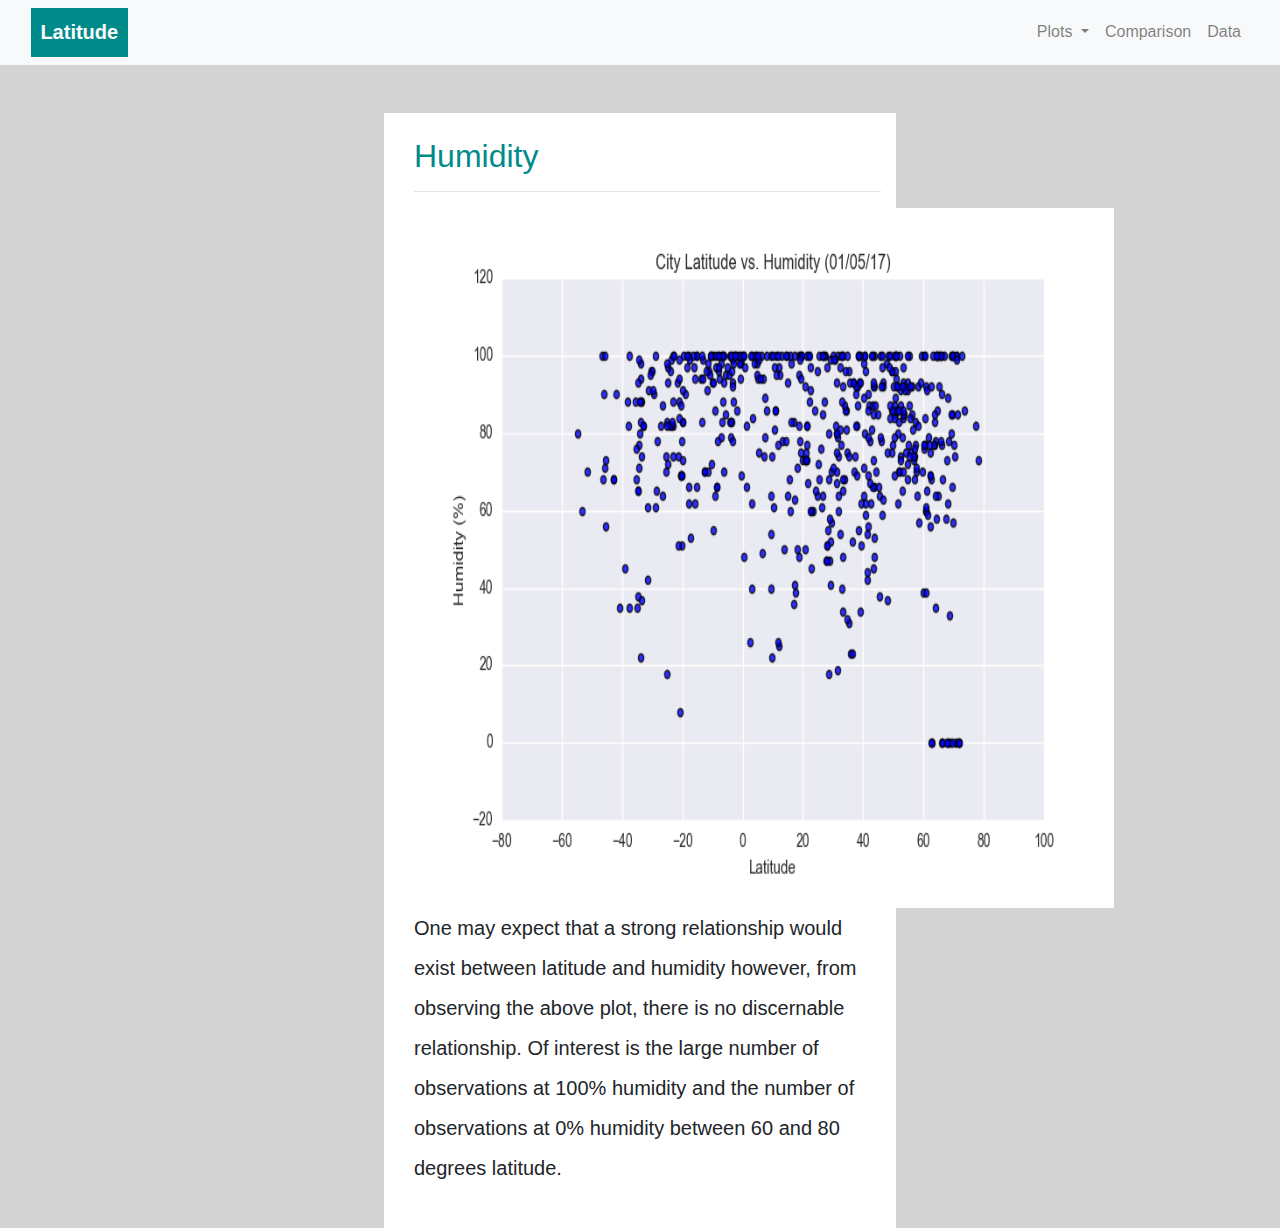
<file: humidity.html>
<!DOCTYPE html>
<html lang="en-us">

<head>
    <!-- Required meta tags -->
  <meta charset="utf-8">
  <meta name="viewport" content="width=device-width, initial-scale=1, shrink-to-fit=no">

  <!-- Bootstrap CSS -->
  <link rel="stylesheet" href="https://maxcdn.bootstrapcdn.com/bootstrap/4.0.0/css/bootstrap.min.css" integrity="sha384-Gn5384xqQ1aoWXA+058RXPxPg6fy4IWvTNh0E263XmFcJlSAwiGgFAW/dAiS6JXm" crossorigin="anonymous">
  <link rel="stylesheet" href="styles.css">
  
  <title>Latitude Plots</title>
</head>

<body style="background-color: lightgray;">

    <nav class="navbar navbar-expand-lg navbar-light bg-light">

        <div class="container-fluid">

            <b><a class="navbar-brand brand" href="index.html">Latitude</a></b>
       
            <div class="collapse navbar-collapse justify-content-end" id="navbarNavDropdown">
                <ul class="nav navbar-nav">
            
                    <li class="nav-item dropdown">
                        <a class="nav nav-link dropdown-toggle" href="#" id="navbarDropdownMenuLink" data-toggle="dropdown" aria-haspopup="true" aria-expanded="false">
                        Plots
                        </a>
                        <div class="dropdown-menu" aria-labelledby="navbarDropdownMenuLink">
                        <a class="dropdown-item" href="maxtemp.html">Max Temperature</a>
                        <a class="dropdown-item" href="humidity.html">Humidity</a>
                        <a class="dropdown-item" href="cloudiness.html">Cloudiness</a>
                        <a class="dropdown-item" href="windspeed.html">Wind Speed</a>           
                        </div>
                    </li>
            
                    <li class="nav-item">
                    <a class="nav-link" href="comparison.html">Comparison</a>
                    </li>
                    <li class="nav-item">
                    <a class="nav-link" href="data.html">Data</a>
                    </li>
                </ul>
            </div>
        </div>
    </nav>

    <br>
    <br>

    <div class="container" style="background-color: white; width: 40%; padding-left:30px">

        <br>

        <h2 style="color: darkcyan;">Humidity</h2>

        <hr>

        <div class="row justify-content-md-center">
            <div class="col" style="text-align: center;">
                    <img src="Resources\assets\images\Fig2.png" alt="humidity" height="700" width="700">
            </div>
        </div> 

        <p style="line-height:2;font-size:125%;">
            One may expect that a strong relationship would exist between latitude and humidity however, from observing the above plot, there is no discernable relationship.  Of interest
            is the large number of observations at 100% humidity and the number of observations at 0% humidity between 60 and 80 degrees latitude.
        </p>

        <br>

    </div>  

    <!-- Optional JavaScript -->
    <!-- jQuery first, then Popper.js, then Bootstrap JS -->
    <script src="https://code.jquery.com/jquery-3.2.1.slim.min.js" integrity="sha384-KJ3o2DKtIkvYIK3UENzmM7KCkRr/rE9/Qpg6aAZGJwFDMVNA/GpGFF93hXpG5KkN" crossorigin="anonymous"></script>
    <script src="https://cdnjs.cloudflare.com/ajax/libs/popper.js/1.12.9/umd/popper.min.js" integrity="sha384-ApNbgh9B+Y1QKtv3Rn7W3mgPxhU9K/ScQsAP7hUibX39j7fakFPskvXusvfa0b4Q" crossorigin="anonymous"></script>
    <script src="https://maxcdn.bootstrapcdn.com/bootstrap/4.0.0/js/bootstrap.min.js" integrity="sha384-JZR6Spejh4U02d8jOt6vLEHfe/JQGiRRSQQxSfFWpi1MquVdAyjUar5+76PVCmYl" crossorigin="anonymous"></script>   
   
</body>
</html>
</file>
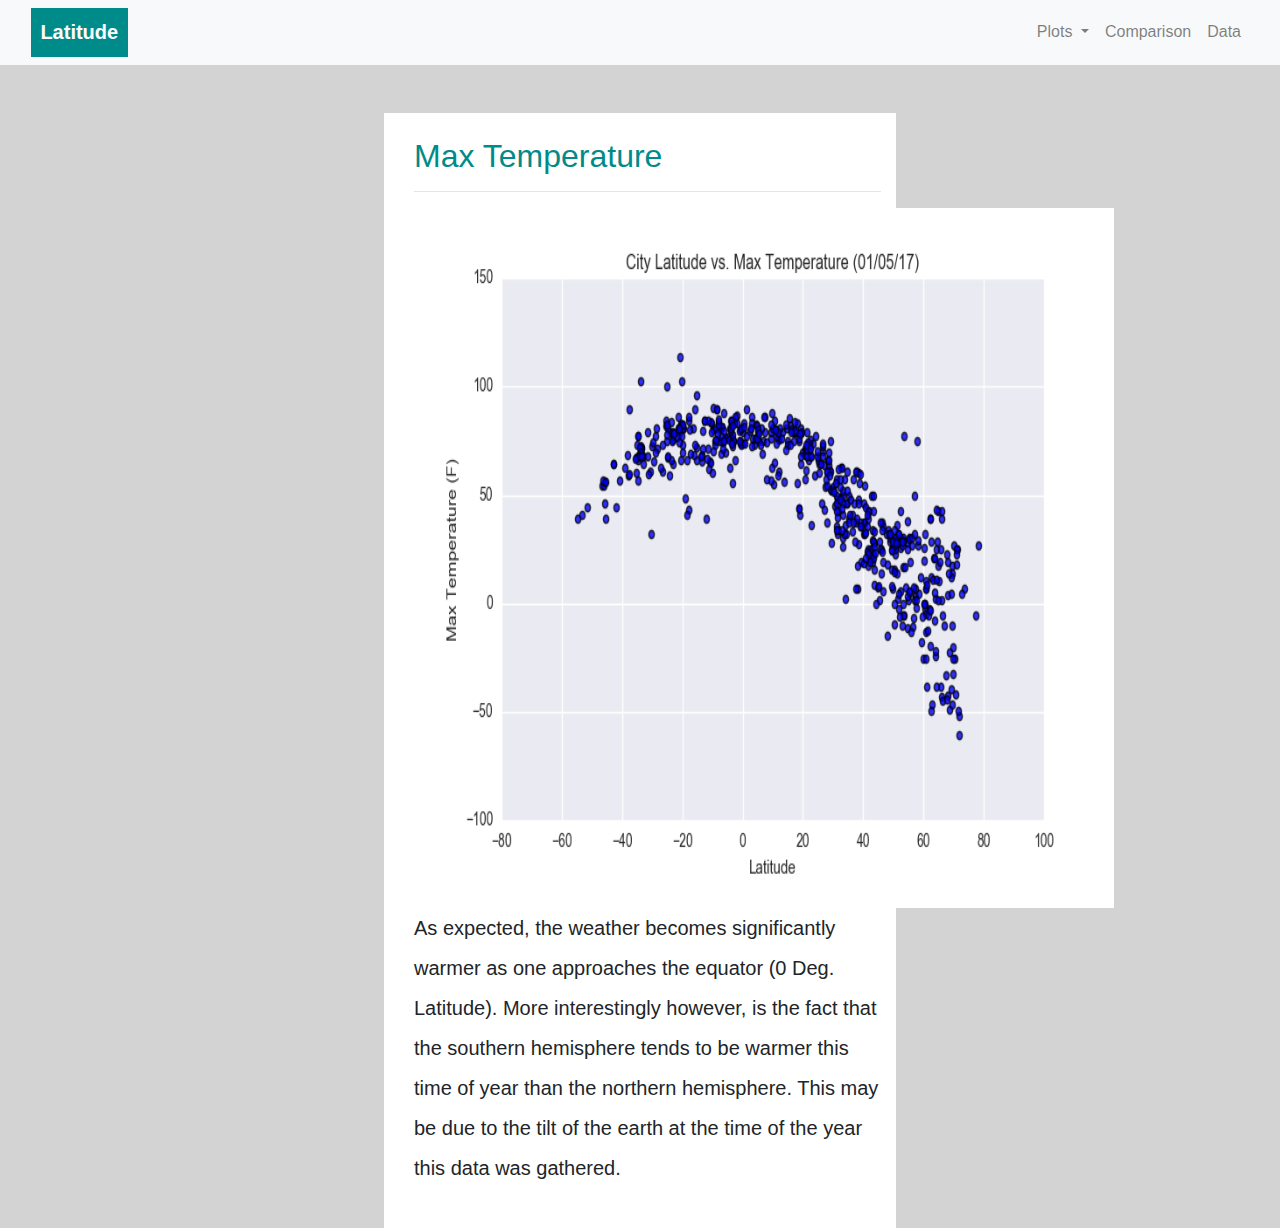
<file: maxtemp.html>
<!DOCTYPE html>
<html lang="en-us">

<head>
    <!-- Required meta tags -->
  <meta charset="utf-8">
  <meta name="viewport" content="width=device-width, initial-scale=1, shrink-to-fit=no">

  <!-- Bootstrap CSS -->
  <link rel="stylesheet" href="https://maxcdn.bootstrapcdn.com/bootstrap/4.0.0/css/bootstrap.min.css" integrity="sha384-Gn5384xqQ1aoWXA+058RXPxPg6fy4IWvTNh0E263XmFcJlSAwiGgFAW/dAiS6JXm" crossorigin="anonymous">
  <link rel="stylesheet" href="styles.css">

  <title>Latitude Plots</title>
</head>

<body style="background-color: lightgray;">

    <nav class="navbar navbar-expand-lg navbar-light bg-light">

        <div class="container-fluid">

            <b><a class="navbar-brand brand" href="index.html">Latitude</a></b>
       
            <div class="collapse navbar-collapse justify-content-end" id="navbarNavDropdown">
                <ul class="nav navbar-nav">
            
                    <li class="nav-item dropdown">
                        <a class="nav nav-link dropdown-toggle" href="#" id="navbarDropdownMenuLink" data-toggle="dropdown" aria-haspopup="true" aria-expanded="false">
                        Plots
                        </a>
                        <div class="dropdown-menu" aria-labelledby="navbarDropdownMenuLink">
                        <a class="dropdown-item" href="maxtemp.html">Max Temperature</a>
                        <a class="dropdown-item" href="humidity.html">Humidity</a>
                        <a class="dropdown-item" href="cloudiness.html">Cloudiness</a>
                        <a class="dropdown-item" href="windspeed.html">Wind Speed</a>           
                        </div>
                    </li>
            
                    <li class="nav-item">
                    <a class="nav-link" href="comparison.html">Comparison</a>
                    </li>
                    <li class="nav-item">
                    <a class="nav-link" href="data.html">Data</a>
                    </li>
                </ul>
            </div>        
        </div>
    </nav>

    <br>
    <br>

    <div class="container" style="background-color: white; width: 40%; padding-left:30px">

        <br>

        <h2 style="color: darkcyan;">Max Temperature</h2>

        <hr>

        <div class="row justify-content-md-center">
            <div class="col" style="text-align: center;">
                    <img src="Resources\assets\images\Fig1.png" alt="maxtemp" height="700" width="700">
            </div>
        </div> 

        <p style="line-height:2;font-size:125%;">
            As expected, the weather becomes significantly warmer as one approaches the equator (0 Deg. Latitude). More interestingly however, 
            is the fact that the southern hemisphere tends to be warmer this time of year than the northern hemisphere. This may be due to the tilt of the earth
            at the time of the year this data was gathered.
        </p>

        <br>      

    </div>  

    <!-- Optional JavaScript -->
    <!-- jQuery first, then Popper.js, then Bootstrap JS -->
    <script src="https://code.jquery.com/jquery-3.2.1.slim.min.js" integrity="sha384-KJ3o2DKtIkvYIK3UENzmM7KCkRr/rE9/Qpg6aAZGJwFDMVNA/GpGFF93hXpG5KkN" crossorigin="anonymous"></script>
    <script src="https://cdnjs.cloudflare.com/ajax/libs/popper.js/1.12.9/umd/popper.min.js" integrity="sha384-ApNbgh9B+Y1QKtv3Rn7W3mgPxhU9K/ScQsAP7hUibX39j7fakFPskvXusvfa0b4Q" crossorigin="anonymous"></script>
    <script src="https://maxcdn.bootstrapcdn.com/bootstrap/4.0.0/js/bootstrap.min.js" integrity="sha384-JZR6Spejh4U02d8jOt6vLEHfe/JQGiRRSQQxSfFWpi1MquVdAyjUar5+76PVCmYl" crossorigin="anonymous"></script>   
   
</body>
</html>
</file>
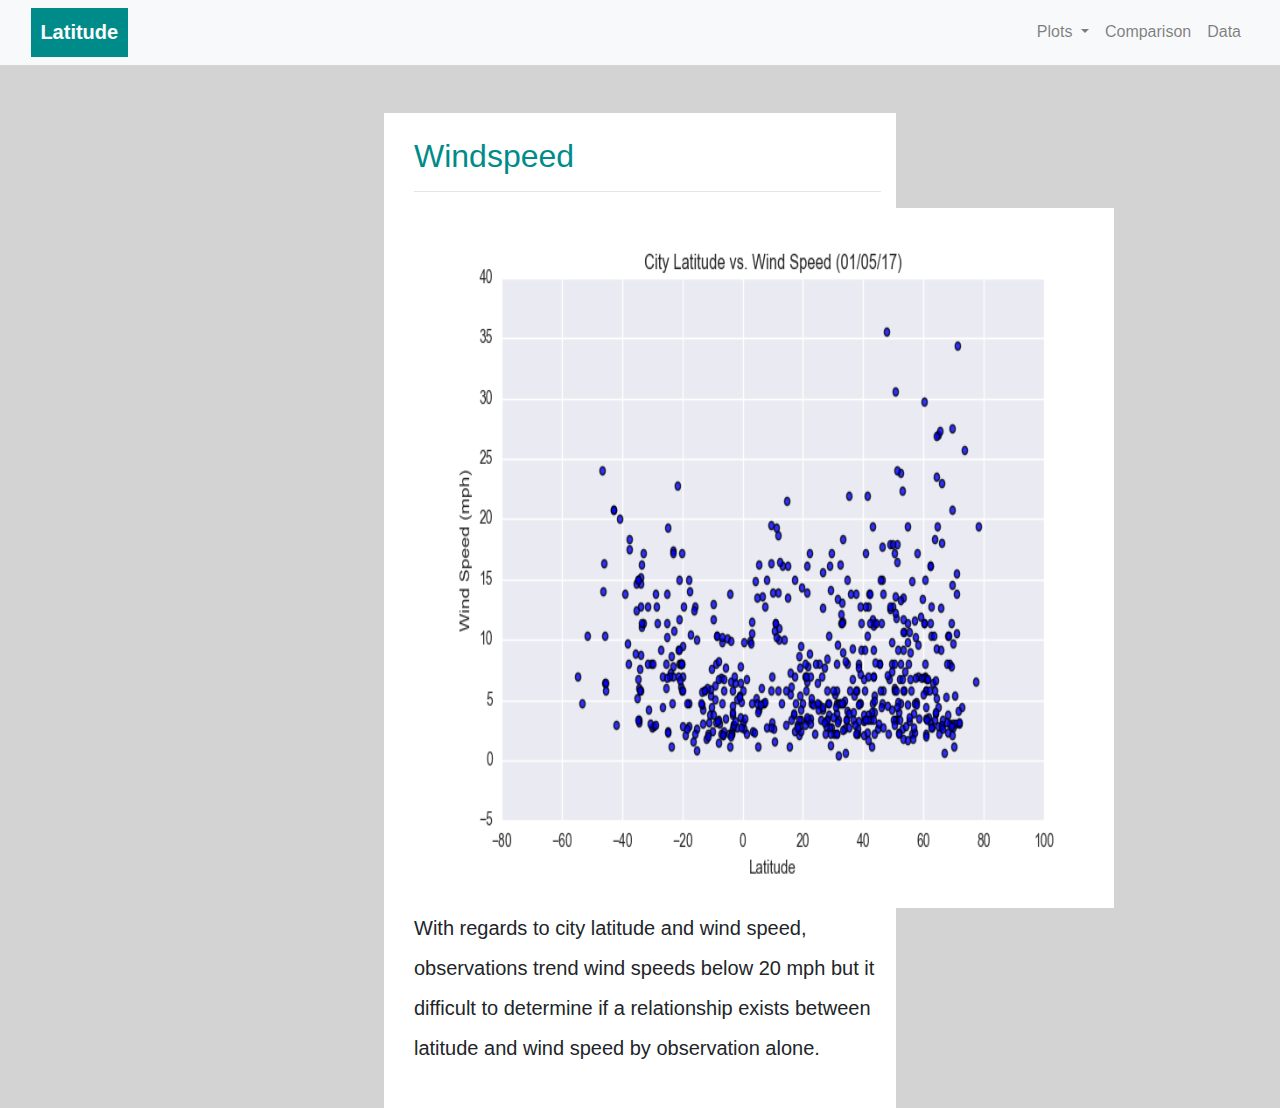
<file: windspeed.html>
<!DOCTYPE html>
<html lang="en-us">

<head>
    <!-- Required meta tags -->
  <meta charset="utf-8">
  <meta name="viewport" content="width=device-width, initial-scale=1, shrink-to-fit=no">

  <!-- Bootstrap CSS -->
  <link rel="stylesheet" href="https://maxcdn.bootstrapcdn.com/bootstrap/4.0.0/css/bootstrap.min.css" integrity="sha384-Gn5384xqQ1aoWXA+058RXPxPg6fy4IWvTNh0E263XmFcJlSAwiGgFAW/dAiS6JXm" crossorigin="anonymous">
  <link rel="stylesheet" href="styles.css">

  <title>Latitude Plots</title>
</head>

<body style="background-color: lightgray;">

    <nav class="navbar navbar-expand-lg navbar-light bg-light">

        <div class="container-fluid">

            <b><a class="navbar-brand brand" href="index.html">Latitude</a></b>
       
            <div class="collapse navbar-collapse justify-content-end" id="navbarNavDropdown">
                <ul class="nav navbar-nav">
            
                    <li class="nav-item dropdown">
                        <a class="nav nav-link dropdown-toggle" href="#" id="navbarDropdownMenuLink" data-toggle="dropdown" aria-haspopup="true" aria-expanded="false">
                        Plots
                        </a>
                        <div class="dropdown-menu" aria-labelledby="navbarDropdownMenuLink">
                        <a class="dropdown-item" href="maxtemp.html">Max Temperature</a>
                        <a class="dropdown-item" href="humidity.html">Humidity</a>
                        <a class="dropdown-item" href="cloudiness.html">Cloudiness</a>
                        <a class="dropdown-item" href="windspeed.html">Wind Speed</a>           
                        </div>
                    </li>
            
                    <li class="nav-item">
                    <a class="nav-link" href="comparison.html">Comparison</a>
                    </li>
                    <li class="nav-item">
                    <a class="nav-link" href="data.html">Data</a>
                    </li>
                </ul>
            </div>
        </div>
    </nav>

    <br>
    <br>

    <div class="container" style="background-color: white; width: 40%; padding-left:30px">

        <br>

        <h2 style="color: darkcyan;">Windspeed</h2>

        <hr>

        <div class="row justify-content-md-center">
            <div class="col" style="text-align: center;">
                    <img src="Resources\assets\images\Fig4.png" alt="windspeed" height="700" width="700">
            </div>
        </div> 

        <p style="line-height:2;font-size:125%;">
            With regards to city latitude and wind speed, observations trend wind speeds below 20 mph but it difficult to determine if a relationship exists between latitude and 
            wind speed by observation alone.
        </p>

        <br>       


    </div>  

    <!-- Optional JavaScript -->
    <!-- jQuery first, then Popper.js, then Bootstrap JS -->
    <script src="https://code.jquery.com/jquery-3.2.1.slim.min.js" integrity="sha384-KJ3o2DKtIkvYIK3UENzmM7KCkRr/rE9/Qpg6aAZGJwFDMVNA/GpGFF93hXpG5KkN" crossorigin="anonymous"></script>
    <script src="https://cdnjs.cloudflare.com/ajax/libs/popper.js/1.12.9/umd/popper.min.js" integrity="sha384-ApNbgh9B+Y1QKtv3Rn7W3mgPxhU9K/ScQsAP7hUibX39j7fakFPskvXusvfa0b4Q" crossorigin="anonymous"></script>
    <script src="https://maxcdn.bootstrapcdn.com/bootstrap/4.0.0/js/bootstrap.min.js" integrity="sha384-JZR6Spejh4U02d8jOt6vLEHfe/JQGiRRSQQxSfFWpi1MquVdAyjUar5+76PVCmYl" crossorigin="anonymous"></script>   
   
</body>
</html>
</file>
<file: styles.css>
.brand {
    color: #fdfcfc !important;
    background-color:darkcyan;
    padding: 10%;
}

.container_cust {
    background-color: white;
}

.container_head {
    color: darkcyan;
}
</file>
